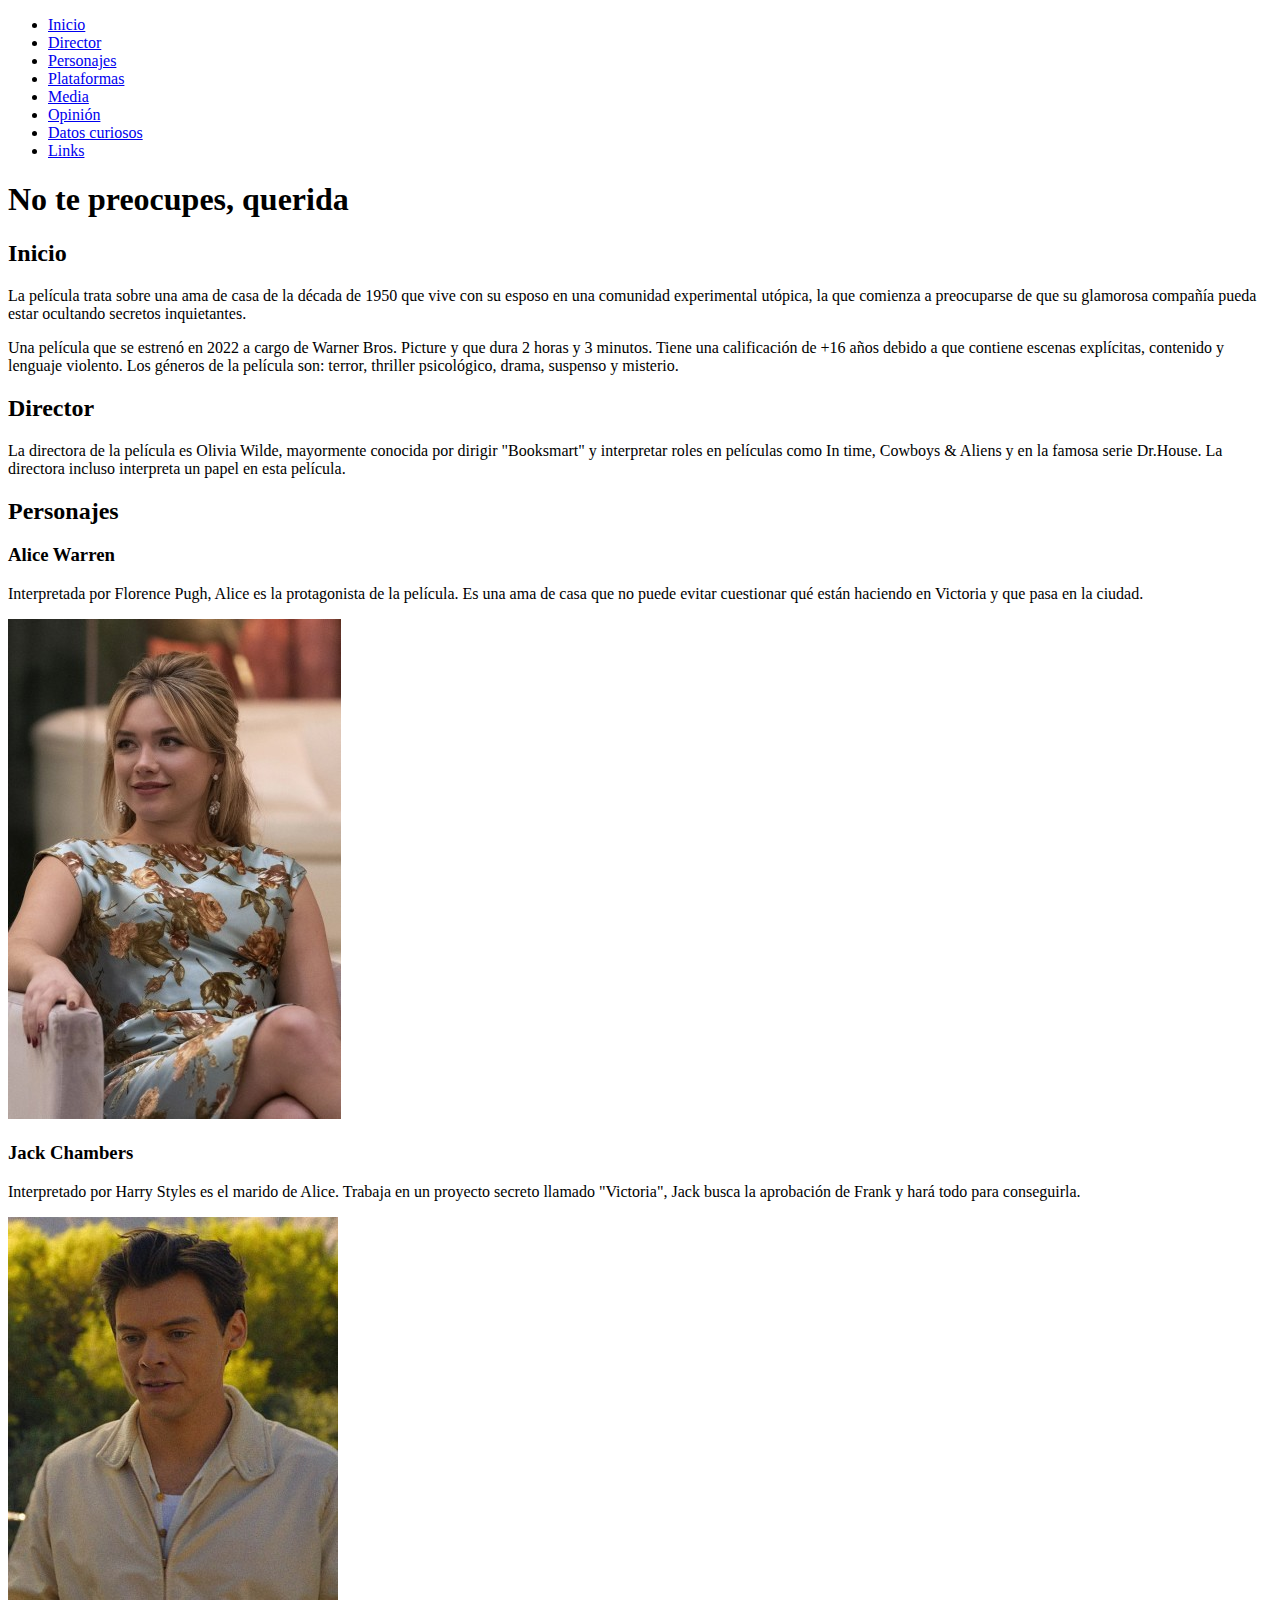
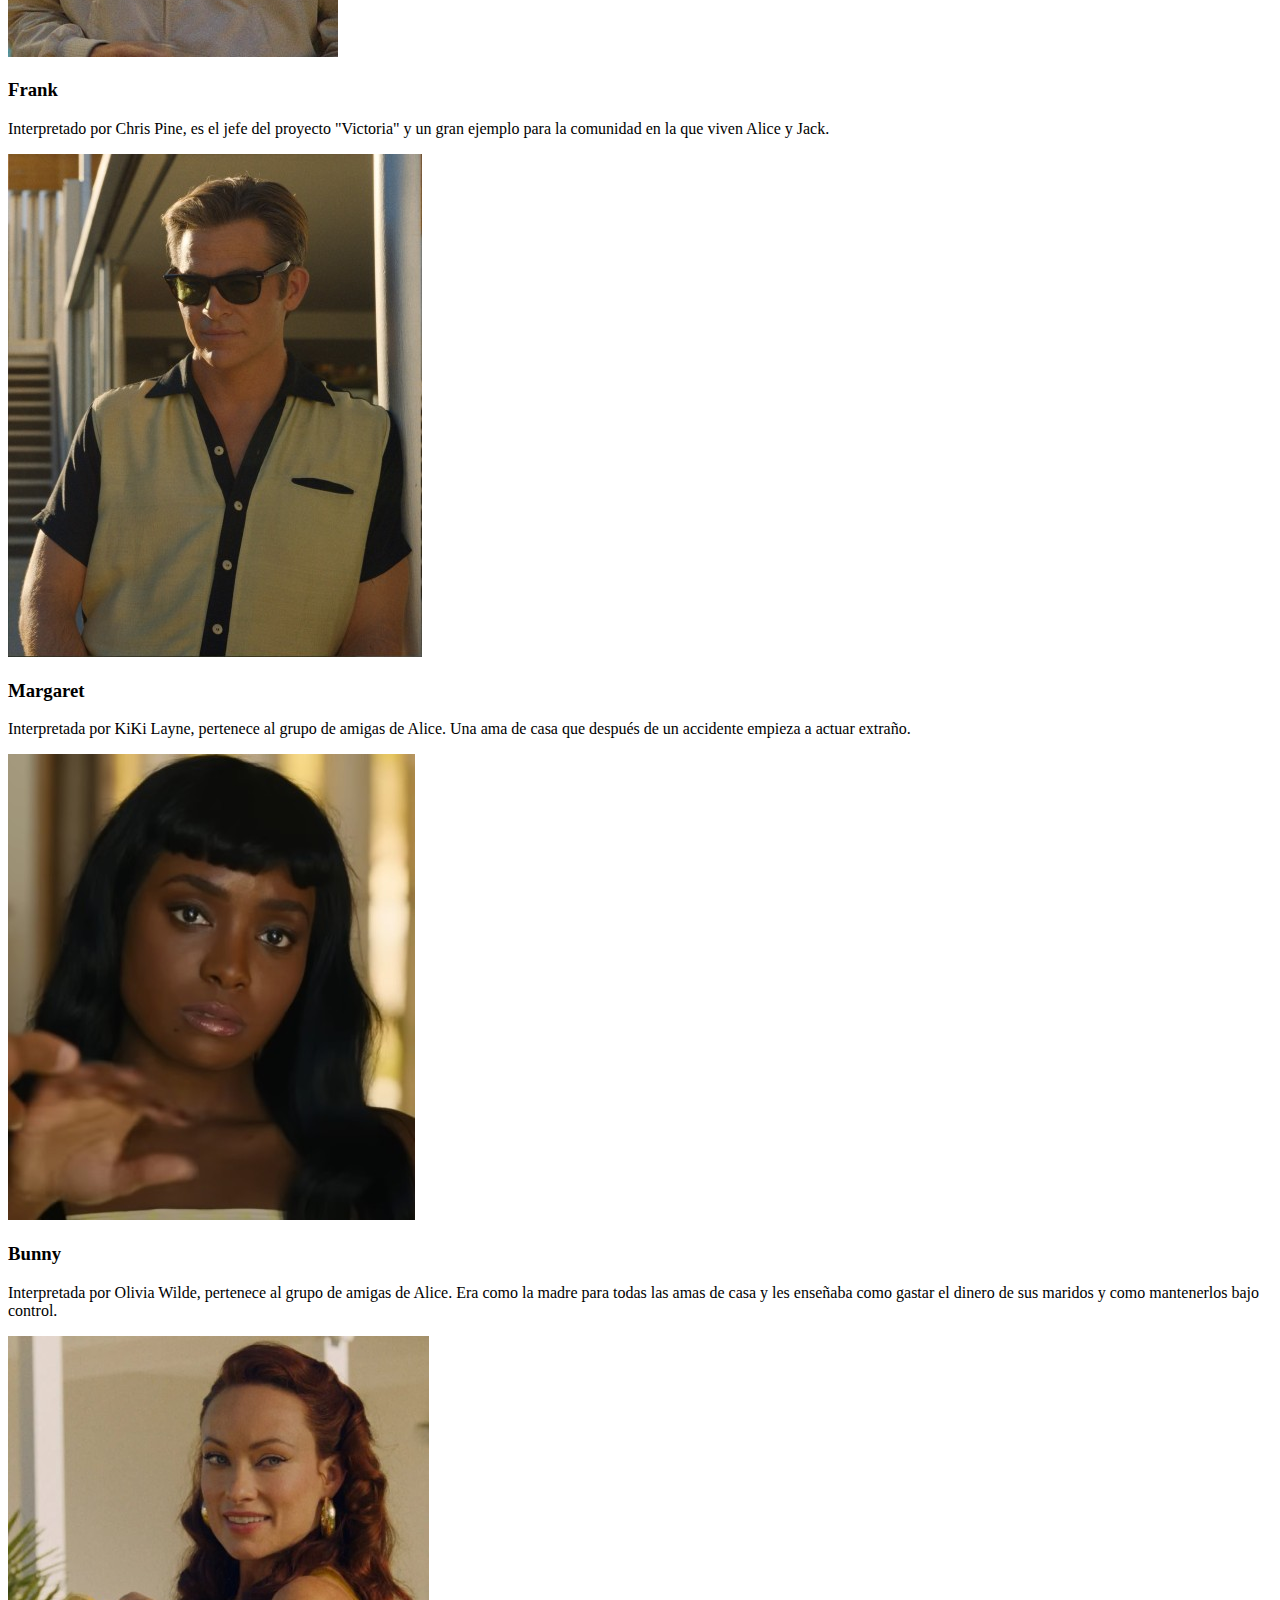
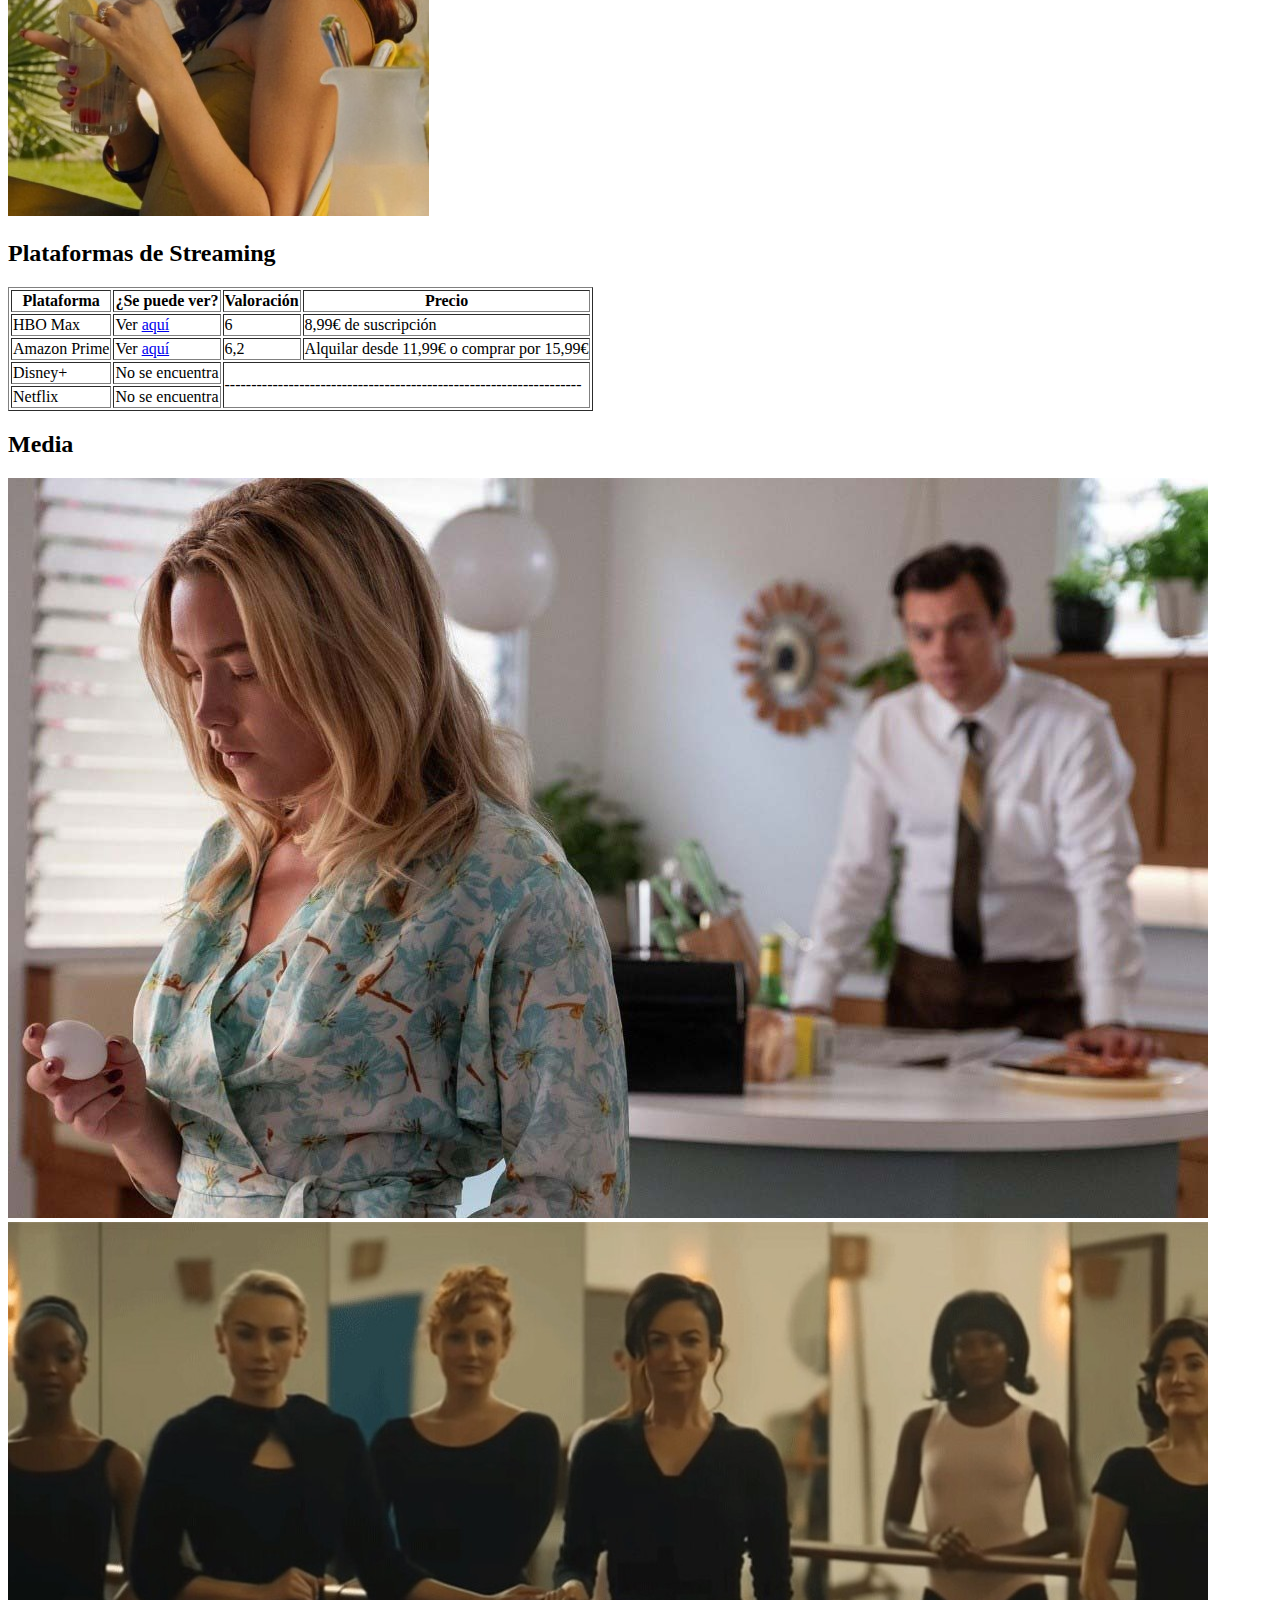
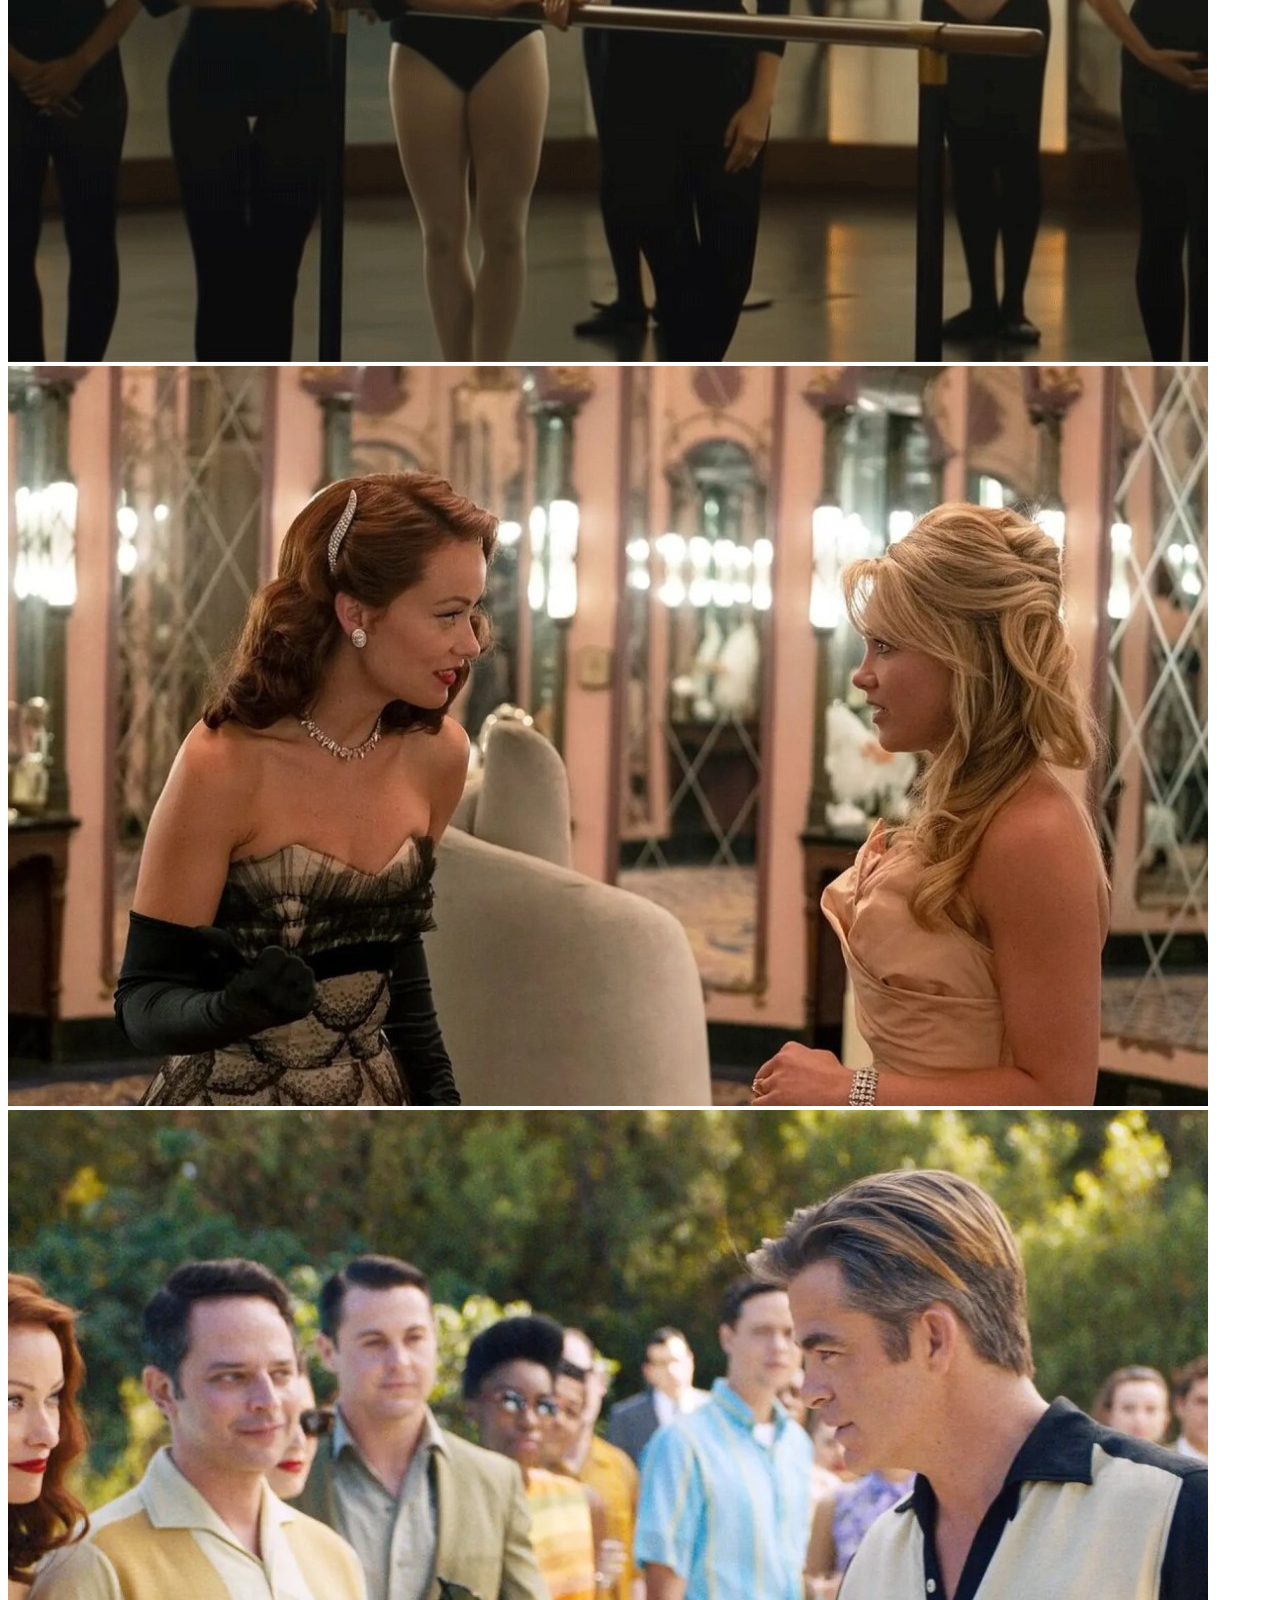
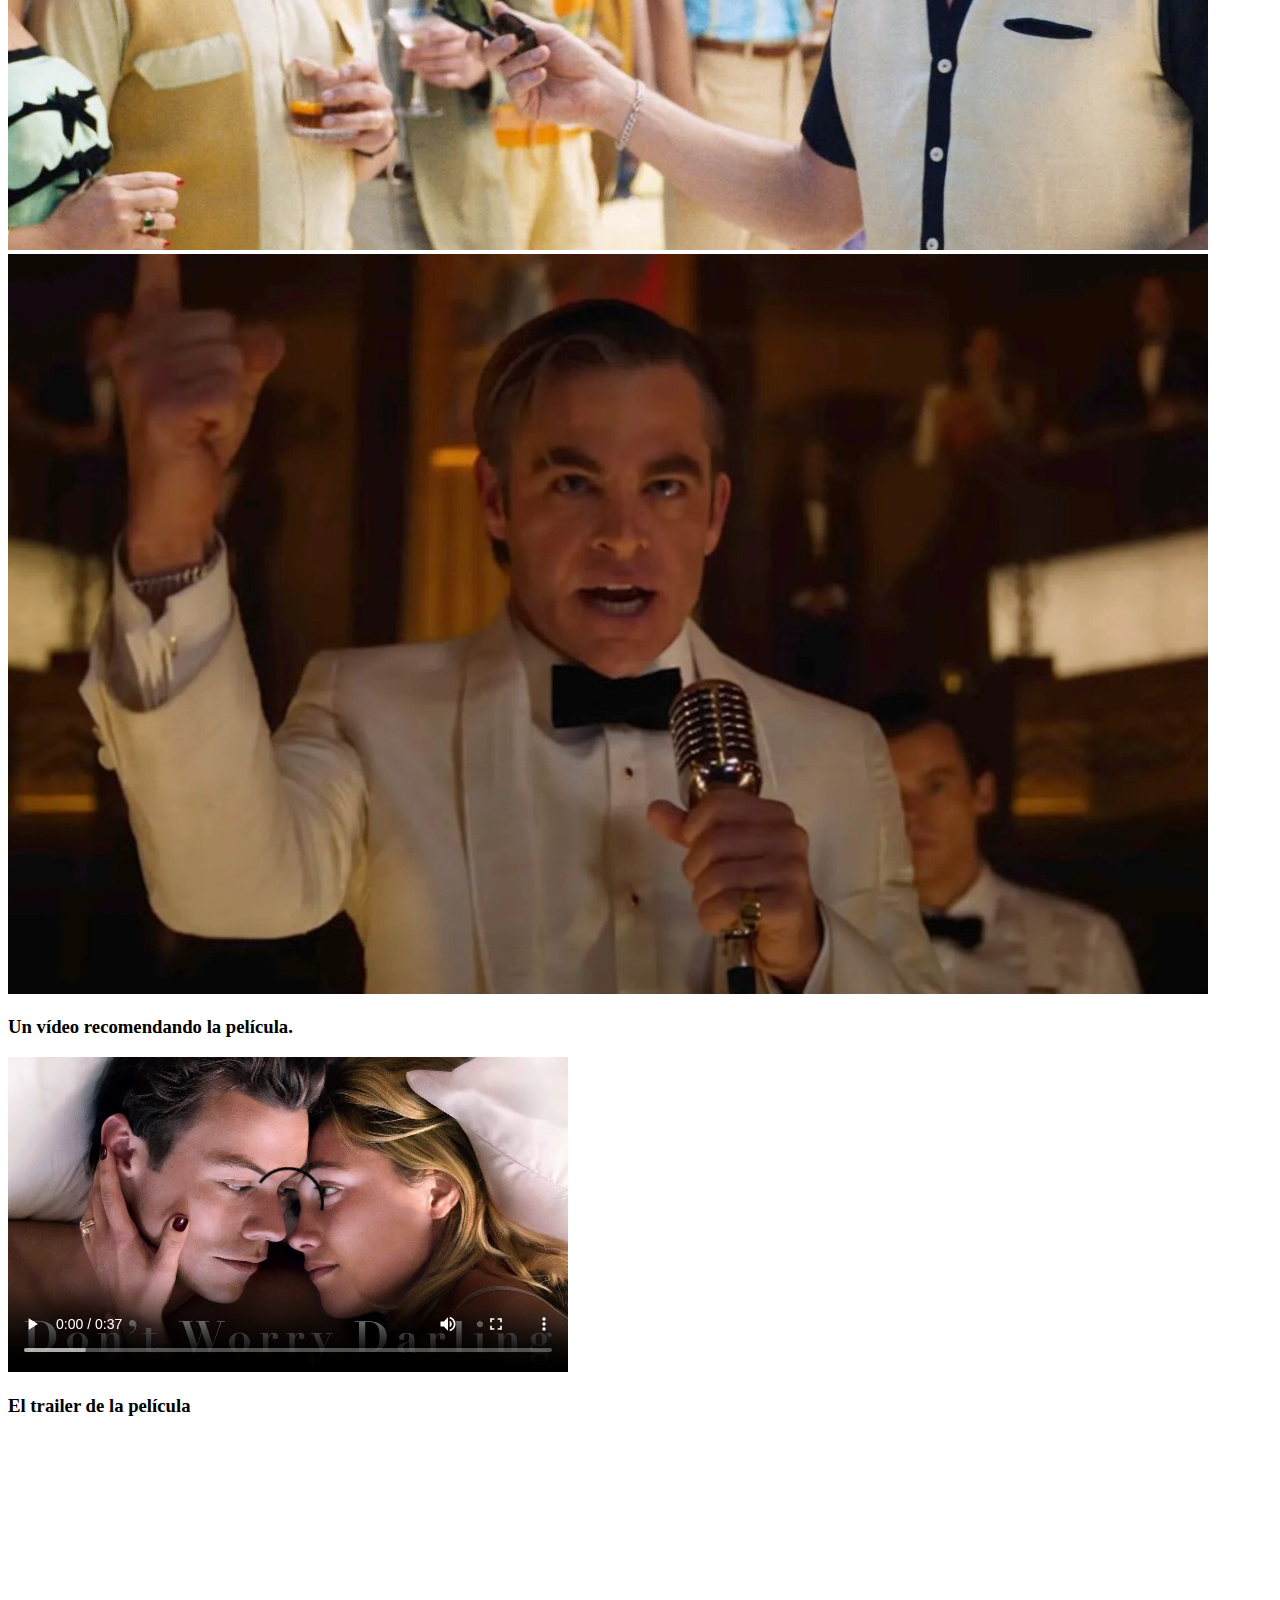
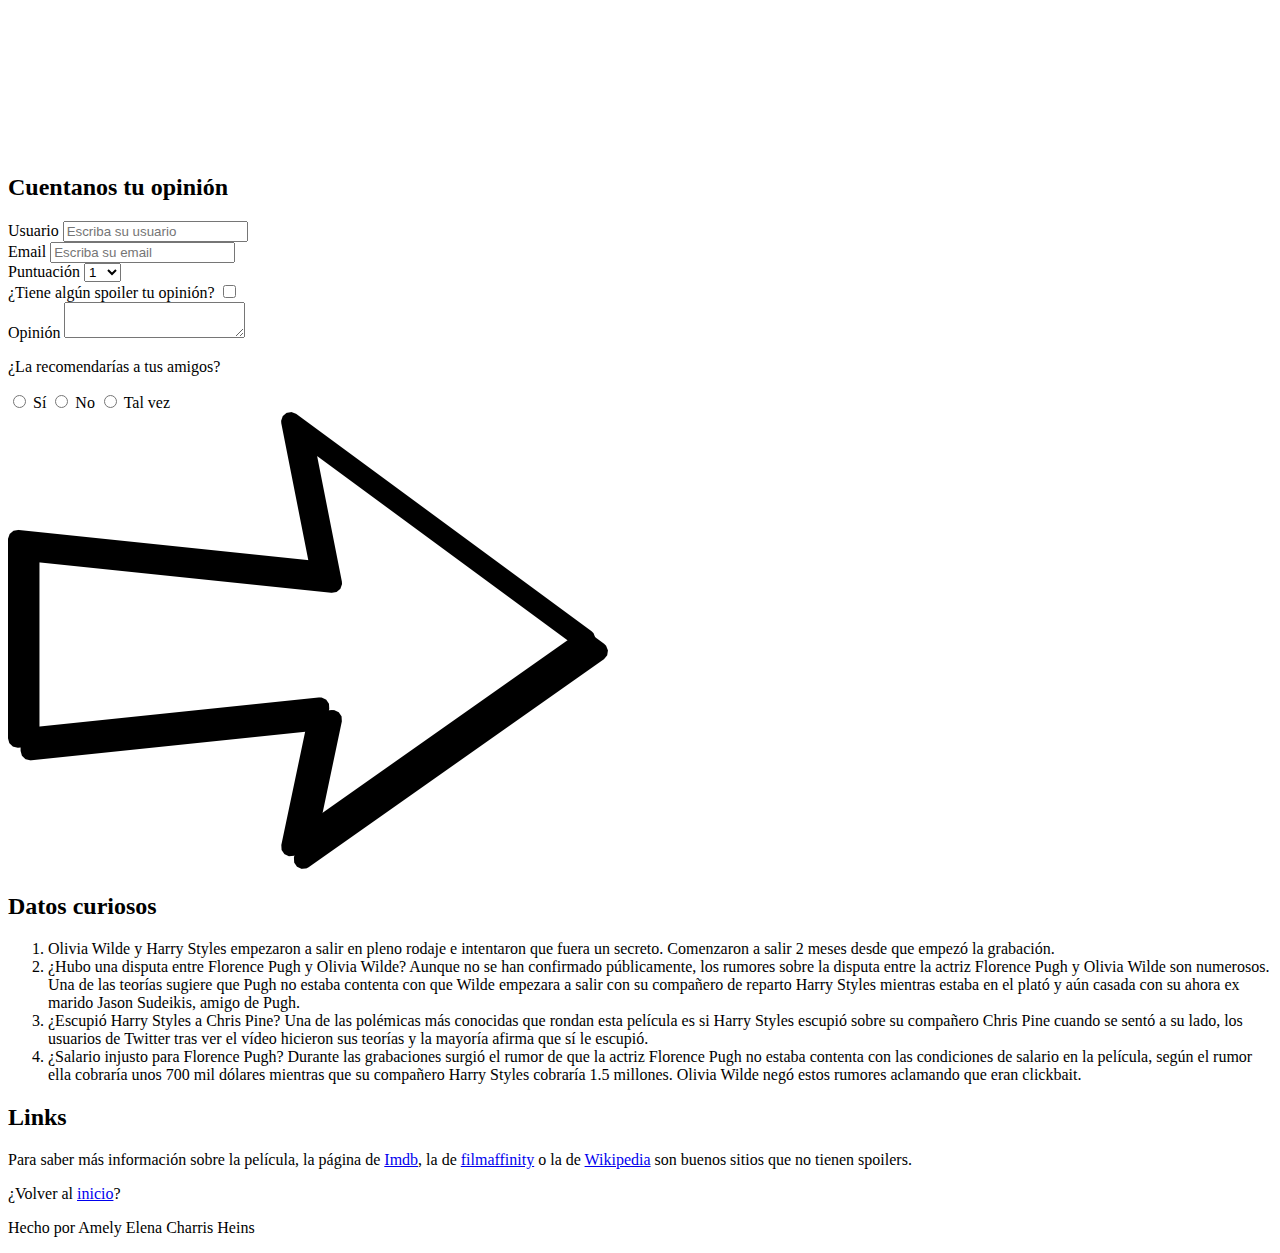
<file: v0/index.html>
<!DOCTYPE html>
<html lang="es">
  <head>
    <meta charset="UTF-8">
    <meta name="author" content="Amely">
    <meta http-equiv="X-UA-Compatible" content="IE=edge">
    <meta name="keywords" content="HTML, CSS, JavaScript">
    <meta name="viewport" content="width=device-width, initial-scale=1.0">
    <title>Don't Worry Darling</title>
  </head>
  <body>
    <header>
      <nav>
        <ul>
          <li><a href="#inicio">Inicio</a></li>
          <li><a href="#director">Director</a></li>
          <li><a href="#personajes">Personajes</a></li>
          <li><a href="#plataformas">Plataformas</a></li>
          <li><a href="#media">Media</a></li>
          <li><a href="#opinion">Opinión</a></li>
          <li><a href="#facts">Datos curiosos</a></li>
          <li><a href="#links">Links</a></li>
        </ul>
      </nav>
    </header>
    <section>
      <h1>No te preocupes, querida</h1>
      <article>
        <h2 id="inicio">Inicio</h2>
        <p>
          La película trata sobre una ama de casa de la década de 1950 que vive
          con su esposo en una comunidad experimental utópica, la que comienza a
          preocuparse de que su glamorosa compañía pueda estar ocultando
          secretos inquietantes.
        </p>
        <p>
          Una película que se estrenó en 2022 a cargo de Warner Bros. Picture y
          que dura 2 horas y 3 minutos. Tiene una calificación de +16 años
          debido a que contiene escenas explícitas, contenido y lenguaje
          violento. Los géneros de la película son: terror, thriller
          psicológico, drama, suspenso y misterio.
        </p>
      </article>
      <article>
        <h2 id="director">Director</h2>
        <p>
          La directora de la película es Olivia Wilde, mayormente conocida por
          dirigir "Booksmart" y interpretar roles en películas como In time,
          Cowboys &amp; Aliens y en la famosa serie Dr.House. La directora
          incluso interpreta un papel en esta película.
        </p>
      </article>
      <article>
        <h2 id="personajes">Personajes</h2>
        <h3>Alice Warren</h3>
        <p>
          Interpretada por Florence Pugh, Alice es la protagonista de la
          película. Es una ama de casa que no puede evitar cuestionar qué están
          haciendo en Victoria y que pasa en la ciudad.
        </p>
        <img src="img/personajes/alice.jpg" alt="Imagen de Alice Warren">
        <h3>Jack Chambers</h3>
        <p>
          Interpretado por Harry Styles es el marido de Alice. Trabaja en un
          proyecto secreto llamado "Victoria", Jack busca la aprobación de Frank
          y hará todo para conseguirla.
        </p>
        <img src="img/personajes/jack.jpg" alt="Imagen de Jack Chambers">
        <h3>Frank</h3>
        <p>
          Interpretado por Chris Pine, es el jefe del proyecto "Victoria" y un
          gran ejemplo para la comunidad en la que viven Alice y Jack.
        </p>
        <img src="img/personajes/frank.jpg" alt="Imagen de Frank">
        <h3>Margaret</h3>
        <p>
          Interpretada por KiKi Layne, pertenece al grupo de amigas de Alice.
          Una ama de casa que después de un accidente empieza a actuar extraño.
        </p>
        <img src="img/personajes/Margaret.jpg" alt="Imagen de Margaret">
        <h3>Bunny</h3>
        <p>
          Interpretada por Olivia Wilde, pertenece al grupo de amigas de Alice.
          Era como la madre para todas las amas de casa y les enseñaba como
          gastar el dinero de sus maridos y como mantenerlos bajo control.
        </p>
        <img src="img/personajes/bunny.jpg" alt="Imagen de Bunny">
      </article>
      <article>
        <h2 id="plataformas">Plataformas de Streaming</h2>
        <table border="1">
          <tr>
            <th>Plataforma</th>
            <th>¿Se puede ver?</th>
            <th>Valoración</th>
            <th>Precio</th>
          </tr>
          <tr>
            <td>HBO Max</td>
            <td>
              Ver
              <a
                href="https://play.hbomax.com/page/urn:hbo:page:GYzrqHgFIqsM2ewEAAAD4:type:feature"
                target="_blank"
                >aquí</a
              >
            </td>
            <td>6</td>
            <td>8,99€ de suscripción</td>
          </tr>
          <tr>
            <td>Amazon Prime</td>
            <td>
              Ver
              <a
                href="https://www.primevideo.com/detail/0POCYKTKSSRPELDQNJRYM8JHNB/ref=atv_sr_fle_c_Tn74RA_1_1_1?sr=1-1&pageTypeIdSource=ASIN&pageTypeId=B0B8V2Z696&qid=1668948359232"
                target="_blank"
                >aquí</a
              >
            </td>
            <td>6,2</td>
            <td>Alquilar desde 11,99€ o comprar por 15,99€</td>
          </tr>
          <tr>
            <td>Disney+</td>
            <td>No se encuentra</td>
            <td colspan="2" rowspan="2">
              -------------------------------------------------------------------
            </td>
          </tr>
          <tr>
            <td>Netflix</td>
            <td>No se encuentra</td>
          </tr>
        </table>
      </article>
      <article>
        <h2 id="media">Media</h2>
        <img
          src="img/media/media1.jpg"
          alt="Imagen donde aparecen Alice y Jack"
        >
        <img
          src="img/media/media2.jpg"
          alt="Imagen de las amas de casa en clase de ballet"
        >
        <img
          src="img/media/media3.jpg"
          alt="Imagen donde aparecen Alice y Bunny"
        >
        <img
          src="img/media/media4.jpg"
          alt="Imagen donde aparecen Bunny y Frank"
        >
        <img
          src="img/media/media5.jpg"
          alt="Imagen donde aparece Frank dando un discurso"
        >
        <h3>Un vídeo recomendando la película.</h3>
        <video width="560" controls>
          <source src="video/DontWorryDarling.webm" type="video/webm">
        </video>
        <h3>El trailer de la película</h3>
        <iframe
          width="560"
          height="315"
          src="https://www.youtube.com/embed/FgmnKsED-jU"
          title="YouTube video player"
          frameborder="0"
          allow="accelerometer; autoplay; clipboard-write; encrypted-media; gyroscope; picture-in-picture"
          allowfullscreen
        ></iframe>
      </article>
      <article>
        <h2 id="opinion">Cuentanos tu opinión</h2>
        <form>
          <div>
            <label for="usuario">Usuario</label>
            <input
              type="text"
              id="usuario"
              name="usuario"
              placeholder="Escriba su usuario"
            >
          </div>
          <div>
            <label for="email">Email</label>
            <input type="email" id="email" placeholder="Escriba su email" >
          </div>
          <div>
            <label for="puntuacion">Puntuación</label>
            <select id="puntuacion" name="puntuacion">
              <option value="1">1</option>
              <option value="2">2</option>
              <option value="3">3</option>
              <option value="4">4</option>
              <option value="5">5</option>
              <option value="6">6</option>
              <option value="7">7</option>
              <option value="8">8</option>
              <option value="9">9</option>
              <option value="10">10</option>
            </select>
          </div>
          <div>
            <label for="spoiler">¿Tiene algún spoiler tu opinión?</label>
            <input type="checkbox" id="spoiler" name="spoiler" >
          </div>
          <div>
            <label for="opinionEscrita">Opinión</label>
            <textarea name="opinionEscrita" id="opinionEscrita"></textarea>
          </div>
          <div>
            <p>¿La recomendarías a tus amigos?</p>
            <input type="radio" id="yes" name="recomendar" >
            <label for="yes">Sí</label>
            <input type="radio" id="no" name="recomendar" >
            <label for="no">No</label>
            <input type="radio" id="maybe" name="recomendar" >
            <label for="maybe">Tal vez</label>
          </div>
          <div>
            <input type="image" src="img/boton.png" id="boton" alt="boton entrega">
          </div>
        </form>
      </article>
      <article>
        <h2 id="facts">Datos curiosos</h2>
        <ol>
          <li>Olivia Wilde y Harry Styles empezaron a salir en pleno rodaje e intentaron que fuera un secreto. Comenzaron a salir 2 meses desde que empezó la grabación.</li>
          <li>¿Hubo una disputa entre Florence Pugh y Olivia Wilde? Aunque no se han confirmado públicamente, los rumores sobre la disputa entre la actriz Florence Pugh y Olivia Wilde son numerosos. Una de las teorías sugiere que Pugh no estaba contenta con que Wilde empezara a salir con su compañero de reparto Harry Styles mientras estaba en el plató y aún casada con su ahora ex marido Jason Sudeikis, amigo de Pugh.</li>
          <li>¿Escupió Harry Styles a Chris Pine? Una de las polémicas más conocidas que rondan esta película es si Harry Styles escupió sobre su compañero Chris Pine cuando se sentó a su lado, los usuarios de Twitter tras ver el vídeo hicieron sus teorías y la mayoría afirma que sí le escupió.</li>
          <li>¿Salario injusto para Florence Pugh? Durante las grabaciones surgió el rumor de que la actriz Florence Pugh no estaba contenta con las condiciones de salario en la película, según el rumor ella cobraría unos 700 mil dólares mientras que su compañero Harry Styles cobraría 1.5 millones. Olivia Wilde negó estos rumores aclamando que eran clickbait.</li>
          </ol>
      </article>
      <article>
        <h2 id="links">Links</h2>
        <p>
          Para saber más información sobre la película, la página de
          <a
            href="https://www.imdb.com/title/tt10731256/?ref_=nv_sr_srsg_0"
            target="_blank"
            >Imdb</a
          >, la de
          <a
            href="https://www.filmaffinity.com/es/film951597.html"
            target="_blank"
            >filmaffinity</a
          >
          o la de
          <a
            href="https://es.wikipedia.org/wiki/Don%27t_Worry_Darling"
            target="_blank"
            >Wikipedia</a
          >
          son buenos sitios que no tienen spoilers.
        </p>
      </article>
    </section>
    <footer>
      <div>
        <p>¿Volver al <a href="#inicio">inicio</a>?</p>
      </div>
      <div>
        <p>Hecho por Amely Elena Charris Heins</p>
      </div>
    </footer>
  </body>
</html>
</file>
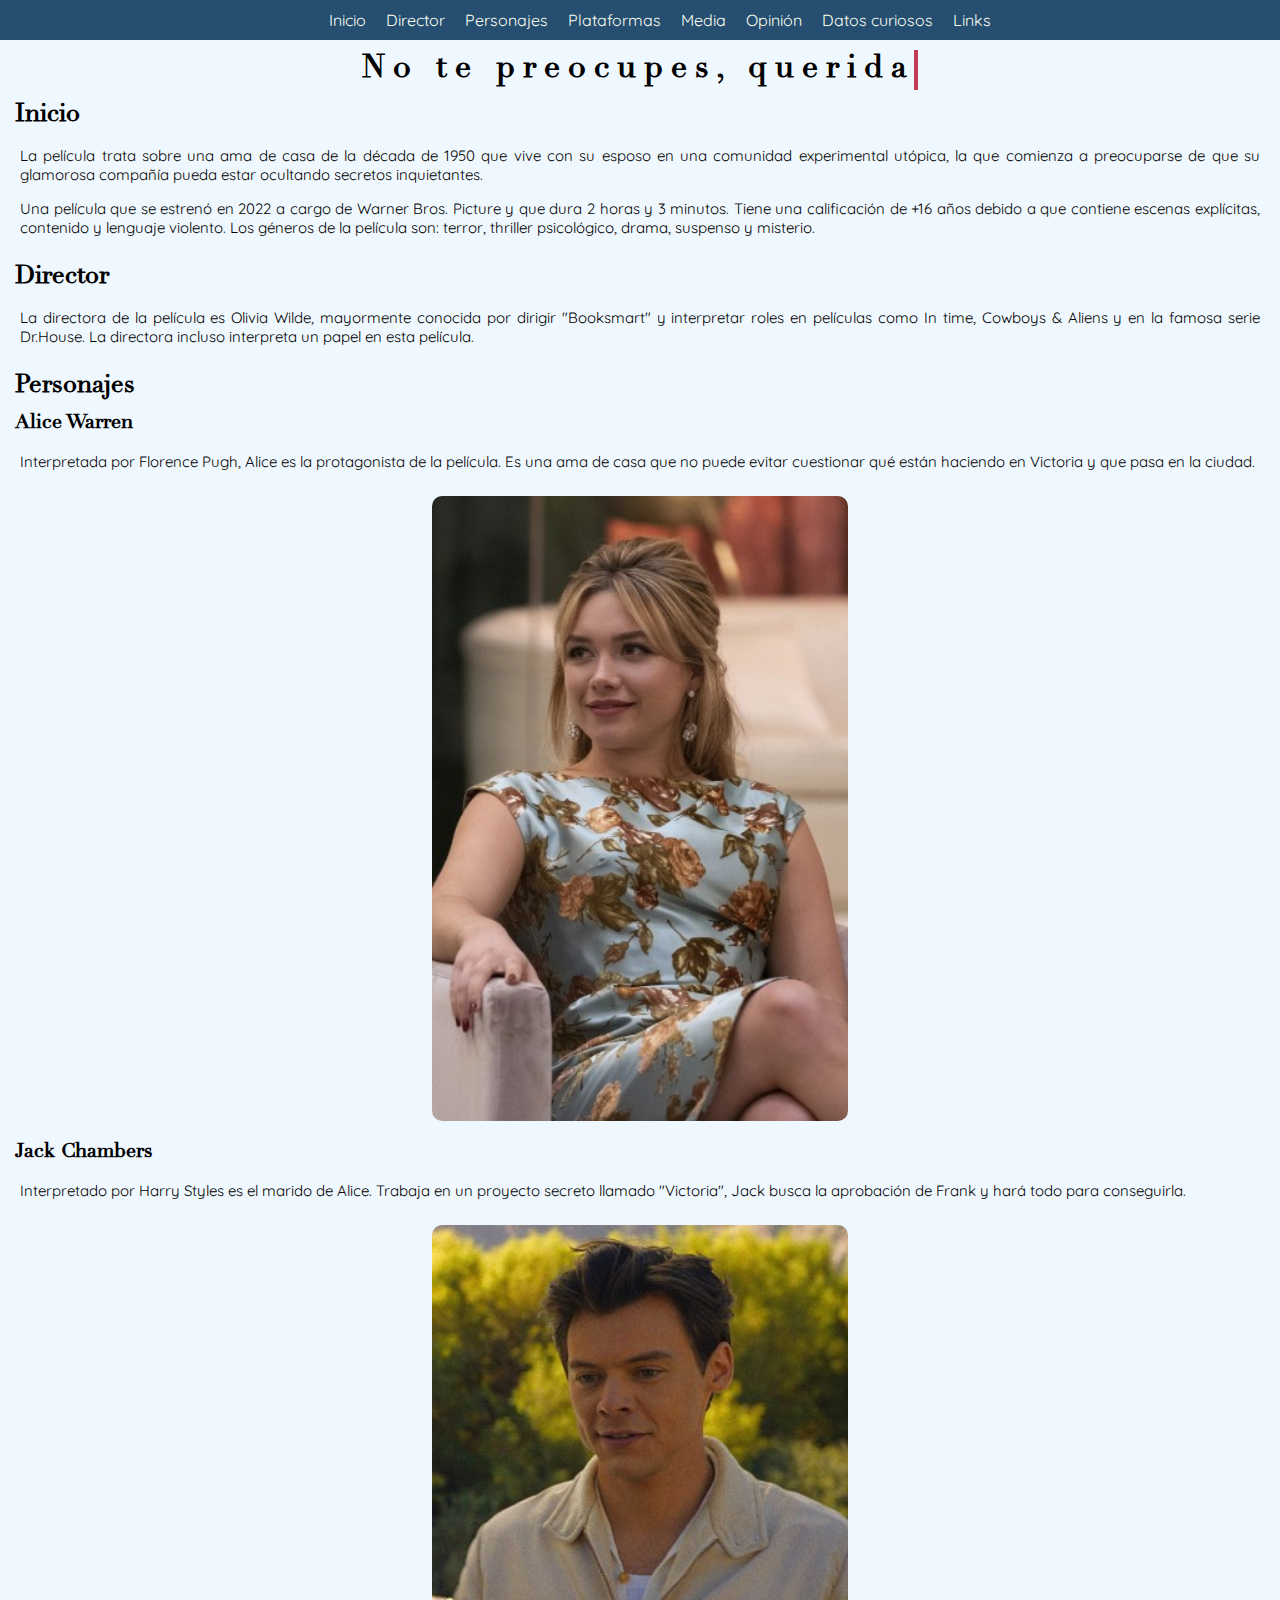
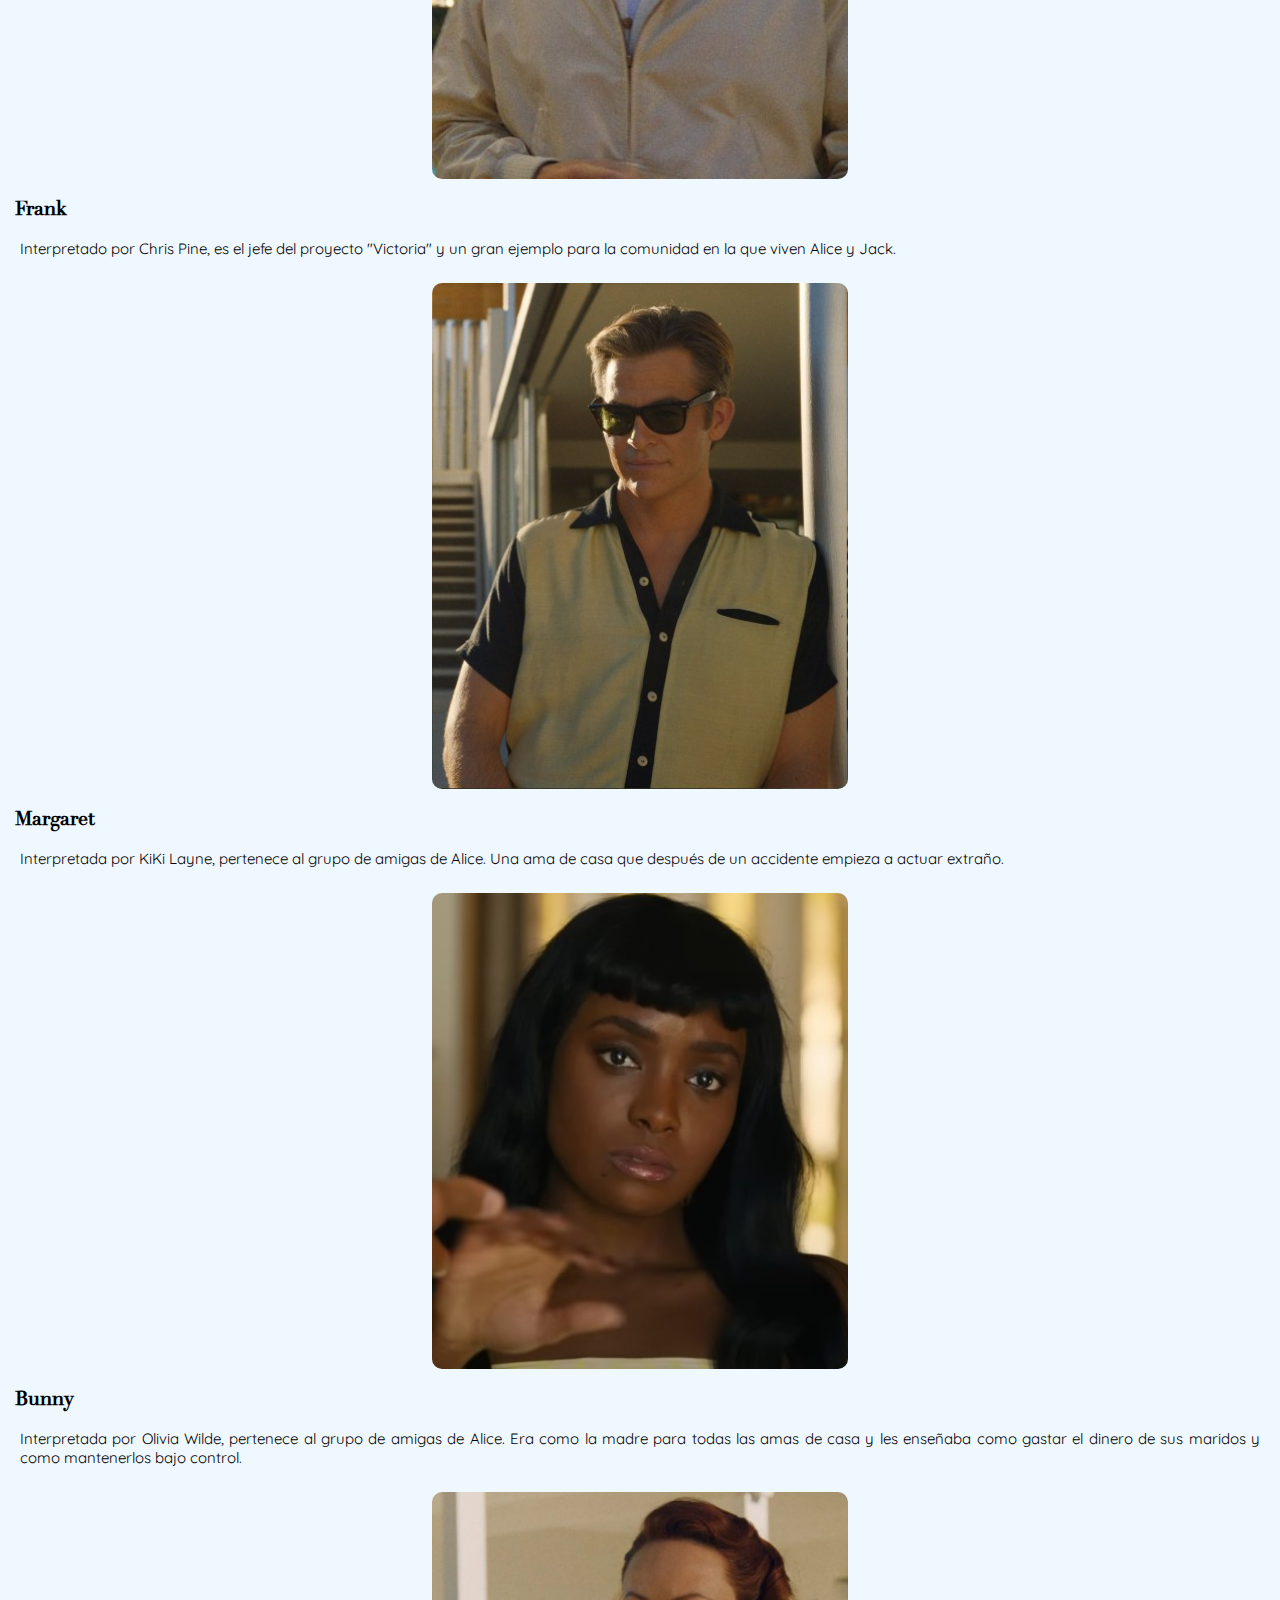
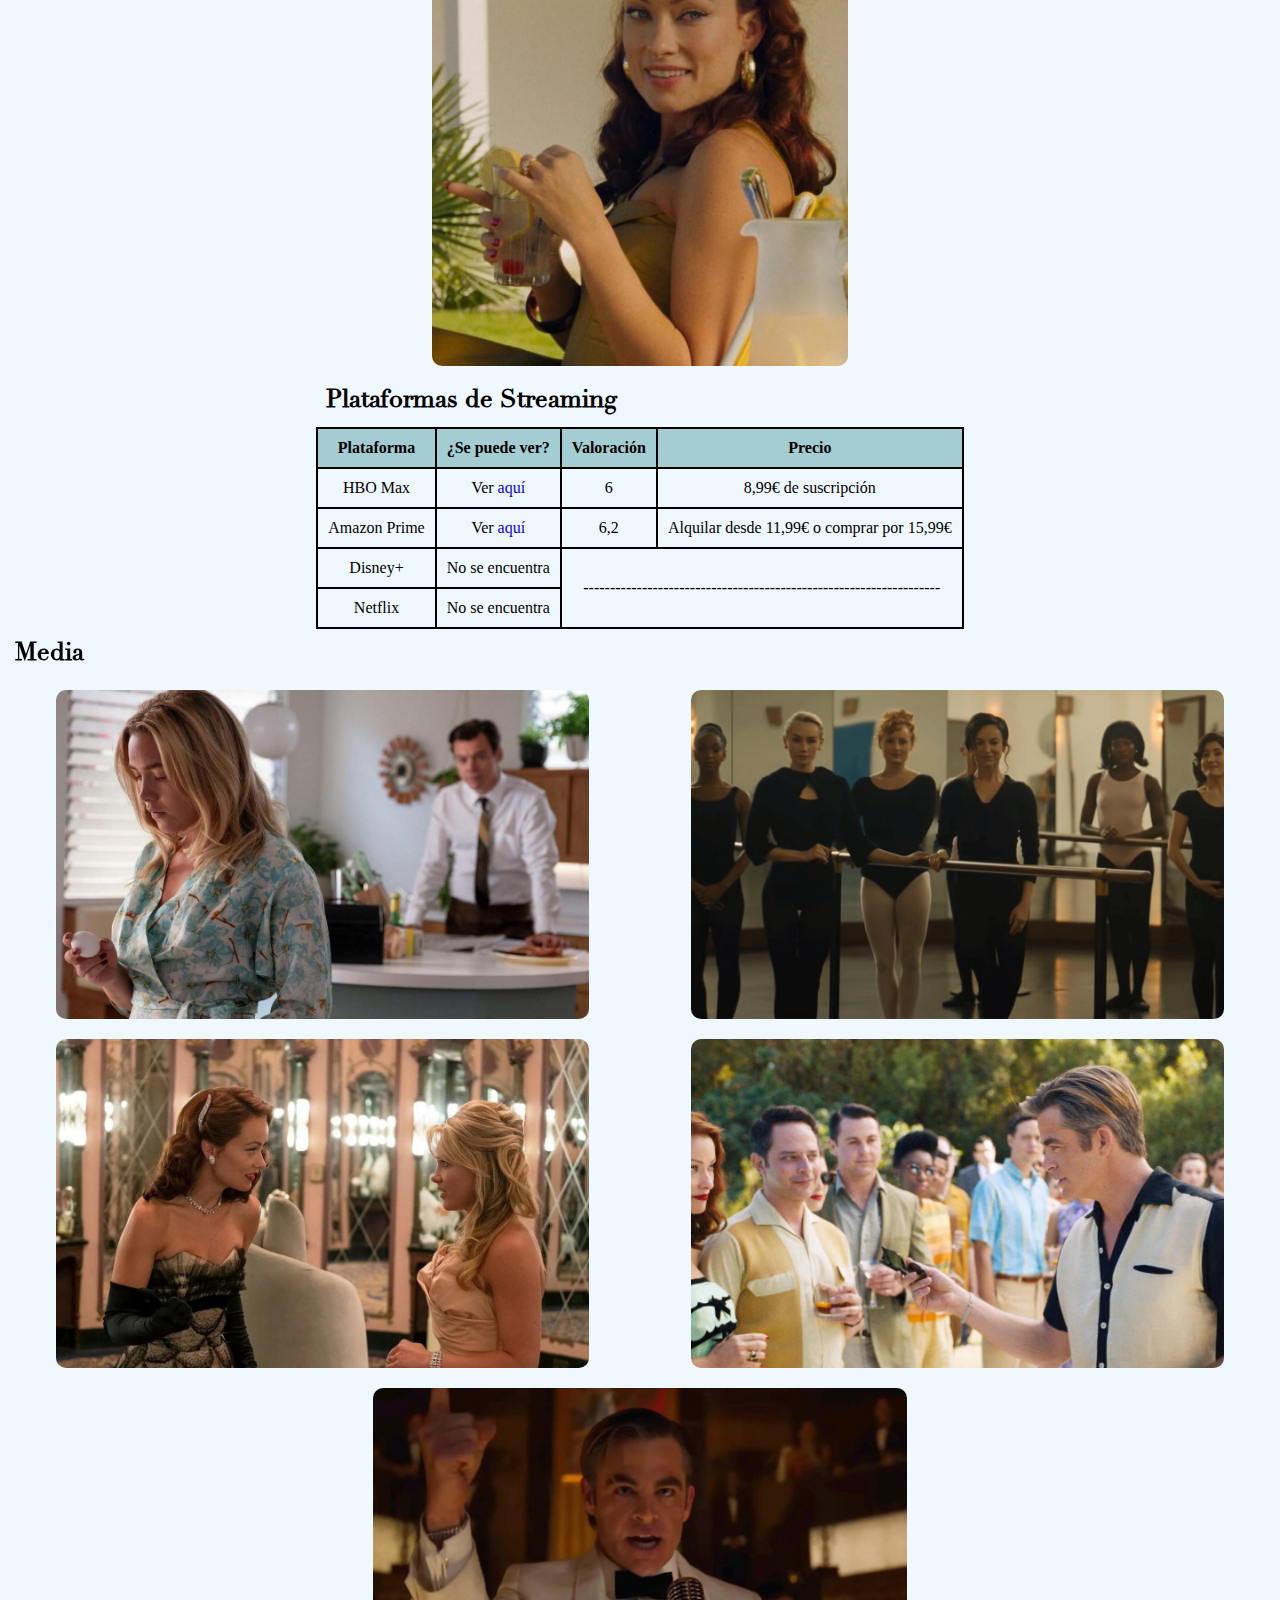
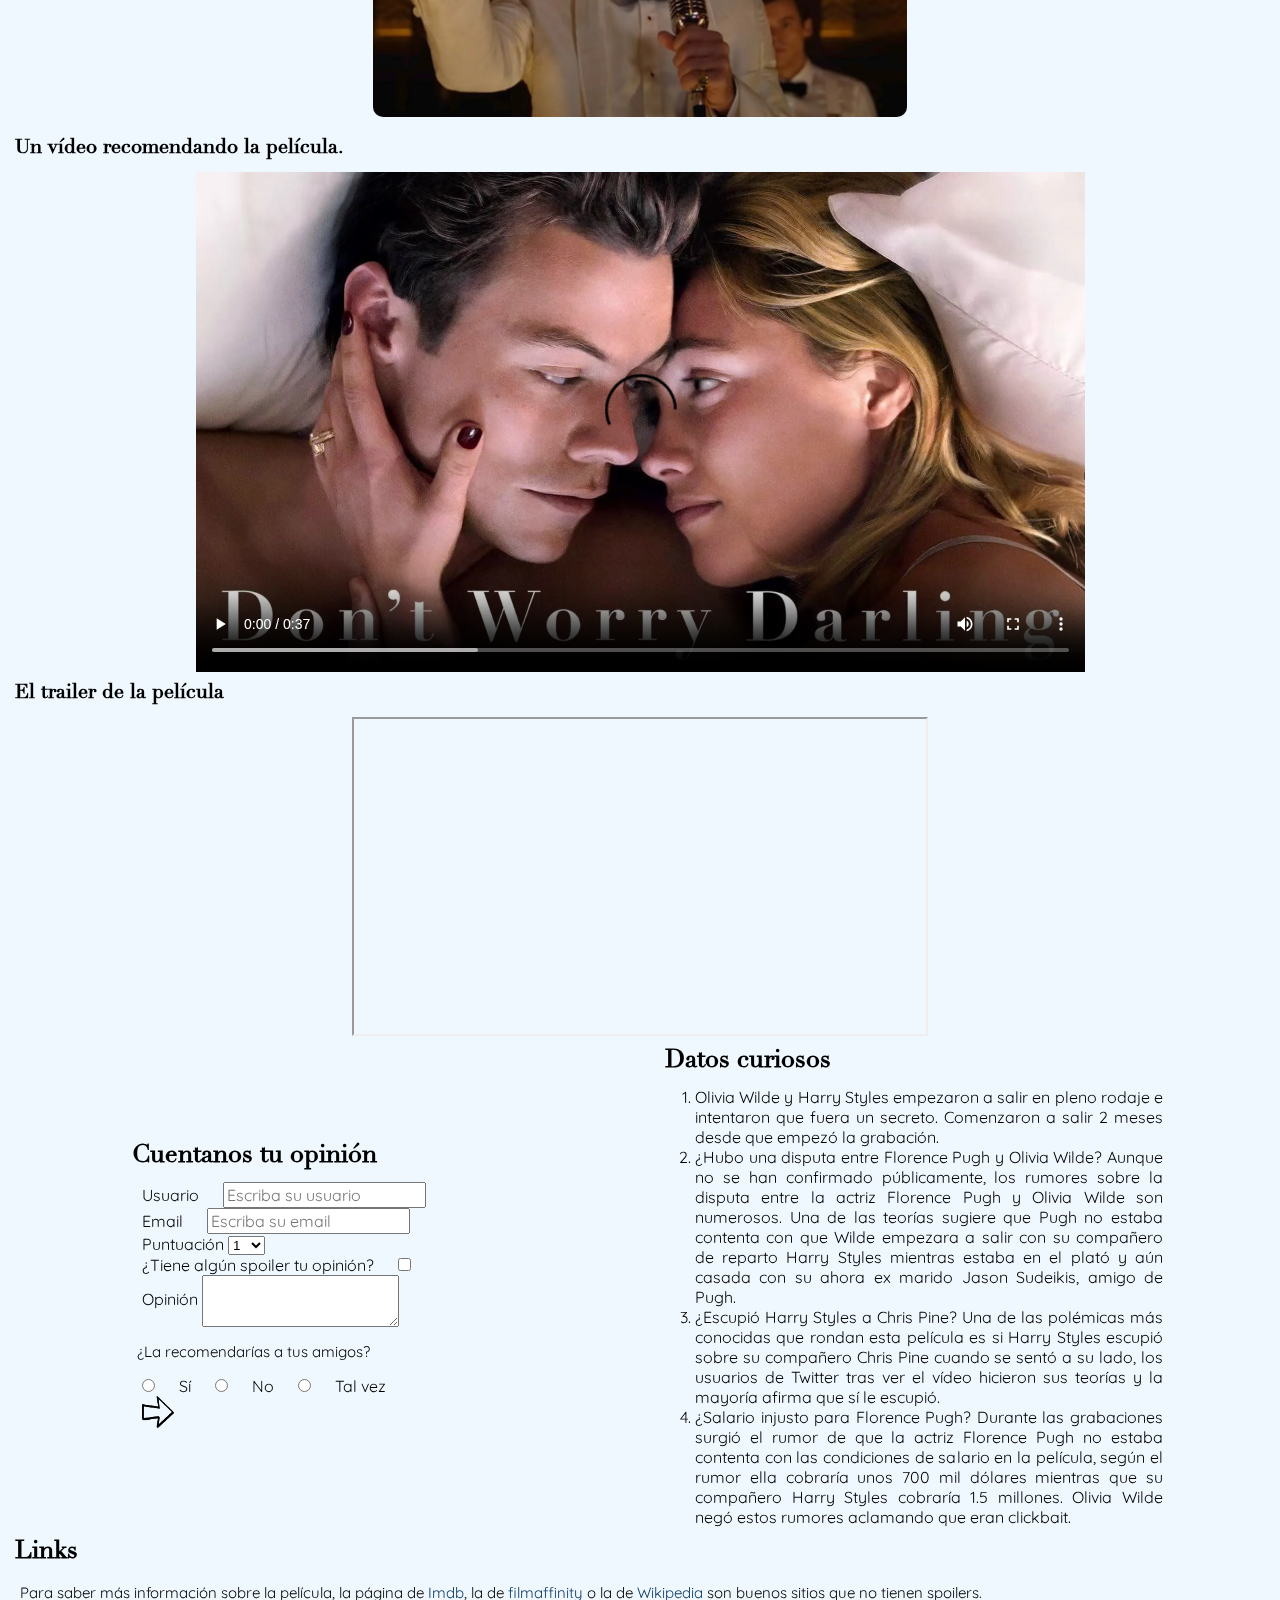
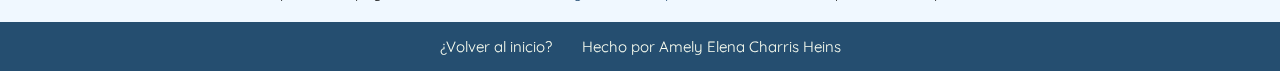
<file: v1/index.html>
<!DOCTYPE html>
<html lang="es">
  <head>
    <meta charset="UTF-8">
    <meta name="author" content="Amely">
    <meta http-equiv="X-UA-Compatible" content="IE=edge">
    <meta name="keywords" content="HTML, CSS, JavaScript">
    <meta name="viewport" content="width=device-width, initial-scale=1.0">
    <link rel="stylesheet" href="css/style.css">
    <title>Don't Worry Darling</title>
  </head>
  <body>
    <header>
      <nav class="menu">
        <ul>
          <li><a href="#inicio">Inicio</a></li>
          <li><a href="#director">Director</a></li>
          <li><a href="#personajes">Personajes</a></li>
          <li><a href="#plataformas">Plataformas</a></li>
          <li><a href="#media">Media</a></li>
          <li><a href="#opinion">Opinión</a></li>
          <li><a href="#facts">Datos curiosos</a></li>
          <li><a href="#links">Links</a></li>
        </ul>
      </nav>
    </header>
    <section class="main">
      <h1>No te preocupes, querida</h1>
      <article>
        <h2 id="inicio">Inicio</h2>
        <p>
          La película trata sobre una ama de casa de la década de 1950 que vive
          con su esposo en una comunidad experimental utópica, la que comienza a
          preocuparse de que su glamorosa compañía pueda estar ocultando
          secretos inquietantes.
        </p>
        <p>
          Una película que se estrenó en 2022 a cargo de Warner Bros. Picture y
          que dura 2 horas y 3 minutos. Tiene una calificación de +16 años
          debido a que contiene escenas explícitas, contenido y lenguaje
          violento. Los géneros de la película son: terror, thriller
          psicológico, drama, suspenso y misterio.
        </p>
      </article>
      <article>
        <h2 id="director">Director</h2>
        <p>
          La directora de la película es Olivia Wilde, mayormente conocida por
          dirigir "Booksmart" y interpretar roles en películas como In time,
          Cowboys &amp; Aliens y en la famosa serie Dr.House. La directora
          incluso interpreta un papel en esta película.
        </p>
      </article>
      <article class="personajes">
        <h2 id="personajes">Personajes</h2>
        <h3>Alice Warren</h3>
        <p>
          Interpretada por Florence Pugh, Alice es la protagonista de la
          película. Es una ama de casa que no puede evitar cuestionar qué están
          haciendo en Victoria y que pasa en la ciudad.
        </p>
        <img src="img/personajes/alice.jpg" alt="Imagen de Alice Warren">
        <h3>Jack Chambers</h3>
        <p>
          Interpretado por Harry Styles es el marido de Alice. Trabaja en un
          proyecto secreto llamado "Victoria", Jack busca la aprobación de Frank
          y hará todo para conseguirla.
        </p>
        <img src="img/personajes/jack.jpg" alt="Imagen de Jack Chambers">
        <h3>Frank</h3>
        <p>
          Interpretado por Chris Pine, es el jefe del proyecto "Victoria" y un
          gran ejemplo para la comunidad en la que viven Alice y Jack.
        </p>
        <img src="img/personajes/frank.jpg" alt="Imagen de Frank">
        <h3>Margaret</h3>
        <p>
          Interpretada por KiKi Layne, pertenece al grupo de amigas de Alice.
          Una ama de casa que después de un accidente empieza a actuar extraño.
        </p>
        <img src="img/personajes/Margaret.jpg" alt="Imagen de Margaret">
        <h3>Bunny</h3>
        <p>
          Interpretada por Olivia Wilde, pertenece al grupo de amigas de Alice.
          Era como la madre para todas las amas de casa y les enseñaba como
          gastar el dinero de sus maridos y como mantenerlos bajo control.
        </p>
        <img src="img/personajes/bunny.jpg" alt="Imagen de Bunny">
      </article>
      <article class="streaming">
        <h2 id="plataformas">Plataformas de Streaming</h2>
        <table>
          <tr>
            <th>Plataforma</th>
            <th>¿Se puede ver?</th>
            <th>Valoración</th>
            <th>Precio</th>
          </tr>
          <tr>
            <td>HBO Max</td>
            <td>
              Ver
              <a
                href="https://play.hbomax.com/page/urn:hbo:page:GYzrqHgFIqsM2ewEAAAD4:type:feature"
                target="_blank"
                >aquí</a
              >
            </td>
            <td>6</td>
            <td>8,99€ de suscripción</td>
          </tr>
          <tr>
            <td>Amazon Prime</td>
            <td>
              Ver
              <a
                href="https://www.primevideo.com/detail/0POCYKTKSSRPELDQNJRYM8JHNB/ref=atv_sr_fle_c_Tn74RA_1_1_1?sr=1-1&pageTypeIdSource=ASIN&pageTypeId=B0B8V2Z696&qid=1668948359232"
                target="_blank"
                >aquí</a
              >
            </td>
            <td>6,2</td>
            <td>Alquilar desde 11,99€ o comprar por 15,99€</td>
          </tr>
          <tr>
            <td>Disney+</td>
            <td>No se encuentra</td>
            <td colspan="2" rowspan="2">
              -------------------------------------------------------------------
            </td>
          </tr>
          <tr>
            <td>Netflix</td>
            <td>No se encuentra</td>
          </tr>
        </table>
      </article>
      <article>
        <h2 id="media">Media</h2>
        <div class="galeria">
          <img
            src="img/media/media1.jpg"
            alt="Imagen donde aparecen Alice y Jack"
          />
          <img
            src="img/media/media2.jpg"
            alt="Imagen de las amas de casa en clase de ballet"
          />
          <img
            src="img/media/media3.jpg"
            alt="Imagen donde aparecen Alice y Bunny"
          />
          <img
            src="img/media/media4.jpg"
            alt="Imagen donde aparecen Bunny y Frank"
          />
          <img
            src="img/media/media5.jpg"
            alt="Imagen donde aparece Frank dando un discurso"
          />
        </div>

        <h3>Un vídeo recomendando la película.</h3>
        <video width="560" controls>
          <source src="video/DontWorryDarling.webm" type="video/webm" />
        </video>
        <h3>El trailer de la película</h3>
        <iframe
          src="https://www.youtube.com/embed/FgmnKsED-jU"
          title="YouTube video player"
          allow="accelerometer; autoplay; clipboard-write; encrypted-media; gyroscope; picture-in-picture"
          allowfullscreen
        ></iframe>
      </article>
      <article class="formulario">
        <h2 id="opinion">Cuentanos tu opinión</h2>
        <form>
          <div>
            <label for="usuario">Usuario</label>
            <input
              type="text"
              id="usuario"
              name="usuario"
              placeholder="Escriba su usuario"
            />
          </div>
          <div>
            <label for="email">Email</label>
            <input type="email" id="email" placeholder="Escriba su email" />
          </div>
          <div>
            <label for="puntuacion">Puntuación</label>
            <select id="puntuacion" name="puntuacion">
              <option value="1">1</option>
              <option value="2">2</option>
              <option value="3">3</option>
              <option value="4">4</option>
              <option value="5">5</option>
              <option value="6">6</option>
              <option value="7">7</option>
              <option value="8">8</option>
              <option value="9">9</option>
              <option value="10">10</option>
            </select>
          </div>
          <div>
            <label for="spoiler">¿Tiene algún spoiler tu opinión?</label>
            <input type="checkbox" id="spoiler" name="spoiler" />
          </div>
          <div>
            <label for="opinionEscrita">Opinión</label>
            <textarea name="opinionEscrita" id="opinionEscrita"></textarea>
          </div>
          <div>
            <p>¿La recomendarías a tus amigos?</p>
            <input type="radio" id="yes" name="recomendar" />
            <label for="yes">Sí</label>
            <input type="radio" id="no" name="recomendar" />
            <label for="no">No</label>
            <input type="radio" id="maybe" name="recomendar" />
            <label for="maybe">Tal vez</label>
          </div>
          <div>
            <input
              type="image"
              src="img/boton.png"
              id="boton"
              alt="boton entrega"
            />
          </div>
        </form>
      </article>
      <article class="datos">
        <h2 id="facts">Datos curiosos</h2>
        <ol>
          <li>
            Olivia Wilde y Harry Styles empezaron a salir en pleno rodaje e
            intentaron que fuera un secreto. Comenzaron a salir 2 meses desde
            que empezó la grabación.
          </li>
          <li>
            ¿Hubo una disputa entre Florence Pugh y Olivia Wilde? Aunque no se
            han confirmado públicamente, los rumores sobre la disputa entre la
            actriz Florence Pugh y Olivia Wilde son numerosos. Una de las
            teorías sugiere que Pugh no estaba contenta con que Wilde empezara a
            salir con su compañero de reparto Harry Styles mientras estaba en el
            plató y aún casada con su ahora ex marido Jason Sudeikis, amigo de
            Pugh.
          </li>
          <li>
            ¿Escupió Harry Styles a Chris Pine? Una de las polémicas más
            conocidas que rondan esta película es si Harry Styles escupió sobre
            su compañero Chris Pine cuando se sentó a su lado, los usuarios de
            Twitter tras ver el vídeo hicieron sus teorías y la mayoría afirma
            que sí le escupió.
          </li>
          <li>
            ¿Salario injusto para Florence Pugh? Durante las grabaciones surgió
            el rumor de que la actriz Florence Pugh no estaba contenta con las
            condiciones de salario en la película, según el rumor ella cobraría
            unos 700 mil dólares mientras que su compañero Harry Styles cobraría
            1.5 millones. Olivia Wilde negó estos rumores aclamando que eran
            clickbait.
          </li>
        </ol>
      </article>
      <article class="enlaces">
        <h2 id="links">Links</h2>
        <p>
          Para saber más información sobre la película, la página de
          <a
            href="https://www.imdb.com/title/tt10731256/?ref_=nv_sr_srsg_0"
            target="_blank"
            >Imdb</a
          >, la de
          <a
            href="https://www.filmaffinity.com/es/film951597.html"
            target="_blank"
            >filmaffinity</a
          >
          o la de
          <a
            href="https://es.wikipedia.org/wiki/Don%27t_Worry_Darling"
            target="_blank"
            >Wikipedia</a
          >
          son buenos sitios que no tienen spoilers.
        </p>
      </article>
    </section>
    <footer>
      <div>
        <p>¿Volver al <a href="#inicio">inicio</a>?</p>
      </div>
      <div>
        <p>Hecho por Amely Elena Charris Heins</p>
      </div>
    </footer>
  </body>
</html>
</file>
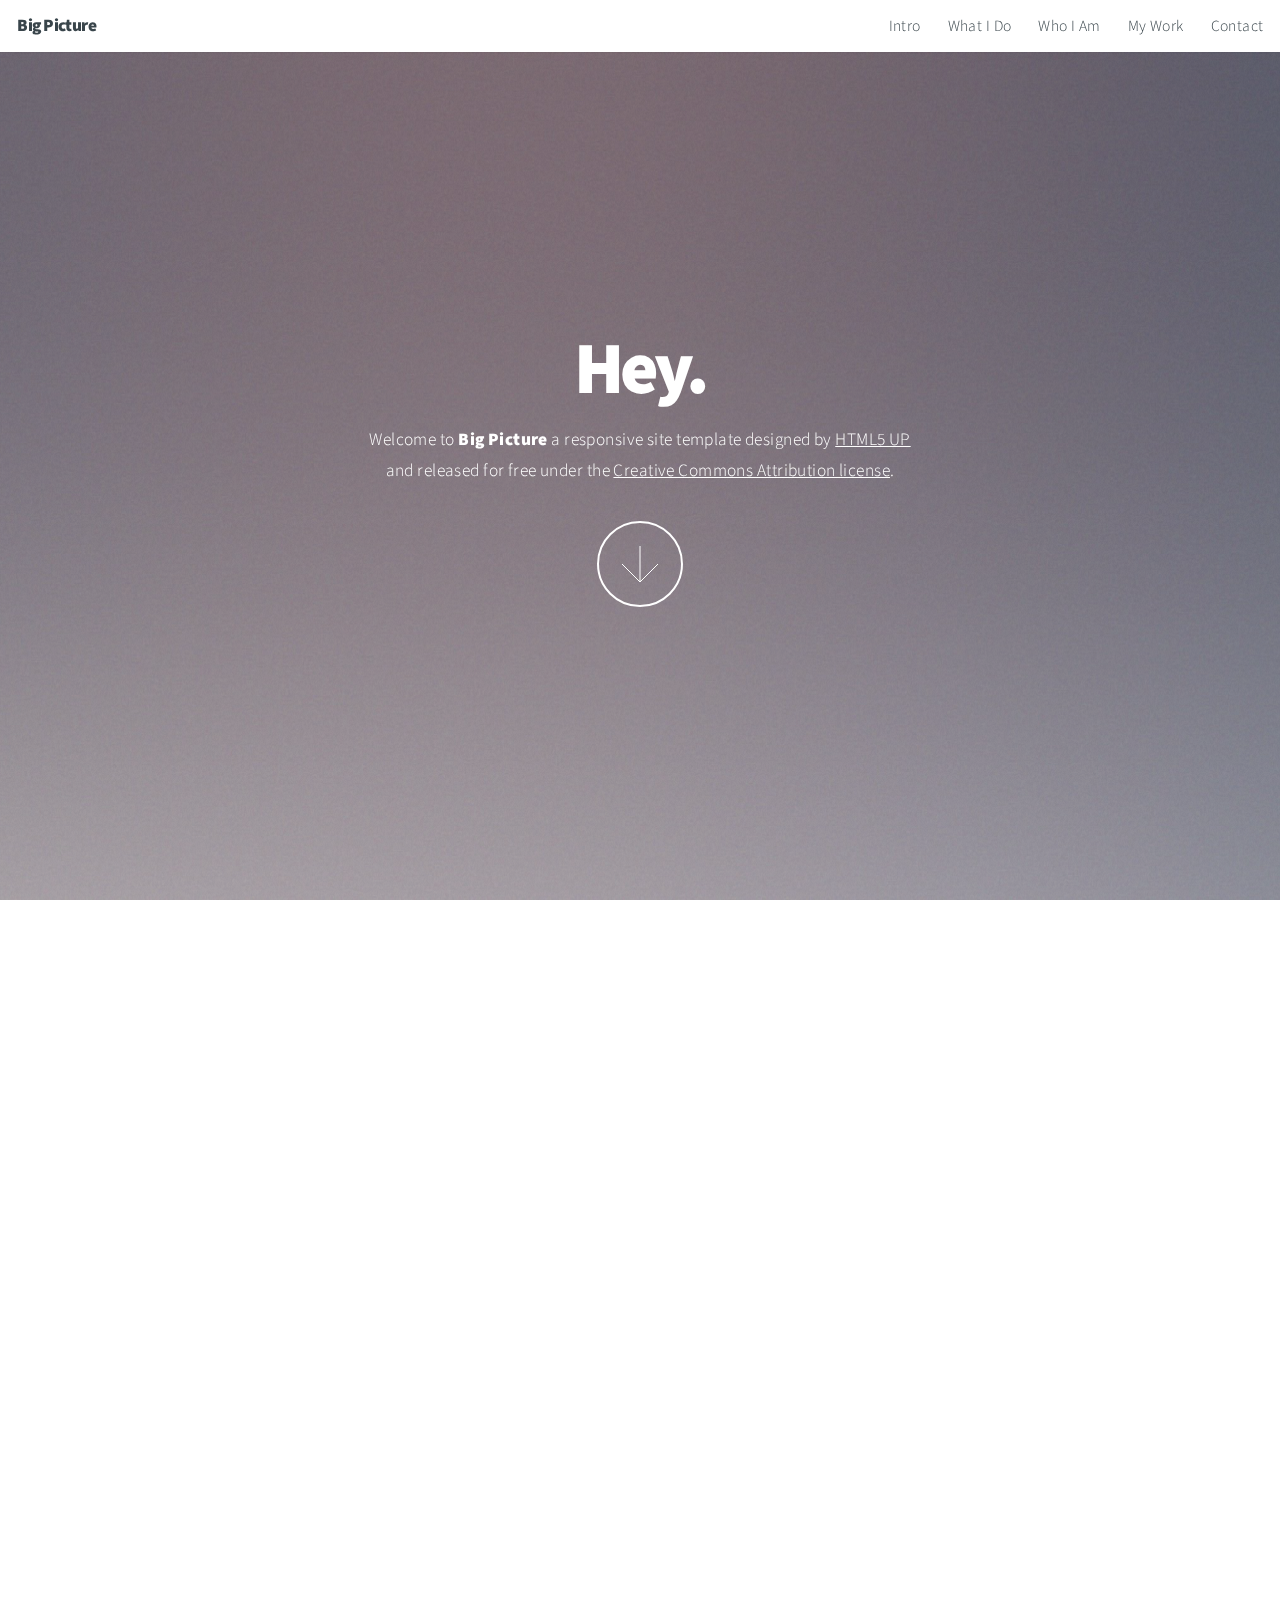
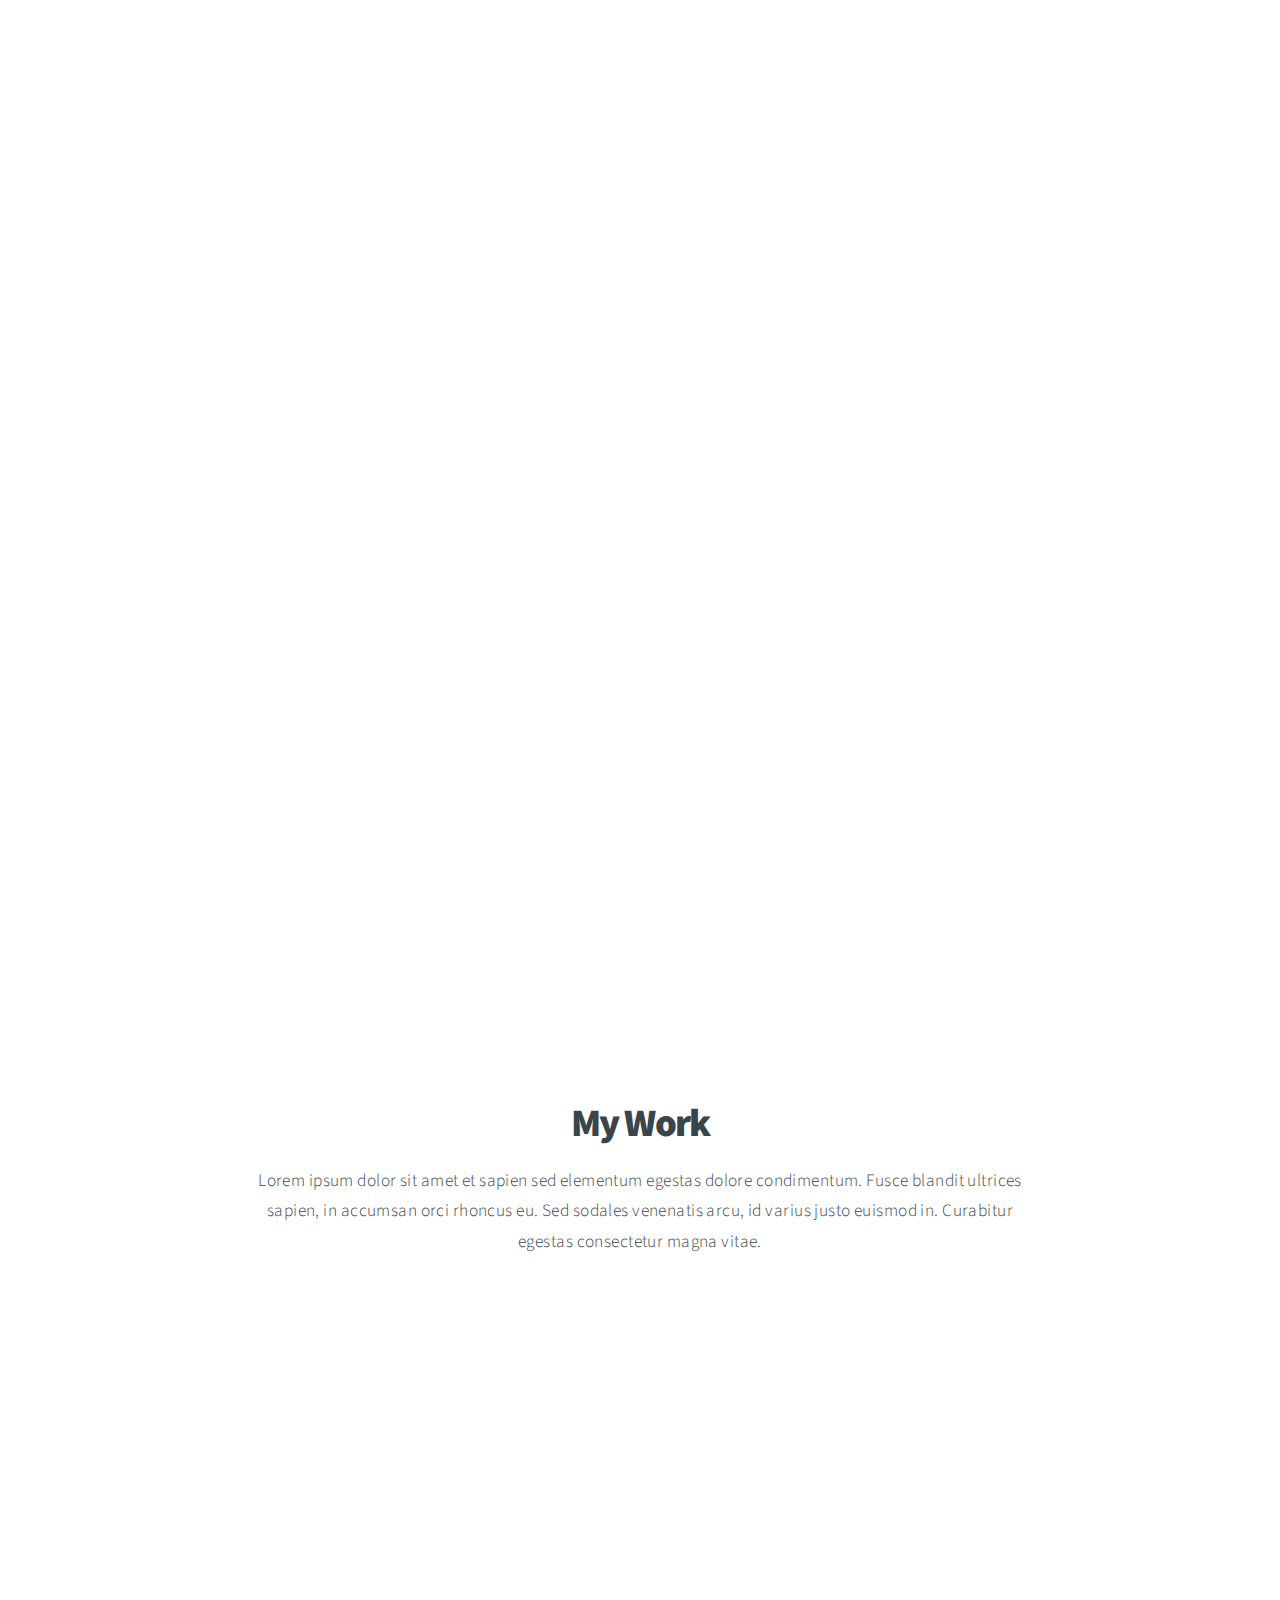
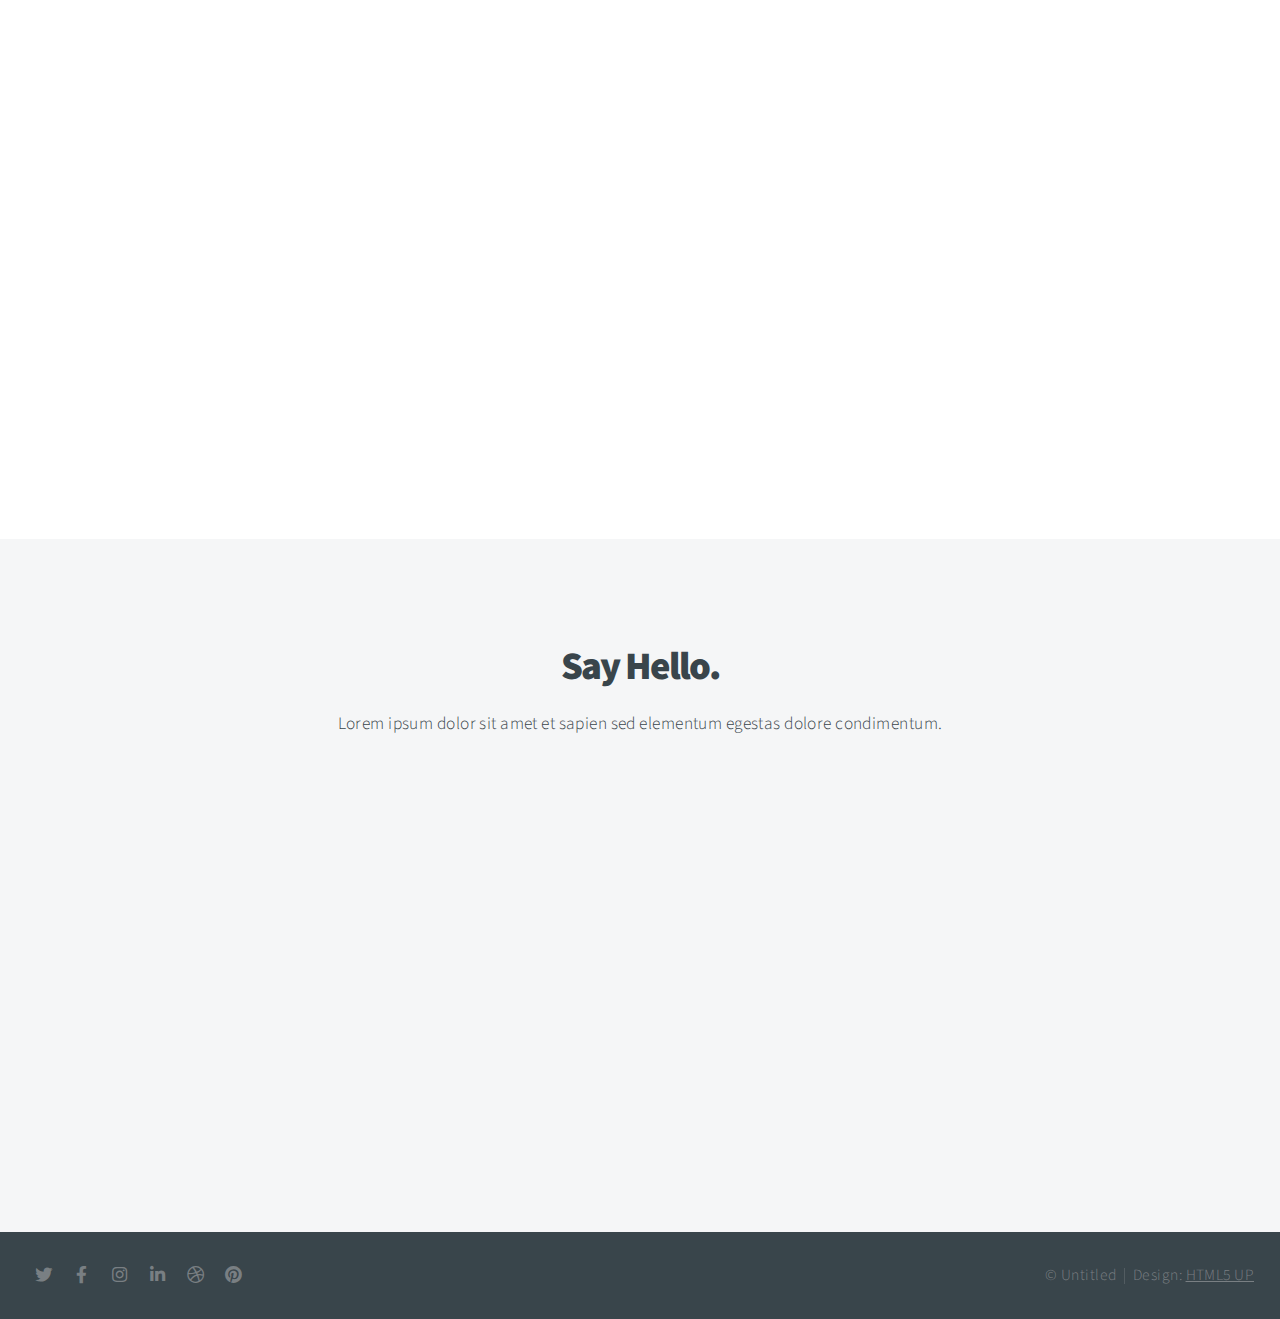
<file: v2.1/index.html>
<!DOCTYPE HTML>
<!--
	Big Picture by HTML5 UP
	html5up.net | @ajlkn
	Free for personal and commercial use under the CCA 3.0 license (html5up.net/license)
-->
<html>
	<head>
		<title>Big Picture by HTML5 UP</title>
		<meta charset="utf-8" />
		<meta name="viewport" content="width=device-width, initial-scale=1, user-scalable=no" />
		<link rel="stylesheet" href="assets/css/main.css" />
		<noscript><link rel="stylesheet" href="assets/css/noscript.css" /></noscript>
	</head>
	<body class="is-preload">

		<!-- Header -->
			<header id="header">
				<h1>Big Picture</h1>
				<nav>
					<ul>
						<li><a href="#intro">Intro</a></li>
						<li><a href="#one">What I Do</a></li>
						<li><a href="#two">Who I Am</a></li>
						<li><a href="#work">My Work</a></li>
						<li><a href="#contact">Contact</a></li>
					</ul>
				</nav>
			</header>

		<!-- Intro -->
			<section id="intro" class="main style1 dark fullscreen">
				<div class="content">
					<header>
						<h2>Hey.</h2>
					</header>
					<p>Welcome to <strong>Big Picture</strong> a responsive site template designed by <a href="https://html5up.net">HTML5 UP</a><br />
					and released for free under the <a href="https://html5up.net/license">Creative Commons Attribution license</a>.</p>
					<footer>
						<a href="#one" class="button style2 down">More</a>
					</footer>
				</div>
			</section>

		<!-- One -->
			<section id="one" class="main style2 right dark fullscreen">
				<div class="content box style2">
					<header>
						<h2>What I Do</h2>
					</header>
					<p>Lorem ipsum dolor sit amet et sapien sed elementum egestas dolore condimentum.
					Fusce blandit ultrices sapien, in accumsan orci rhoncus eu. Sed sodales venenatis arcu,
					id varius justo euismod in. Curabitur egestas consectetur magna.</p>
				</div>
				<a href="#two" class="button style2 down anchored">Next</a>
			</section>

		<!-- Two -->
			<section id="two" class="main style2 left dark fullscreen">
				<div class="content box style2">
					<header>
						<h2>Who I Am</h2>
					</header>
					<p>Lorem ipsum dolor sit amet et sapien sed elementum egestas dolore condimentum.
					Fusce blandit ultrices sapien, in accumsan orci rhoncus eu. Sed sodales venenatis arcu,
					id varius justo euismod in. Curabitur egestas consectetur magna.</p>
				</div>
				<a href="#work" class="button style2 down anchored">Next</a>
			</section>

		<!-- Work -->
			<section id="work" class="main style3 primary">
				<div class="content">
					<header>
						<h2>My Work</h2>
						<p>Lorem ipsum dolor sit amet et sapien sed elementum egestas dolore condimentum.
						Fusce blandit ultrices sapien, in accumsan orci rhoncus eu. Sed sodales venenatis
						arcu, id varius justo euismod in. Curabitur egestas consectetur magna vitae.</p>
					</header>

					<!-- Gallery  -->
						<div class="gallery">
							<article class="from-left">
								<a href="images/fulls/01.jpg" class="image fit"><img src="images/thumbs/01.jpg" title="The Anonymous Red" alt="" /></a>
							</article>
							<article class="from-right">
								<a href="images/fulls/02.jpg" class="image fit"><img src="images/thumbs/02.jpg" title="Airchitecture II" alt="" /></a>
							</article>
							<article class="from-left">
								<a href="images/fulls/03.jpg" class="image fit"><img src="images/thumbs/03.jpg" title="Air Lounge" alt="" /></a>
							</article>
							<article class="from-right">
								<a href="images/fulls/04.jpg" class="image fit"><img src="images/thumbs/04.jpg" title="Carry on" alt="" /></a>
							</article>
							<article class="from-left">
								<a href="images/fulls/05.jpg" class="image fit"><img src="images/thumbs/05.jpg" title="The sparkling shell" alt="" /></a>
							</article>
							<article class="from-right">
								<a href="images/fulls/06.jpg" class="image fit"><img src="images/thumbs/06.jpg" title="Bent IX" alt="" /></a>
							</article>
						</div>

				</div>
			</section>

		<!-- Contact -->
			<section id="contact" class="main style3 secondary">
				<div class="content">
					<header>
						<h2>Say Hello.</h2>
						<p>Lorem ipsum dolor sit amet et sapien sed elementum egestas dolore condimentum.</p>
					</header>
					<div class="box">
						<form method="post" action="#">
							<div class="fields">
								<div class="field half"><input type="text" name="name" placeholder="Name" /></div>
								<div class="field half"><input type="email" name="email" placeholder="Email" /></div>
								<div class="field"><textarea name="message" placeholder="Message" rows="6"></textarea></div>
							</div>
							<ul class="actions special">
								<li><input type="submit" value="Send Message" /></li>
							</ul>
						</form>
					</div>
				</div>
			</section>

		<!-- Footer -->
			<footer id="footer">

				<!-- Icons -->
					<ul class="icons">
						<li><a href="#" class="icon brands fa-twitter"><span class="label">Twitter</span></a></li>
						<li><a href="#" class="icon brands fa-facebook-f"><span class="label">Facebook</span></a></li>
						<li><a href="#" class="icon brands fa-instagram"><span class="label">Instagram</span></a></li>
						<li><a href="#" class="icon brands fa-linkedin-in"><span class="label">LinkedIn</span></a></li>
						<li><a href="#" class="icon brands fa-dribbble"><span class="label">Dribbble</span></a></li>
						<li><a href="#" class="icon brands fa-pinterest"><span class="label">Pinterest</span></a></li>
					</ul>

				<!-- Menu -->
					<ul class="menu">
						<li>&copy; Untitled</li><li>Design: <a href="https://html5up.net">HTML5 UP</a></li>
					</ul>

			</footer>

		<!-- Scripts -->
			<script src="assets/js/jquery.min.js"></script>
			<script src="assets/js/jquery.poptrox.min.js"></script>
			<script src="assets/js/jquery.scrolly.min.js"></script>
			<script src="assets/js/jquery.scrollex.min.js"></script>
			<script src="assets/js/browser.min.js"></script>
			<script src="assets/js/breakpoints.min.js"></script>
			<script src="assets/js/util.js"></script>
			<script src="assets/js/main.js"></script>

	</body>
</html>
</file>
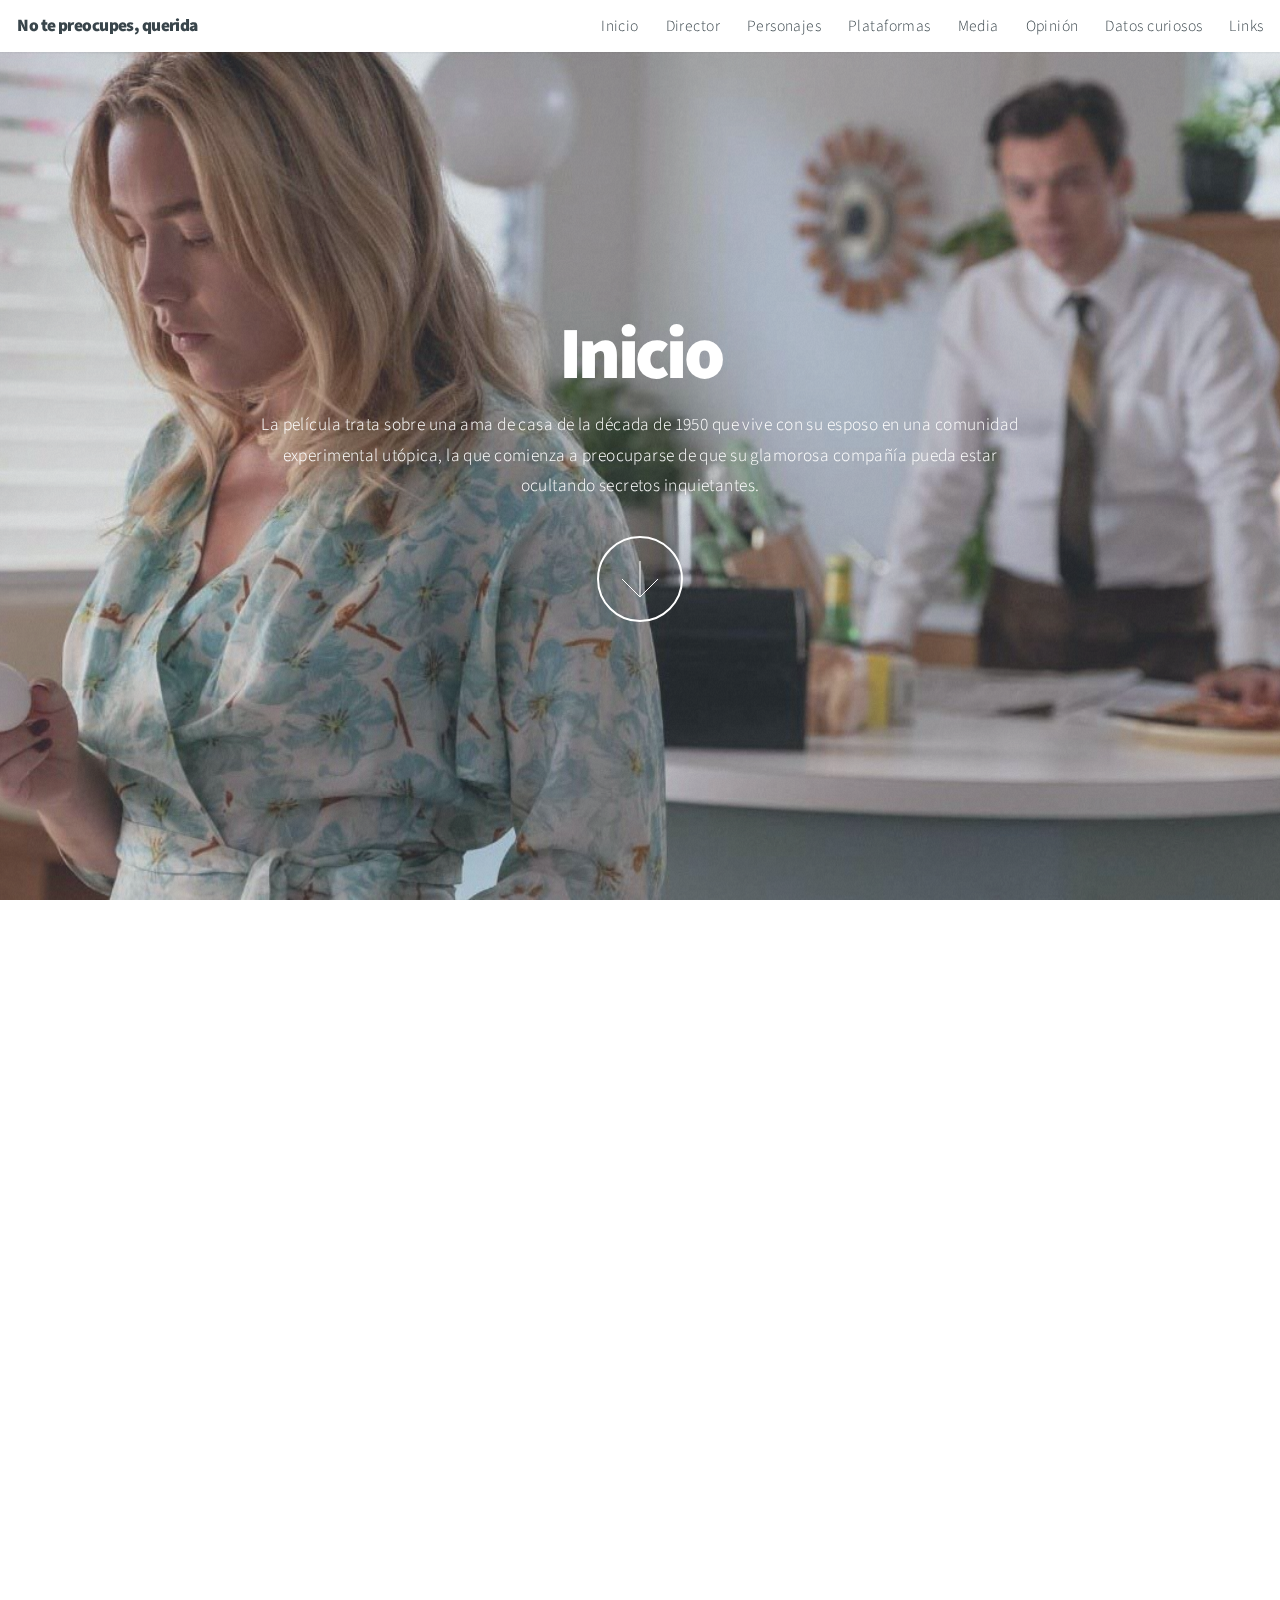
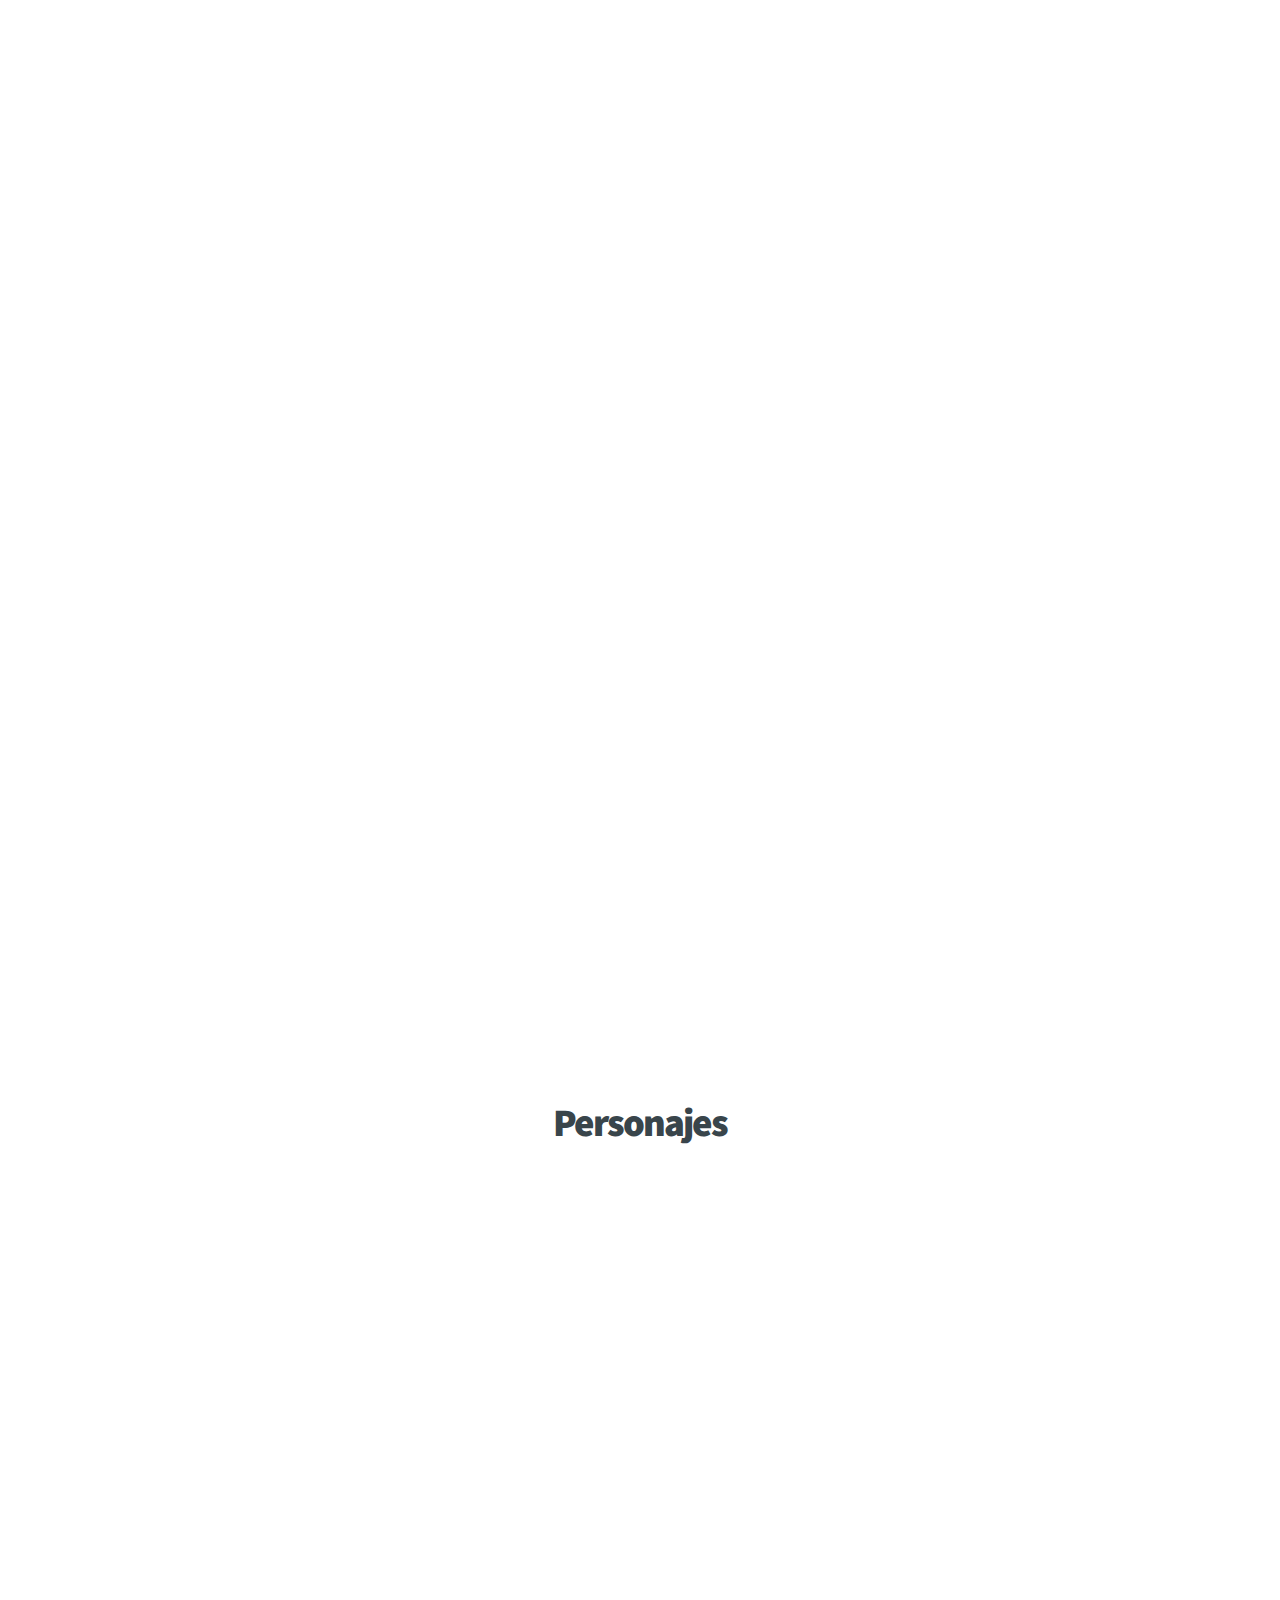
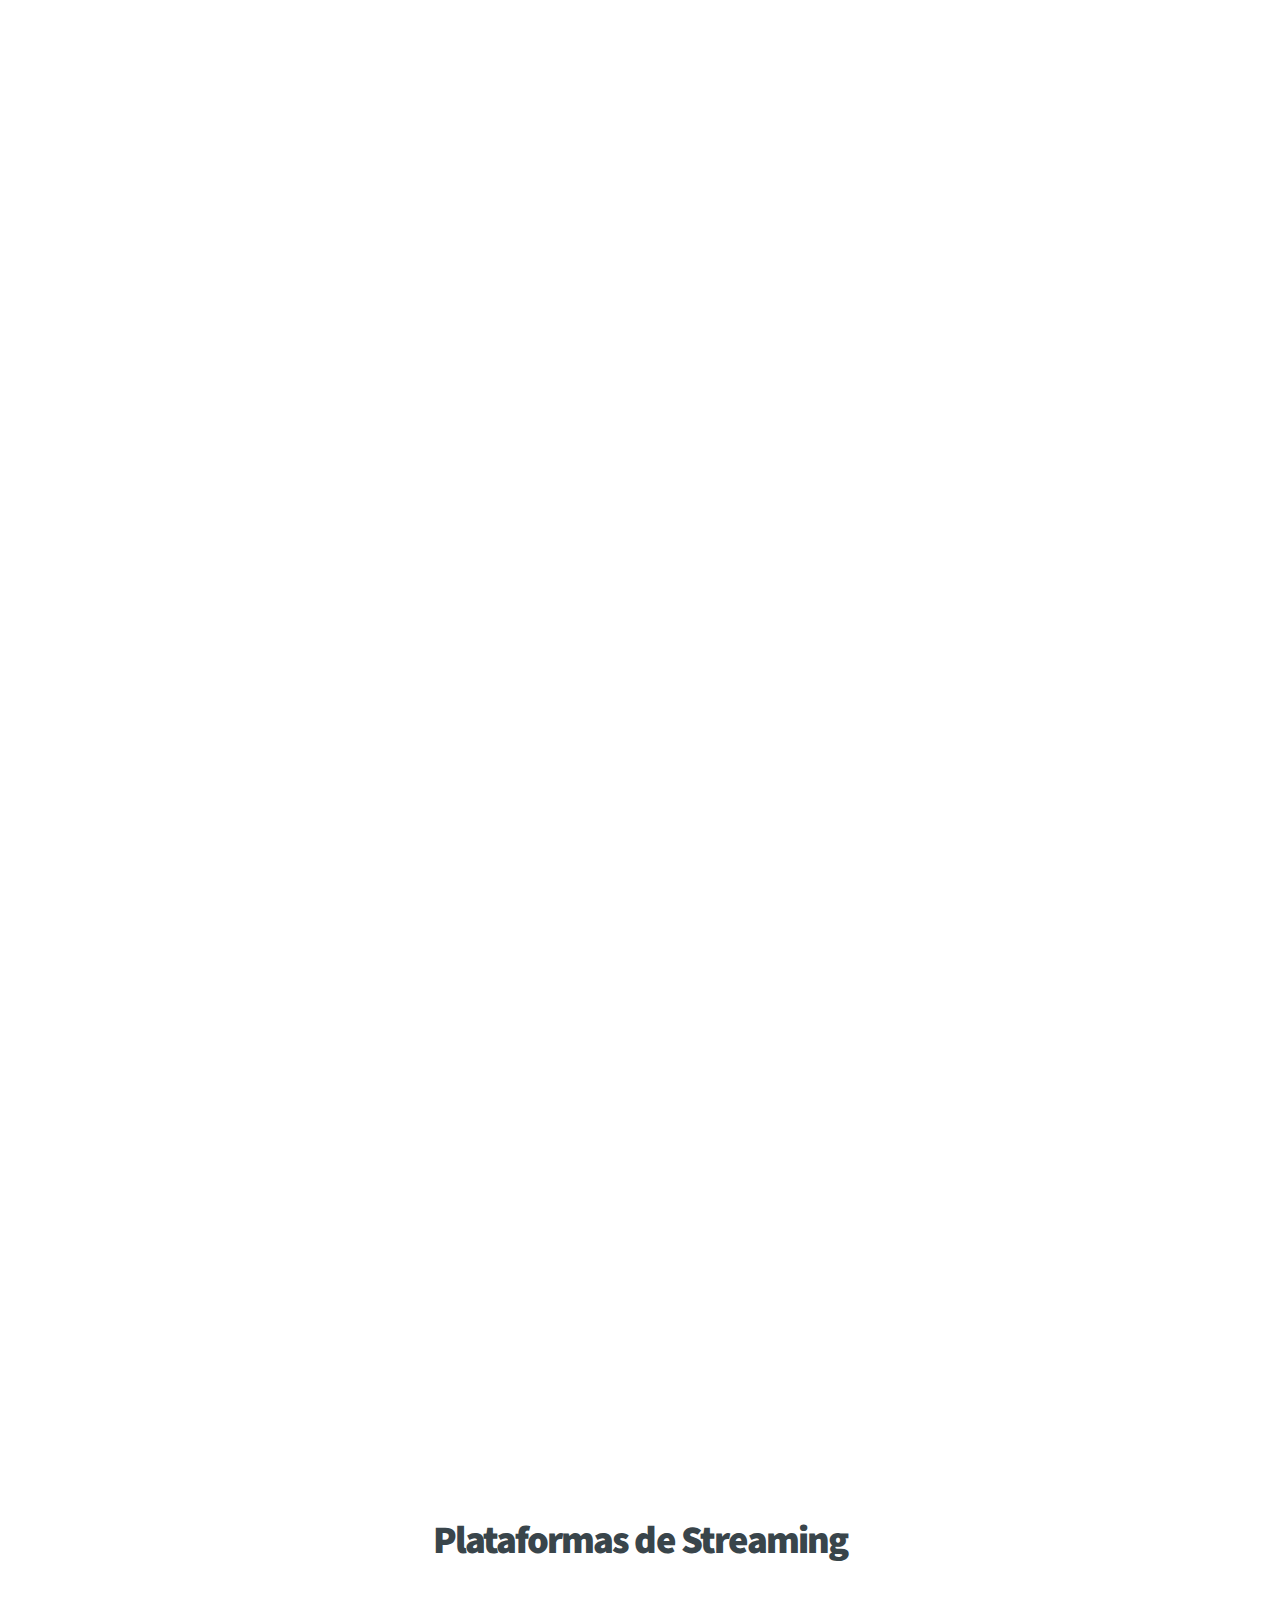
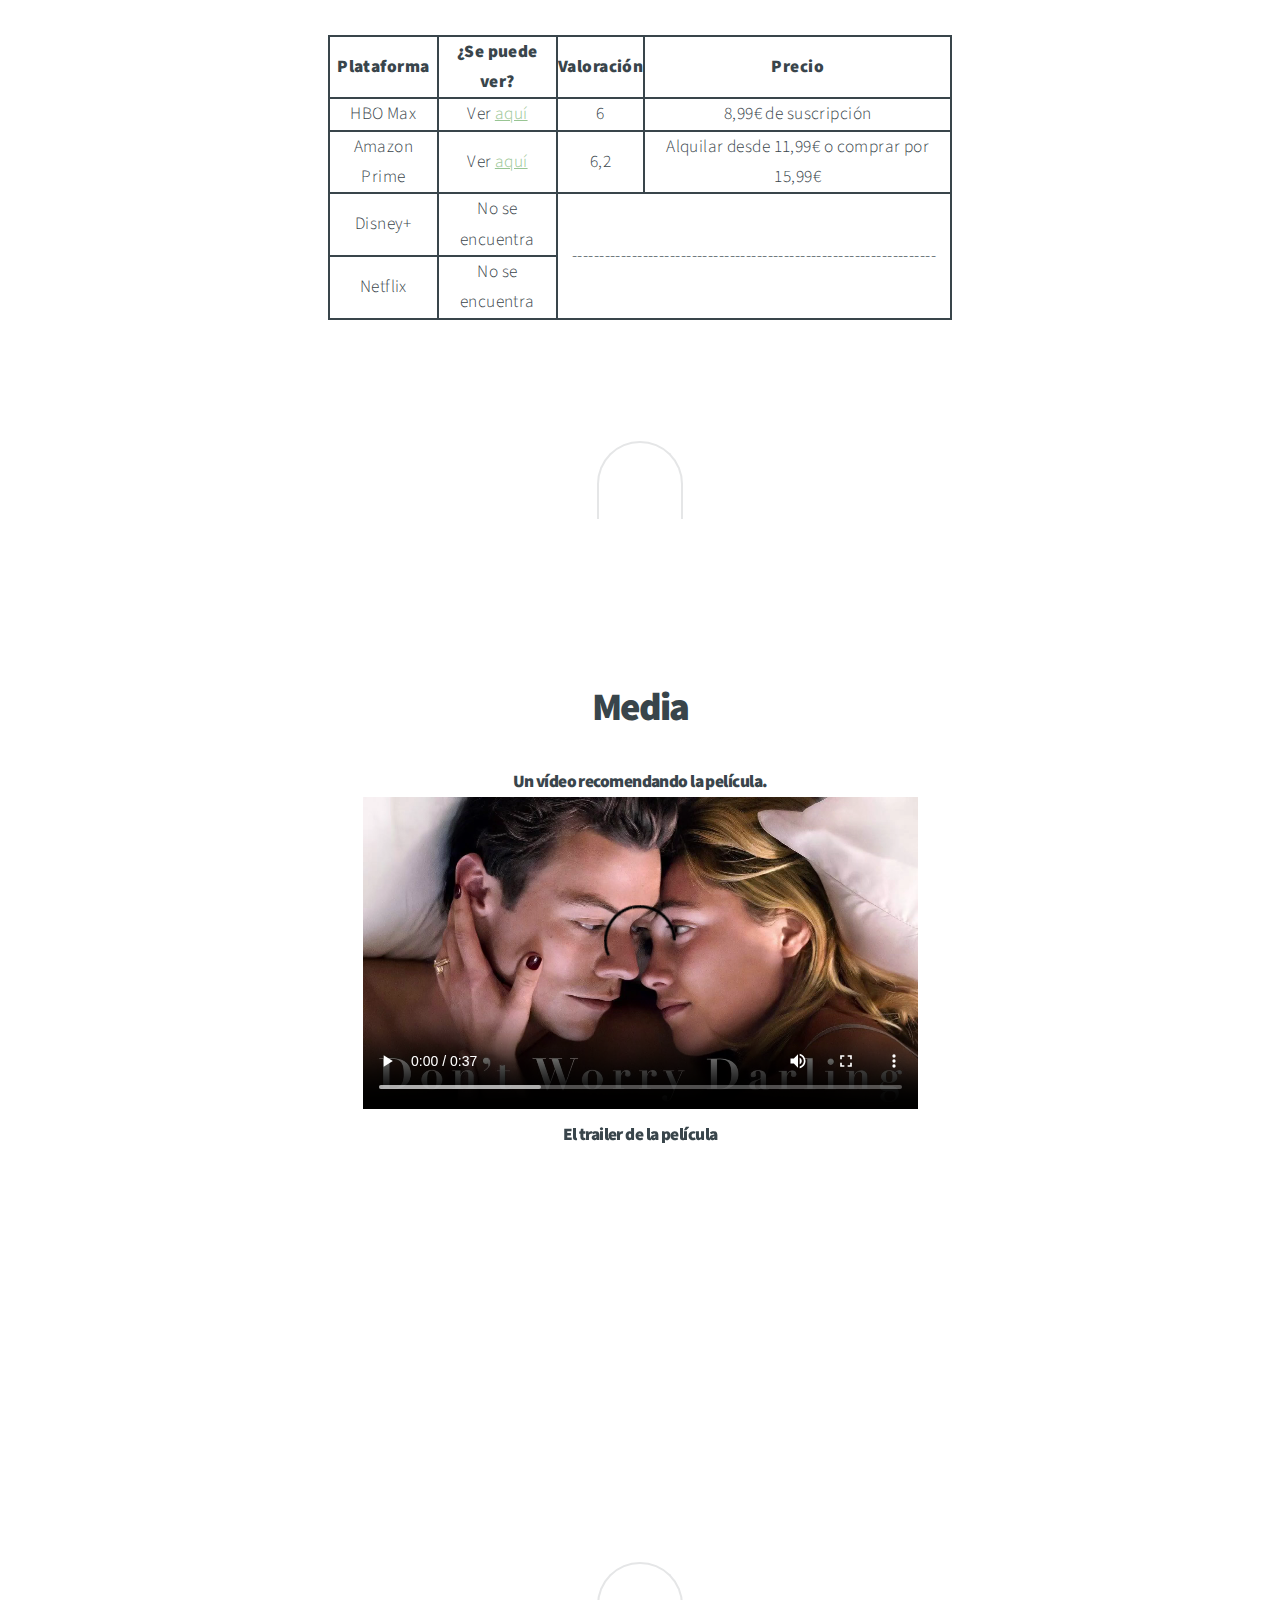
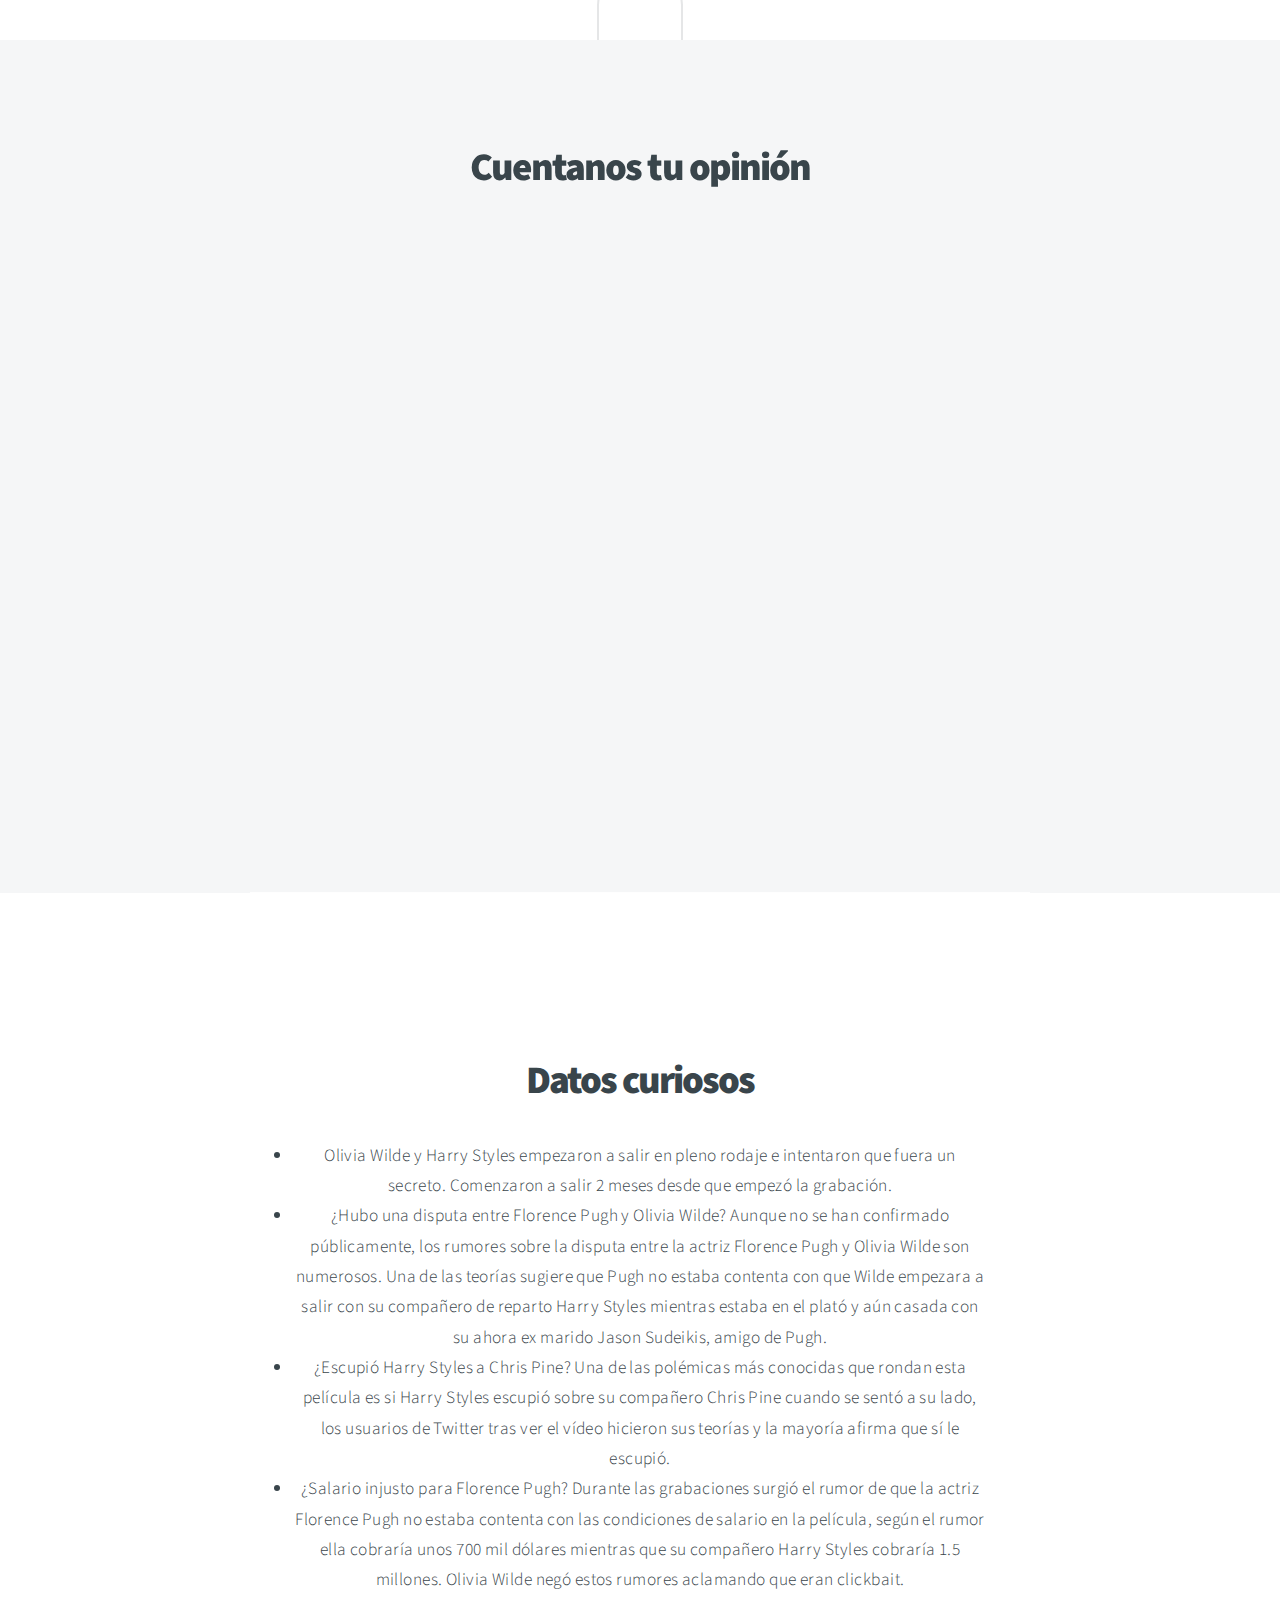
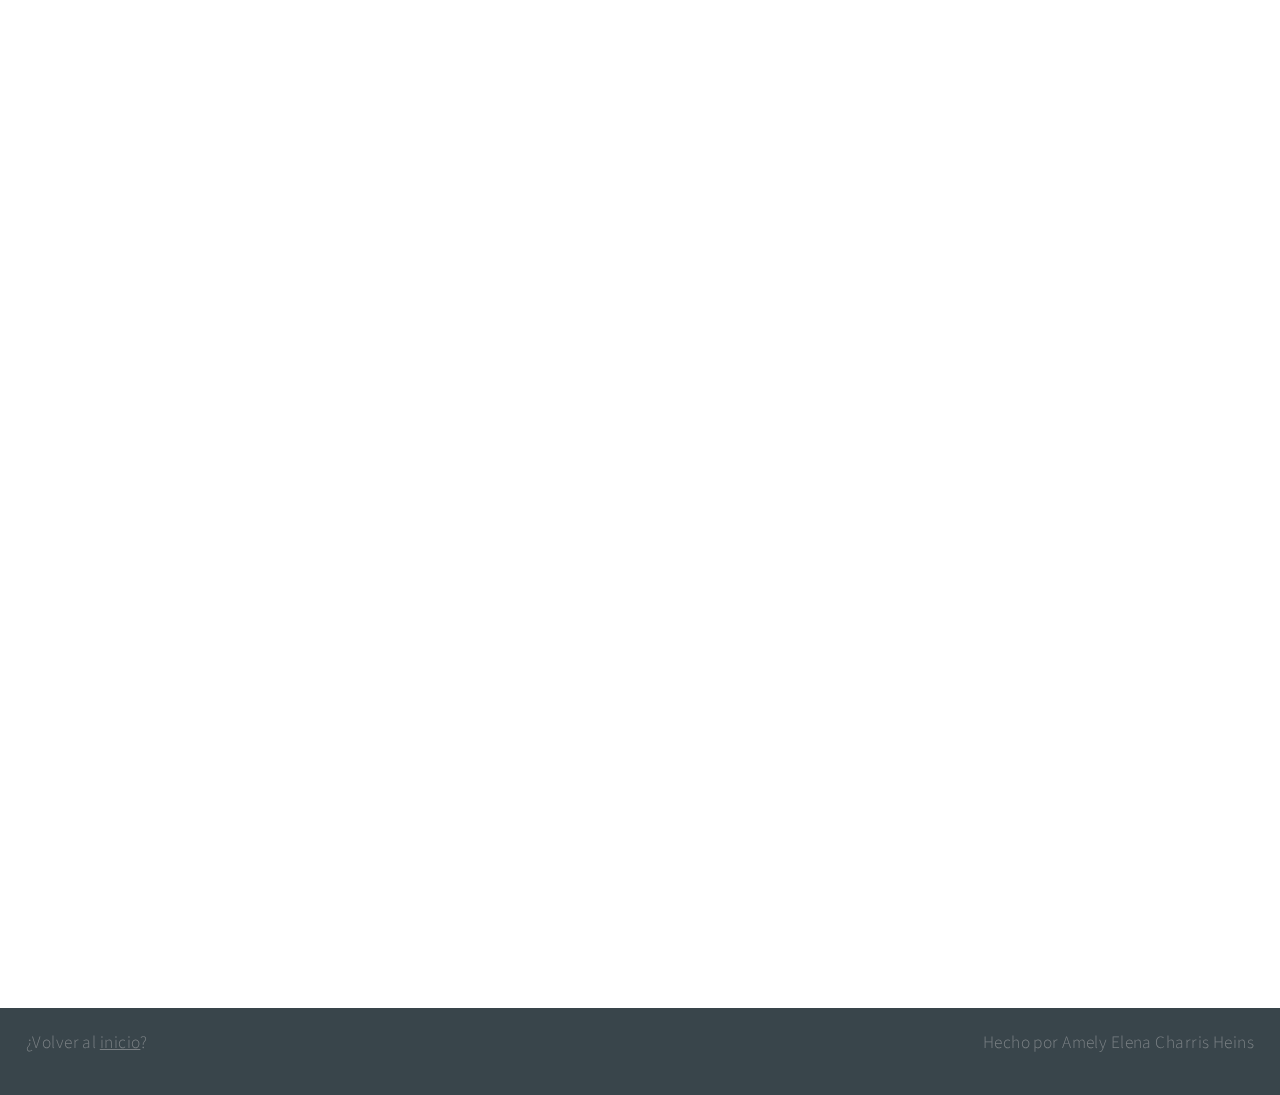
<file: v2.2/index.html>
<!DOCTYPE html>
<!--
	Big Picture by HTML5 UP
	html5up.net | @ajlkn
	Free for personal and commercial use under the CCA 3.0 license (html5up.net/license)
-->
<html>
  <head>
    <title>Don't Worry Darling</title>
    <meta charset="utf-8" />
    <meta
      name="viewport"
      content="width=device-width, initial-scale=1, user-scalable=no"
    />
    <link rel="stylesheet" href="assets/css/main.css" />
    <noscript
      ><link rel="stylesheet" href="assets/css/noscript.css"
    /></noscript>
  </head>
  <body class="is-preload">
    <!-- Header -->
    <header id="header">
      <h1>No te preocupes, querida</h1>
      <nav>
        <ul>
          <li><a href="#inicio">Inicio</a></li>
          <li><a href="#director">Director</a></li>
          <li><a href="#personajes">Personajes</a></li>
          <li><a href="#plataformas">Plataformas</a></li>
          <li><a href="#media">Media</a></li>
          <li><a href="#opinion">Opinión</a></li>
          <li><a href="#facts">Datos curiosos</a></li>
          <li><a href="#links">Links</a></li>
        </ul>
      </nav>
    </header>

    <!-- Intro -->
    <section id="intro" class="main style1 dark fullscreen">
      <div class="content">
        <header>
          <h2 id="inicio">Inicio</h2>
        </header>
        <p>
          La película trata sobre una ama de casa de la década de 1950 que vive
          con su esposo en una comunidad experimental utópica, la que comienza a
          preocuparse de que su glamorosa compañía pueda estar ocultando
          secretos inquietantes.
        </p>
        <footer>
          <a href="#one" class="button style2 down">More</a>
        </footer>
      </div>
    </section>

    <!-- One -->
    <section id="one" class="main style2 right dark fullscreen">
      <div class="content box style2">
        <p>
          Una película que se estrenó en 2022 a cargo de Warner Bros. Picture y
          que dura 2 horas y 3 minutos. Tiene una calificación de +16 años
          debido a que contiene escenas explícitas, contenido y lenguaje
          violento. Los géneros de la película son: terror, thriller
          psicológico, drama, suspenso y misterio.
        </p>
      </div>
      <a href="#two" class="button style2 down anchored">Next</a>
    </section>

    <!-- Two -->
    <section id="two" class="main style2 left dark fullscreen">
      <div class="content box style2">
        <header>
          <h2 id="director">Director</h2>
        </header>
        <p>
          La directora de la película es Olivia Wilde, mayormente conocida por
          dirigir "Booksmart" y interpretar roles en películas como In time,
          Cowboys &nbsp; Aliens y en la famosa serie Dr.House. La directora
          incluso interpreta un papel en esta película.
        </p>
      </div>
      <a href="#personajes" class="button style2 down anchored">Next</a>
    </section>

    <!-- Work -->
    <section class="main style3 primary">
      <div class="content">
        <header>
          <h2 id="personajes">Personajes</h2>
        </header>

        <!-- Gallery  -->
        <div class="gallery">
          <article class="from-left">
            <img
              src="images/personajes/alice.jpg"
              title="Alice Warren"
              alt="Imagen de Alice Warren"
              class="image"
            />
            <h3>Alice Warren</h3>
            <p>
              Interpretada por Florence Pugh, Alice es la protagonista de la
              película. Es una ama de casa que no puede evitar cuestionar qué
              están haciendo en Victoria y que pasa en la ciudad.
            </p>
          </article>
          <article class="from-right">
            <img
              src="images/personajes/jack.jpg"
              title="Jack Chambers"
              alt="Imagen de Jack Chambers"
              class="image"
            />
            <h3>Jack Chambers</h3>
            <p>
              Interpretado por Harry Styles es el marido de Alice. Trabaja en un
              proyecto secreto llamado "Victoria", Jack busca la aprobación de
              Frank y hará todo para conseguirla.
            </p>
          </article>
          <article class="from-left">
            <img
              src="images/personajes/frank.jpg"
              title="Frank"
              alt="Imagen de Frank"
              class="image"
            />
            <h3>Frank</h3>
            <p>
              Interpretado por Chris Pine, es el jefe del proyecto "Victoria" y
              un gran ejemplo para la comunidad en la que viven Alice y Jack.
            </p>
          </article>
          <article class="from-right">
            <img
              src="images/personajes/Margaret.jpg"
              title="Margaret"
              alt="Imagen de Margaret"
              class="image"
            />
            <h3>Margaret</h3>
            <p>
              Interpretada por KiKi Layne, pertenece al grupo de amigas de
              Alice. Una ama de casa que después de un accidente empieza a
              actuar extraño.
            </p>
          </article>
          <article class="from-left">
            <img
              src="images/personajes/bunny.jpg"
              title="Bunny"
              alt="Imagen de Bunny"
              class="image"
            />
            <h3>Bunny</h3>
            <p>
              Interpretada por Olivia Wilde, pertenece al grupo de amigas de
              Alice. Era como la madre para todas las amas de casa y les
              enseñaba como gastar el dinero de sus maridos y como mantenerlos
              bajo control.
            </p>
          </article>
        </div>
      </div>
    </section>

    <section id="three" class="main style3 secondary">
      <div class="content box style2">
        <header>
          <h2 id="plataformas">Plataformas de Streaming</h2>
        </header>
        <div class="box">
          <table class="default">
            <tr>
              <th>Plataforma</th>
              <th>¿Se puede ver?</th>
              <th>Valoración</th>
              <th>Precio</th>
            </tr>
            <tr>
              <td>HBO Max</td>
              <td>
                Ver
                <a
                  href="https://play.hbomax.com/page/urn:hbo:page:GYzrqHgFIqsM2ewEAAAD4:type:feature"
                  target="_blank"
                  >aquí</a
                >
              </td>
              <td>6</td>
              <td>8,99€ de suscripción</td>
            </tr>
            <tr>
              <td>Amazon Prime</td>
              <td>
                Ver
                <a
                  href="https://www.primevideo.com/detail/0POCYKTKSSRPELDQNJRYM8JHNB/ref=atv_sr_fle_c_Tn74RA_1_1_1?sr=1-1&pageTypeIdSource=ASIN&pageTypeId=B0B8V2Z696&qid=1668948359232"
                  target="_blank"
                  >aquí</a
                >
              </td>
              <td>6,2</td>
              <td>Alquilar desde 11,99€ o comprar por 15,99€</td>
            </tr>
            <tr>
              <td>Disney+</td>
              <td>No se encuentra</td>
              <td colspan="2" rowspan="2">
                -------------------------------------------------------------------
              </td>
            </tr>
            <tr>
              <td>Netflix</td>
              <td>No se encuentra</td>
            </tr>
          </table>
        </div>
      </div>
      <a href="#four" class="button style2 down anchored">Next</a>
    </section>

    <section id="four" class="main style3 secondary">
      <div class="content box style2">
        <header>
          <h2 id="media">Media</h2>
        </header>
        <h3>Un vídeo recomendando la película.</h3>
        <video controls>
          <source src="video/DontWorryDarling.webm" type="video/webm" >
        </video>
        <h3>El trailer de la película</h3>
        <iframe
          src="https://www.youtube.com/embed/FgmnKsED-jU"
          title="YouTube video player"
          allow="accelerometer; autoplay; clipboard-write; encrypted-media; gyroscope; picture-in-picture"
          allowfullscreen
        ></iframe>
      </div>
      <a href="#contact" class="button style2 down anchored">Next</a>
    </section>

    <!-- Contact -->
    <section id="contact" class="main style3 secondary">
      <div class="content">
        <header>
          <h2 id="opinion">Cuentanos tu opinión</h2>
        </header>
        <div class="box">
          <form>
            <div class="fields">
              <div class="field half">
                <label for="usuario">Usuario</label>
                <input
                  type="text"
                  id="usuario"
                  name="usuario"
                  placeholder="Escriba su usuario"
                />
              </div>
              <div class="field half">
                <label for="email">Email</label>
                <input type="email" id="email" placeholder="Escriba su email" />
              </div>
              <div class="field half">
                <label for="puntuacion">Puntuación</label>
                <select id="puntuacion" name="puntuacion">
                  <option value="1">1</option>
                  <option value="2">2</option>
                  <option value="3">3</option>
                  <option value="4">4</option>
                  <option value="5">5</option>
                  <option value="6">6</option>
                  <option value="7">7</option>
                  <option value="8">8</option>
                  <option value="9">9</option>
                  <option value="10">10</option>
                </select>
              </div>
              <div class="field half">
                <label for="spoiler">¿Tiene algún spoiler tu opinión?</label>
                <input type="checkbox" id="spoiler" name="spoiler" />
              </div>
              <div class="field">
                <label for="opinionEscrita">Opinión</label>
                <textarea name="opinionEscrita" id="opinionEscrita"></textarea>
              </div>
              <div class="field">
                <p>¿La recomendarías a tus amigos?</p>
                <input type="radio" id="yes" name="recomendar" />
                <label for="yes">Sí</label>
                <input type="radio" id="no" name="recomendar" />
                <label for="no">No</label>
                <input type="radio" id="maybe" name="recomendar" />
                <label for="maybe">Tal vez</label>
              </div>
              <div class="field">
                <input
                  type="image"
                  src="images/boton.png"
                  id="boton"
                  alt="boton entrega"
                />
              </div>
            </div>
          </form>
        </div>
      </div>
    </section>

    <section id="five" class="main style3 secondary">
      <div class="content box style2">
        <header>
          <h2 id="facts">Datos curiosos</h2>
        </header>
        <ul>
          <li>
            Olivia Wilde y Harry Styles empezaron a salir en pleno rodaje e
            intentaron que fuera un secreto. Comenzaron a salir 2 meses desde
            que empezó la grabación.
          </li>
          <li>
            ¿Hubo una disputa entre Florence Pugh y Olivia Wilde? Aunque no se
            han confirmado públicamente, los rumores sobre la disputa entre la
            actriz Florence Pugh y Olivia Wilde son numerosos. Una de las
            teorías sugiere que Pugh no estaba contenta con que Wilde empezara a
            salir con su compañero de reparto Harry Styles mientras estaba en el
            plató y aún casada con su ahora ex marido Jason Sudeikis, amigo de
            Pugh.
          </li>
          <li>
            ¿Escupió Harry Styles a Chris Pine? Una de las polémicas más
            conocidas que rondan esta película es si Harry Styles escupió sobre
            su compañero Chris Pine cuando se sentó a su lado, los usuarios de
            Twitter tras ver el vídeo hicieron sus teorías y la mayoría afirma
            que sí le escupió.
          </li>
          <li>
            ¿Salario injusto para Florence Pugh? Durante las grabaciones surgió
            el rumor de que la actriz Florence Pugh no estaba contenta con las
            condiciones de salario en la película, según el rumor ella cobraría
            unos 700 mil dólares mientras que su compañero Harry Styles cobraría
            1.5 millones. Olivia Wilde negó estos rumores aclamando que eran
            clickbait.
          </li>
        </ul>
      </div>
    </section>

    <section id="six" class="main style2 left dark fullscreen">
      <div class="content box style2">
        <header>
          <h2 id="links">Links</h2>
        </header>
        <p>
          Para saber más información sobre la película, la página de
          <a
            href="https://www.imdb.com/title/tt10731256/?ref_=nv_sr_srsg_0"
            target="_blank"
            >Imdb</a
          >, la de
          <a
            href="https://www.filmaffinity.com/es/film951597.html"
            target="_blank"
            >filmaffinity</a
          >
          o la de
          <a
            href="https://es.wikipedia.org/wiki/Don%27t_Worry_Darling"
            target="_blank"
            >Wikipedia</a
          >
          son buenos sitios que no tienen spoilers.
        </p>
      </div>
    </section>

    <!-- Footer -->
    <footer id="footer">
      <div>
        <p>¿Volver al <a href="#inicio">inicio</a>?</p>
      </div>

      <div>
        <p>Hecho por Amely Elena Charris Heins</p>
      </div>
    </footer>

    <!-- Scripts -->
    <script src="assets/js/jquery.min.js"></script>
    <script src="assets/js/jquery.poptrox.min.js"></script>
    <script src="assets/js/jquery.scrolly.min.js"></script>
    <script src="assets/js/jquery.scrollex.min.js"></script>
    <script src="assets/js/browser.min.js"></script>
    <script src="assets/js/breakpoints.min.js"></script>
    <script src="assets/js/util.js"></script>
    <script src="assets/js/main.js"></script>
  </body>
</html>
</file>
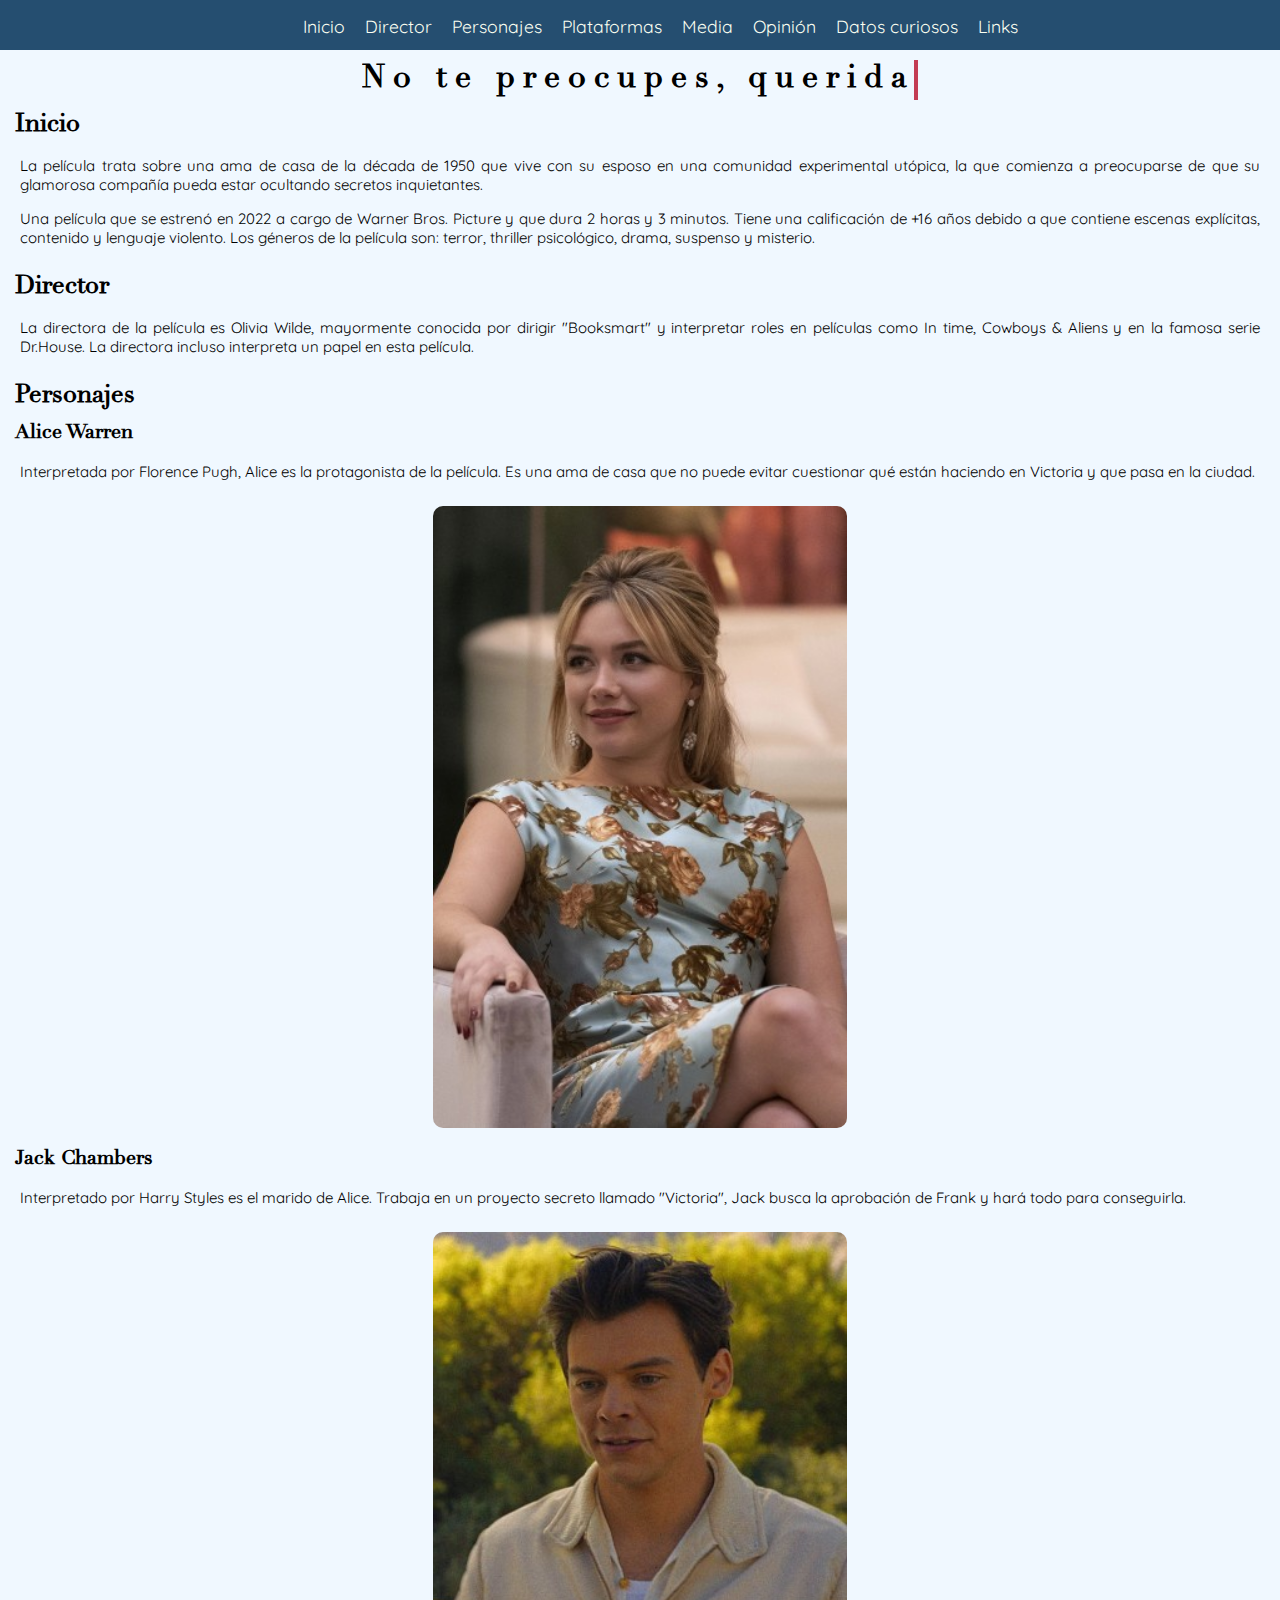
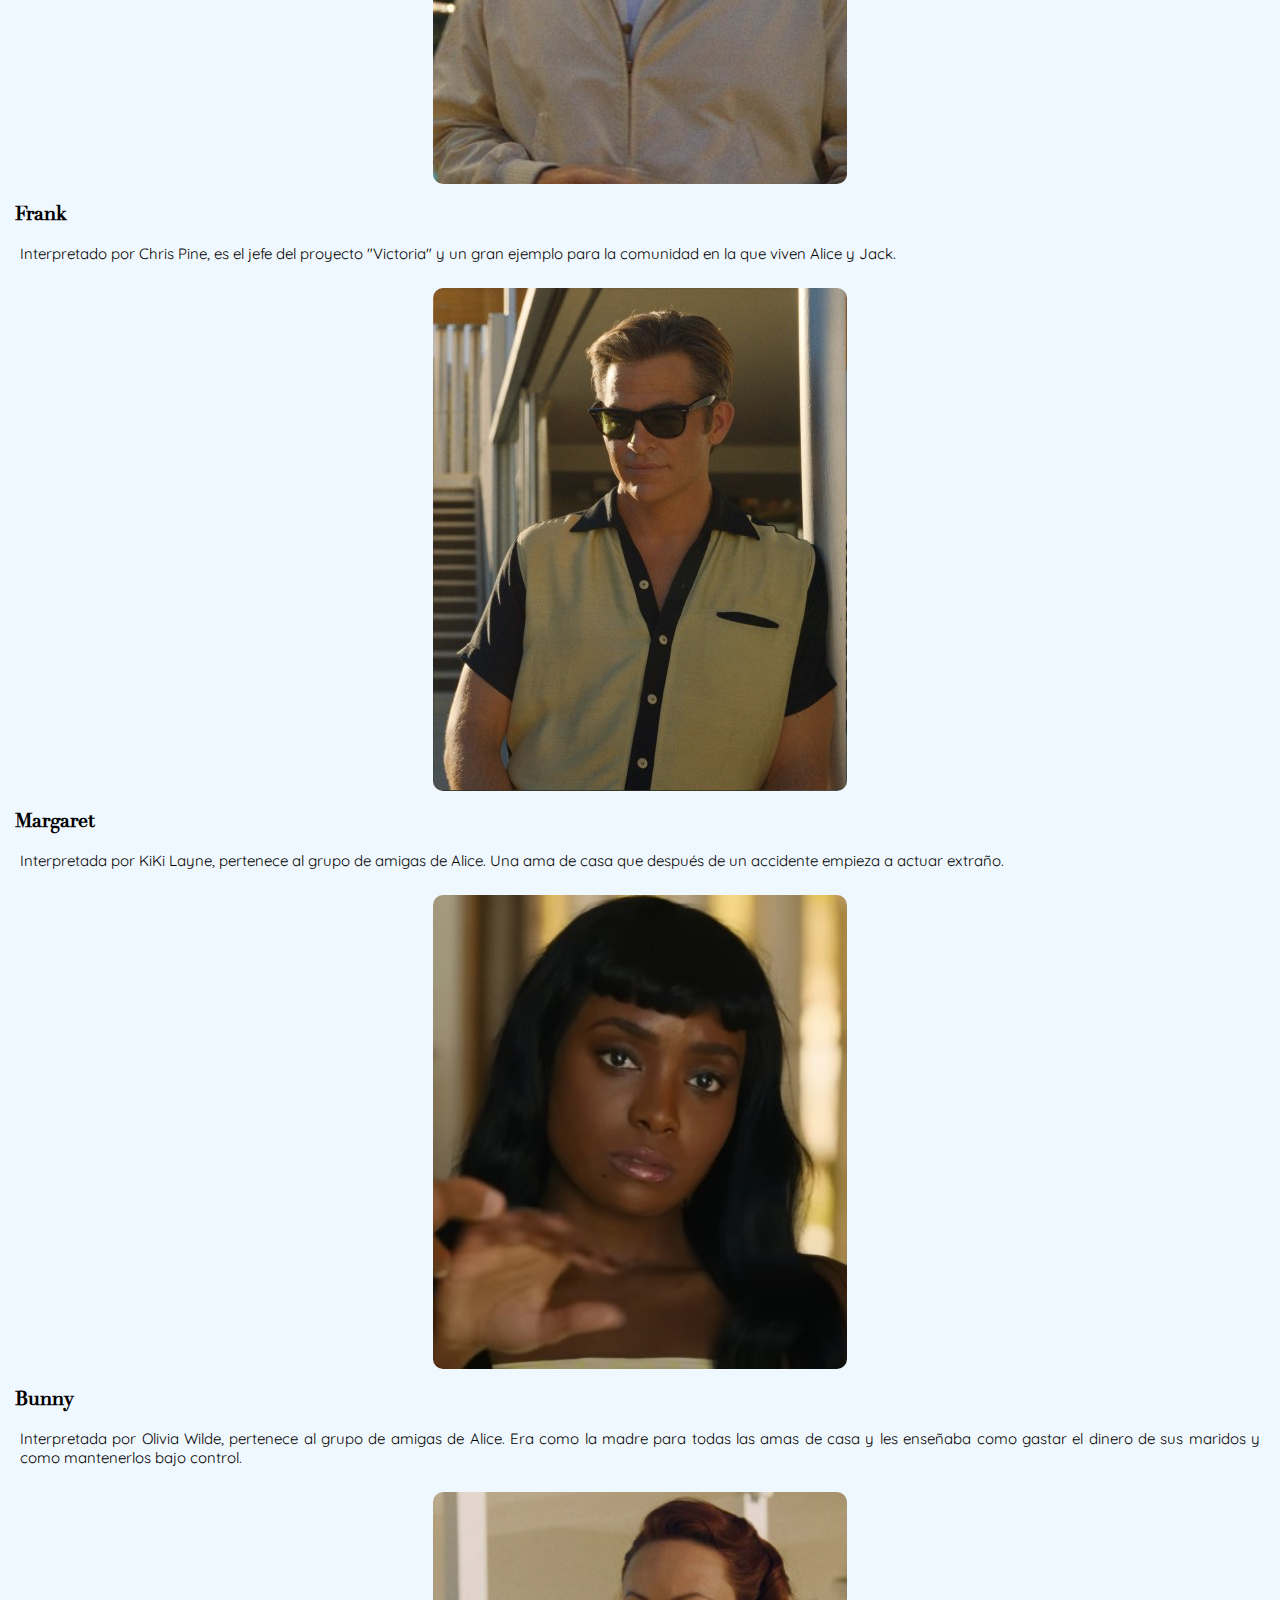
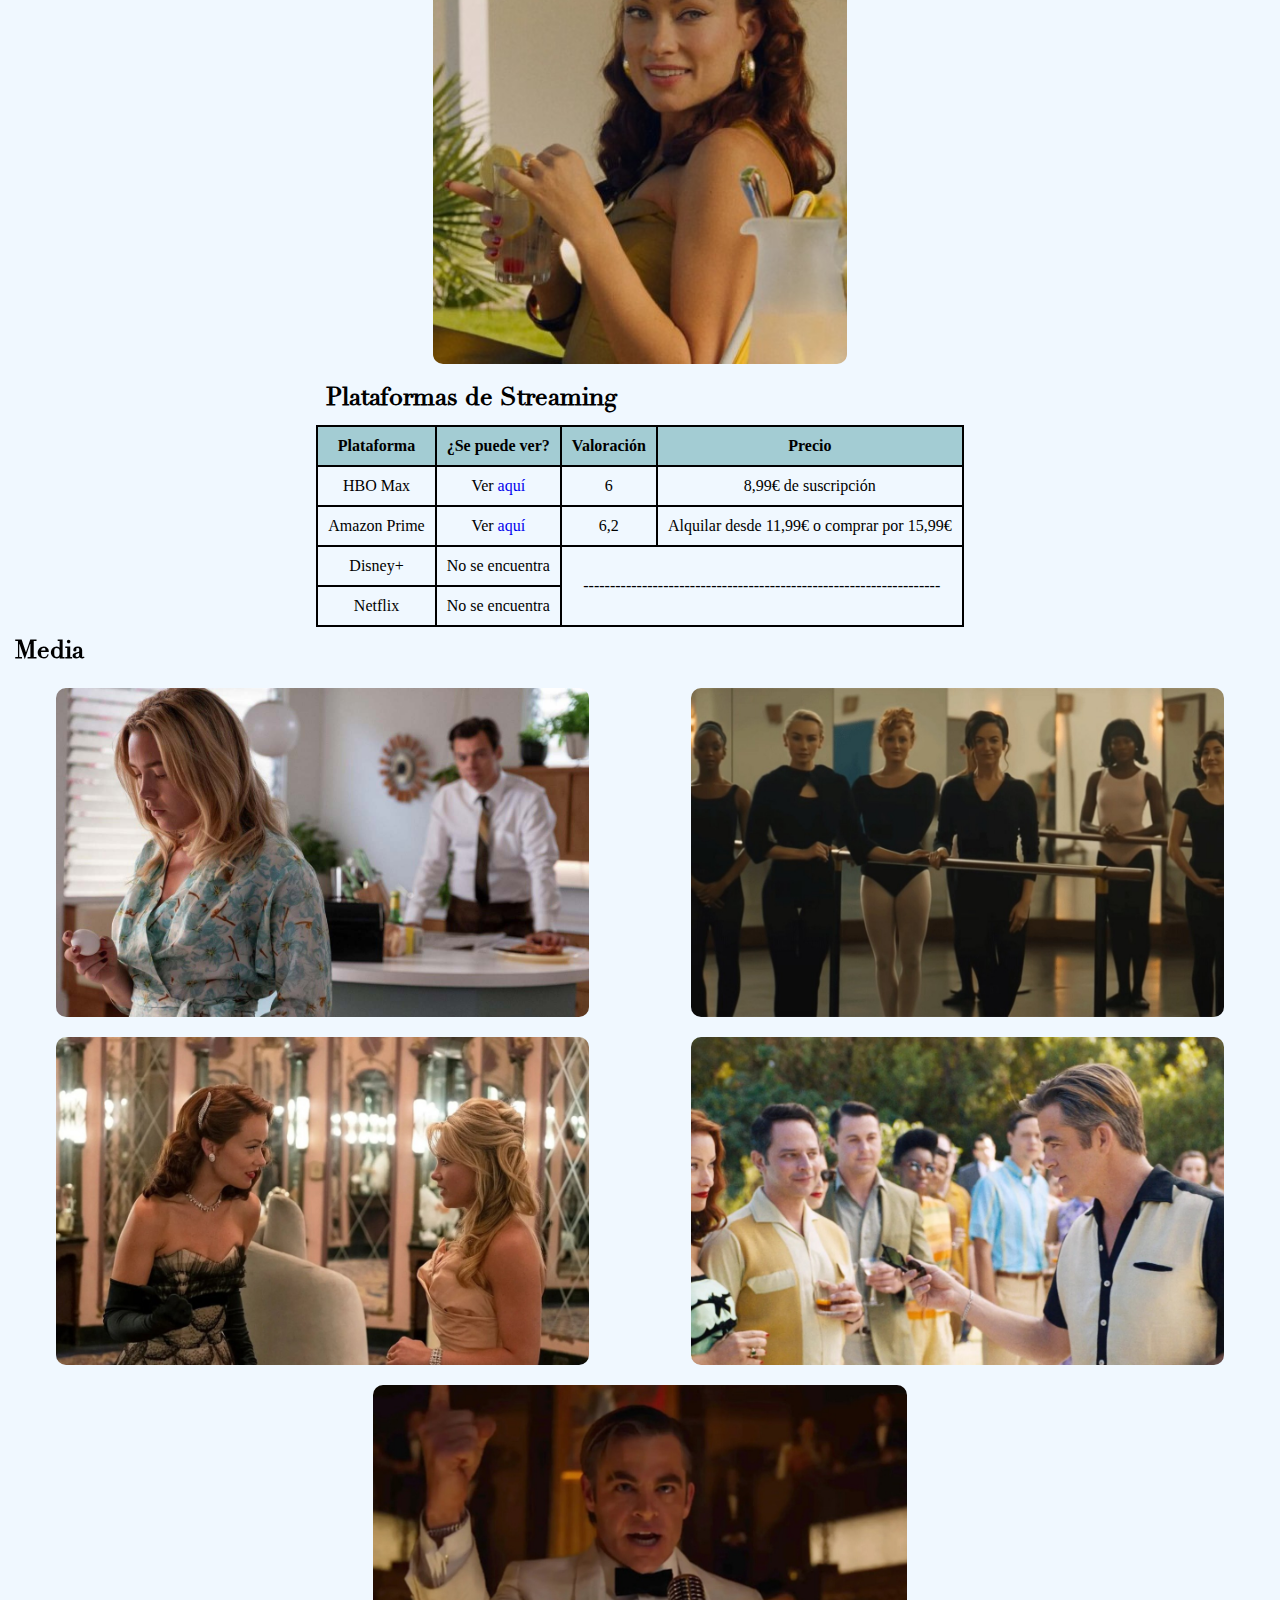
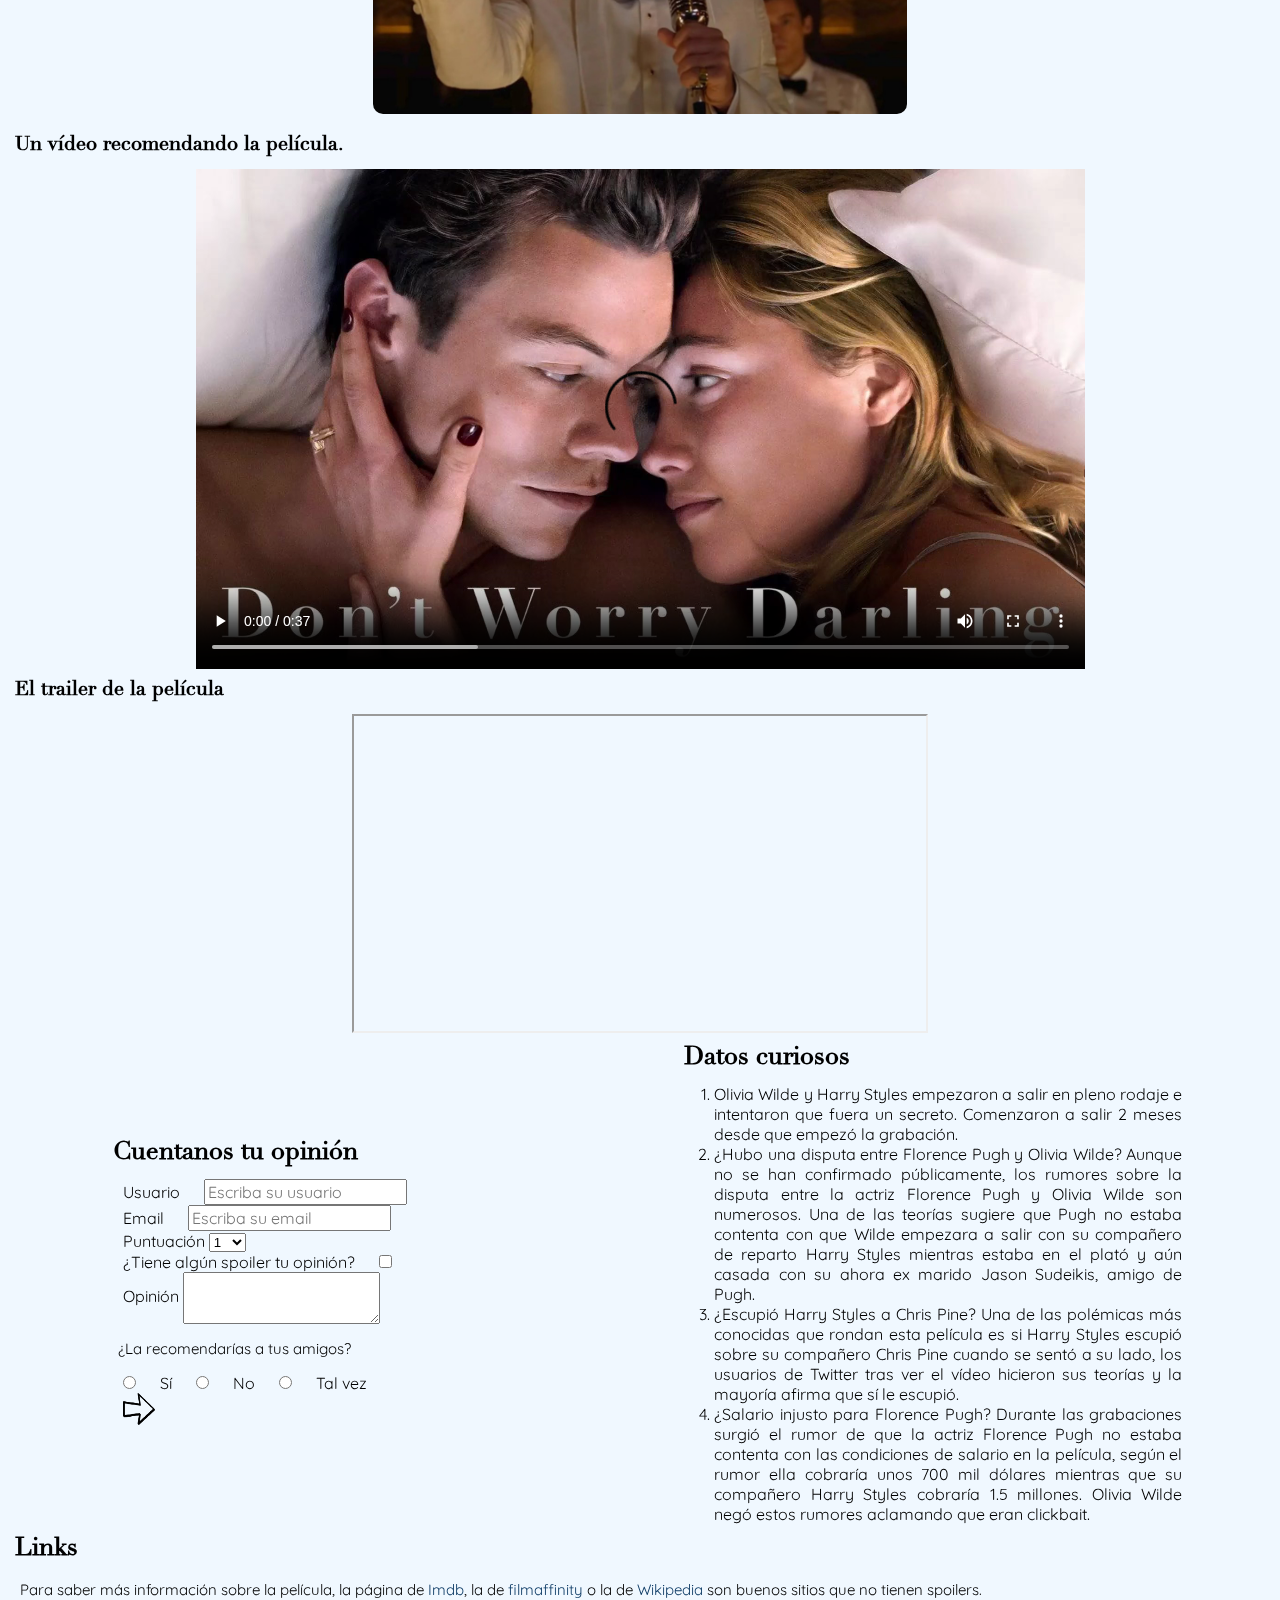
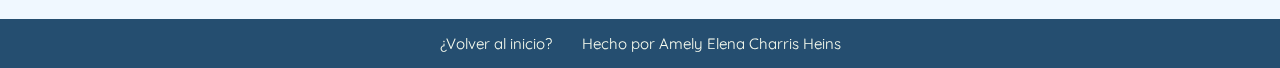
<file: v2/index.html>
<!DOCTYPE html>
<html lang="es">
  <head>
    <meta charset="UTF-8">
    <meta name="author" content="Amely">
    <meta http-equiv="X-UA-Compatible" content="IE=edge">
    <meta name="keywords" content="HTML, CSS, JavaScript">
    <meta name="viewport" content="width=device-width, initial-scale=1.0">
    <link rel="stylesheet" href="css/style.css">
    <title>Don't Worry Darling</title>
  </head>
  <body>
    <header>
      <nav class="menu">
        <ul>
          <li><a href="#inicio">Inicio</a></li>
          <li><a href="#director">Director</a></li>
          <li><a href="#personajes">Personajes</a></li>
          <li><a href="#plataformas">Plataformas</a></li>
          <li><a href="#media">Media</a></li>
          <li><a href="#opinion">Opinión</a></li>
          <li><a href="#facts">Datos curiosos</a></li>
          <li><a href="#links">Links</a></li>
        </ul>
      </nav>
    </header>
    <section class="main">
      <h1>No te preocupes, querida</h1>
      <article>
        <h2 id="inicio">Inicio</h2>
        <p>
          La película trata sobre una ama de casa de la década de 1950 que vive
          con su esposo en una comunidad experimental utópica, la que comienza a
          preocuparse de que su glamorosa compañía pueda estar ocultando
          secretos inquietantes.
        </p>
        <p>
          Una película que se estrenó en 2022 a cargo de Warner Bros. Picture y
          que dura 2 horas y 3 minutos. Tiene una calificación de +16 años
          debido a que contiene escenas explícitas, contenido y lenguaje
          violento. Los géneros de la película son: terror, thriller
          psicológico, drama, suspenso y misterio.
        </p>
      </article>
      <article>
        <h2 id="director">Director</h2>
        <p>
          La directora de la película es Olivia Wilde, mayormente conocida por
          dirigir "Booksmart" y interpretar roles en películas como In time,
          Cowboys &amp; Aliens y en la famosa serie Dr.House. La directora
          incluso interpreta un papel en esta película.
        </p>
      </article>
      <article class="personajes">
        <h2 id="personajes">Personajes</h2>
        <h3>Alice Warren</h3>
        <p>
          Interpretada por Florence Pugh, Alice es la protagonista de la
          película. Es una ama de casa que no puede evitar cuestionar qué están
          haciendo en Victoria y que pasa en la ciudad.
        </p>
        <img src="img/personajes/alice.jpg" alt="Imagen de Alice Warren">
        <h3>Jack Chambers</h3>
        <p>
          Interpretado por Harry Styles es el marido de Alice. Trabaja en un
          proyecto secreto llamado "Victoria", Jack busca la aprobación de Frank
          y hará todo para conseguirla.
        </p>
        <img src="img/personajes/jack.jpg" alt="Imagen de Jack Chambers">
        <h3>Frank</h3>
        <p>
          Interpretado por Chris Pine, es el jefe del proyecto "Victoria" y un
          gran ejemplo para la comunidad en la que viven Alice y Jack.
        </p>
        <img src="img/personajes/frank.jpg" alt="Imagen de Frank">
        <h3>Margaret</h3>
        <p>
          Interpretada por KiKi Layne, pertenece al grupo de amigas de Alice.
          Una ama de casa que después de un accidente empieza a actuar extraño.
        </p>
        <img src="img/personajes/Margaret.jpg" alt="Imagen de Margaret">
        <h3>Bunny</h3>
        <p>
          Interpretada por Olivia Wilde, pertenece al grupo de amigas de Alice.
          Era como la madre para todas las amas de casa y les enseñaba como
          gastar el dinero de sus maridos y como mantenerlos bajo control.
        </p>
        <img src="img/personajes/bunny.jpg" alt="Imagen de Bunny">
      </article>
      <article class="streaming">
        <h2 id="plataformas">Plataformas de Streaming</h2>
        <table>
          <tr>
            <th>Plataforma</th>
            <th>¿Se puede ver?</th>
            <th>Valoración</th>
            <th>Precio</th>
          </tr>
          <tr>
            <td>HBO Max</td>
            <td>
              Ver
              <a
                href="https://play.hbomax.com/page/urn:hbo:page:GYzrqHgFIqsM2ewEAAAD4:type:feature"
                target="_blank"
                >aquí</a
              >
            </td>
            <td>6</td>
            <td>8,99€ de suscripción</td>
          </tr>
          <tr>
            <td>Amazon Prime</td>
            <td>
              Ver
              <a
                href="https://www.primevideo.com/detail/0POCYKTKSSRPELDQNJRYM8JHNB/ref=atv_sr_fle_c_Tn74RA_1_1_1?sr=1-1&pageTypeIdSource=ASIN&pageTypeId=B0B8V2Z696&qid=1668948359232"
                target="_blank"
                >aquí</a
              >
            </td>
            <td>6,2</td>
            <td>Alquilar desde 11,99€ o comprar por 15,99€</td>
          </tr>
          <tr>
            <td>Disney+</td>
            <td>No se encuentra</td>
            <td colspan="2" rowspan="2">
              -------------------------------------------------------------------
            </td>
          </tr>
          <tr>
            <td>Netflix</td>
            <td>No se encuentra</td>
          </tr>
        </table>
      </article>
      <article>
        <h2 id="media">Media</h2>
        <div class="galeria">
            <img
              src="img/media/media1.jpg"
              alt="Imagen donde aparecen Alice y Jack"
            >
            <img
              src="img/media/media2.jpg"
              alt="Imagen de las amas de casa en clase de ballet"
            >
            <img
              src="img/media/media3.jpg"
              alt="Imagen donde aparecen Alice y Bunny"
            >
            <img
              src="img/media/media4.jpg"
              alt="Imagen donde aparecen Bunny y Frank"
            />
            <img
              src="img/media/media5.jpg"
              alt="Imagen donde aparece Frank dando un discurso"
            >
        </div>

        <h3>Un vídeo recomendando la película.</h3>
        <video width="560" controls>
          <source src="video/DontWorryDarling.webm" type="video/webm" >
        </video>
        <h3>El trailer de la película</h3>
        <iframe
          src="https://www.youtube.com/embed/FgmnKsED-jU"
          title="YouTube video player"
          allow="accelerometer; autoplay; clipboard-write; encrypted-media; gyroscope; picture-in-picture"
          allowfullscreen
        ></iframe>
      </article>
        <article class="formulario">
          <h2 id="opinion">Cuentanos tu opinión</h2>
          <form>
            <div>
              <label for="usuario">Usuario</label>
              <input
                type="text"
                id="usuario"
                name="usuario"
                placeholder="Escriba su usuario"
              >
            </div>
            <div>
              <label for="email">Email</label>
              <input type="email" id="email" placeholder="Escriba su email">
            </div>
            <div>
              <label for="puntuacion">Puntuación</label>
              <select id="puntuacion" name="puntuacion">
                <option value="1">1</option>
                <option value="2">2</option>
                <option value="3">3</option>
                <option value="4">4</option>
                <option value="5">5</option>
                <option value="6">6</option>
                <option value="7">7</option>
                <option value="8">8</option>
                <option value="9">9</option>
                <option value="10">10</option>
              </select>
            </div>
            <div>
              <label for="spoiler">¿Tiene algún spoiler tu opinión?</label>
              <input type="checkbox" id="spoiler" name="spoiler">
            </div>
            <div>
              <label for="opinionEscrita">Opinión</label>
              <textarea name="opinionEscrita" id="opinionEscrita"></textarea>
            </div>
            <div>
              <p>¿La recomendarías a tus amigos?</p>
              <input type="radio" id="yes" name="recomendar">
              <label for="yes">Sí</label>
              <input type="radio" id="no" name="recomendar">
              <label for="no">No</label>
              <input type="radio" id="maybe" name="recomendar">
              <label for="maybe">Tal vez</label>
            </div>
            <div>
              <input type="image" src="img/boton.png" id="boton" alt="boton entrega">
            </div>
          </form>
        </article>
        <article class="datos">
          <h2 id="facts">Datos curiosos</h2>
          <ol>
            <li>Olivia Wilde y Harry Styles empezaron a salir en pleno rodaje e intentaron que fuera un secreto. Comenzaron a salir 2 meses desde que empezó la grabación.</li>
            <li>¿Hubo una disputa entre Florence Pugh y Olivia Wilde? Aunque no se han confirmado públicamente, los rumores sobre la disputa entre la actriz Florence Pugh y Olivia Wilde son numerosos. Una de las teorías sugiere que Pugh no estaba contenta con que Wilde empezara a salir con su compañero de reparto Harry Styles mientras estaba en el plató y aún casada con su ahora ex marido Jason Sudeikis, amigo de Pugh.</li>
            <li>¿Escupió Harry Styles a Chris Pine? Una de las polémicas más conocidas que rondan esta película es si Harry Styles escupió sobre su compañero Chris Pine cuando se sentó a su lado, los usuarios de Twitter tras ver el vídeo hicieron sus teorías y la mayoría afirma que sí le escupió.</li>
            <li>¿Salario injusto para Florence Pugh? Durante las grabaciones surgió el rumor de que la actriz Florence Pugh no estaba contenta con las condiciones de salario en la película, según el rumor ella cobraría unos 700 mil dólares mientras que su compañero Harry Styles cobraría 1.5 millones. Olivia Wilde negó estos rumores aclamando que eran clickbait.</li>
            </ol>
        </article>
      <article class="enlaces">
        <h2 id="links">Links</h2>
        <p>
          Para saber más información sobre la película, la página de
          <a
            href="https://www.imdb.com/title/tt10731256/?ref_=nv_sr_srsg_0"
            target="_blank"
            >Imdb</a
          >, la de
          <a
            href="https://www.filmaffinity.com/es/film951597.html"
            target="_blank"
            >filmaffinity</a
          >
          o la de
          <a
            href="https://es.wikipedia.org/wiki/Don%27t_Worry_Darling"
            target="_blank"
            >Wikipedia</a
          >
          son buenos sitios que no tienen spoilers.
        </p>
      </article>
    </section>
    <footer>
      <div>
        <p>¿Volver al <a href="#inicio">inicio</a>?</p>
      </div>
      <div>
        <p>Hecho por Amely Elena Charris Heins</p>
      </div>
    </footer>
  </body>
</html>
</file>
<file: v1/css/style.css>
@import url('https://fonts.googleapis.com/css2?family=Quicksand&display=swap');

* {
    margin: 0;
}

body {
    background-color: #f0f8ff;
}

@font-face {
    font-family: Linotype;
    src: url('../fonts/DidotLTPro-Roman.ttf');
}

section {
    padding: 5px;
}

header {
    background-color: #254E70;
}

h1 {
    font-family: Linotype;
    overflow: hidden;
    border-right: .15em solid #C33C54; 
    white-space: nowrap;
    margin: 0 auto; 
    letter-spacing: .25em;
    animation: 
    typing 2.5s steps(40, end),
    blink-caret .80s step-end infinite;
}

@keyframes typing {
    from { width: 0 }
    to { width: 42% }
}

@keyframes blink-caret {
    from, to { border-color: transparent }
    42% { border-color: #C33C54; }
}

h2{
    font-family: Linotype; 
    margin: 10px;
    font-size: 25px;
}

h3 {
    font-family: Linotype; 
    margin: 10px;
    font-size: 20px;
}

li {
    font-family: 'Quicksand', sans-serif;
    text-align: justify;
}


p {
    font-family: 'Quicksand', sans-serif;
    font-size: 15px;
    margin: 15px;
    text-align: justify;
}

label, input {
    font-family: 'Quicksand', sans-serif;
    font-size: 1rem;
    margin-left: 20px;
}

video {
    width: 70%;
}

video, iframe {
    display:block;
    margin:auto;
}

iframe {
    width: 45%;
    height: 315px;
}

img {
    border-radius: 20px;
    padding: 10px;
    margin:auto;
}

table, th, td {
    border: solid 2px;
    padding: 10px;
}

table {
    border-collapse: collapse; 
}

th {
    background-color: hsla(187, 33%, 62%, 0.675);
}

tr {
    text-align: center;
    padding: 5px;
}

td {
    transition: 1.5s;
}

td:hover {
    background: linear-gradient(0deg, rgba(171,200,192,1) 46%, rgba(124,165,184,1) 91%);
    transform: scale(1.1);
    transition: 1s;
}


footer {
    display: flex;
    background-color: #254E70;
    justify-content: center;
    color: #FBFFF1;
}

footer a {
    color: #FBFFF1;
}

.menu {
    width: 100%;
    background-color: #254E70;
}

nav ul {
    list-style: none;
    display: flex;
    flex-flow: row wrap;
    justify-content: center;
}

nav li {
    list-style:none;
    padding: 10px;
    font-size: 1rem;
}

.menu a {
    color: #FBFFF1;
}


a {
    text-decoration: none;
}

a:hover {
    color: #C33C54;
    border-bottom: 2px #C33C54 solid;
    transition: all 0.4s;
}

.menu a:visited, footer a:visited {
    color: #f0ffff;
}

.main {
    padding-top: 10px;
    display: flex;
    flex-wrap: wrap;
    align-content: center;
}

#boton {
    width: 2rem;
    height: 2rem;
}

@media screen and (max-width: 62em) {
    .galeria {
        display: flex;
        flex-wrap: wrap;
        align-content: center;
    }
}

@media screen and (min-width: 15em) {
    .galeria {
        display: flex;
        flex-wrap: wrap;
        align-content: center;
    }
}

.galeria img{
    width: 42%;
    transition: 1s;
    transition-timing-function: ease-in-out;
}

.galeria img:hover {
    transform: scale(1.1);
    transition: 1s;
}

.personajes {
    width: 100%;
}

@media screen and (max-width: 62em) {
    .personajes img {
        display: block;
        height:auto;
        width: 15em;
        justify-content: center;
    }
}

@media screen and (min-width: 15em) {
    .personajes img {
        display: block;
        height:auto;
        width: 26em;
        justify-content: center;
    }
}

.enlaces {
    width: 100%;
}

.enlaces a:link {
    color: #0D3B66;
}

.enlaces a:visited {
    color: #6D8EA0;
}

.streaming {
    margin: auto;
}

.formulario {
    padding: 5px;
    float: left;
    margin: auto;
}

.formulario textarea{
    padding: 10px;
    vertical-align: middle;
}

.datos {
    float: right;
    width: 40%;
    margin: auto;
}
</file>
<file: v2.1/assets/css/noscript.css>
/*
	Big Picture by HTML5 UP
	html5up.net | @ajlkn
	Free for personal and commercial use under the CCA 3.0 license (html5up.net/license)
*/

/* Loader */

	body:before, body:after {
		display: none;
	}
</file>
<file: v2.2/assets/css/noscript.css>
/*
	Big Picture by HTML5 UP
	html5up.net | @ajlkn
	Free for personal and commercial use under the CCA 3.0 license (html5up.net/license)
*/

/* Loader */

	body:before, body:after {
		display: none;
	}
</file>
<file: v2/css/style.css>
@import url('https://fonts.googleapis.com/css2?family=Quicksand&display=swap');

* {
    margin: 0;
}

body {
    background-color: #f0f8ff;
}

@font-face {
    font-family: Linotype;
    src: url('../fonts/DidotLTPro-Roman.ttf');
}

section {
    padding: 5px;
}

header {
    display: flex;
    height: 50px;
    background-color: #254E70;
}

h1 {
    font-family: Linotype;
    overflow: hidden;
    border-right: .15em solid #C33C54; 
    white-space: nowrap;
    margin: 0 auto; 
    letter-spacing: .25em;
    animation: 
    typing 2.5s steps(40, end),
    blink-caret .80s step-end infinite;
}

@keyframes typing {
    from { width: 0 }
    to { width: 35% }
}

@keyframes blink-caret {
    from, to { border-color: transparent }
    50% { border-color: #C33C54; }
}

h2{
    font-family: Linotype; 
    margin: 10px;
    font-size: 25px;
}

h3 {
    font-family: Linotype; 
    margin: 10px;
    font-size: 20px;
}

li {
    font-family: 'Quicksand', sans-serif;
    text-align: justify;
}

p {
    font-family: 'Quicksand', sans-serif;
    font-size: 15px;
    margin: 15px;
    text-align: justify;
}

label, input {
    font-family: 'Quicksand', sans-serif;
    font-size: 1rem;
    margin-left: 20px;
}

video {
    width: 70%;
}

video, iframe {
    display:block;
    margin:auto;
}

iframe {
    width: 45%;
    height: 315px;
}

img {
    border-radius: 20px;
    padding: 10px;
    margin:auto;
}

table, th, td {
    border: solid 2px;
    padding: 10px;
}

table {
    border-collapse: collapse; 
}

th {
    background-color: hsla(187, 33%, 62%, 0.675);
}

tr {
    text-align: center;
    padding: 5px;
}

td {
    transition: 1.5s;
}

td:hover {
    background: linear-gradient(0deg, rgba(171,200,192,1) 46%, rgba(124,165,184,1) 91%);
    transform: scale(1.1);
    transition: 1s;
}


footer {
    display: flex;
    background-color: #254E70;
    justify-content: center;
    color: #FBFFF1;
}

footer a {
    color: #FBFFF1;
}

.menu {
    width: 100vw;
    padding-top: 5px;
    background-color: #254E70;
}

.menu ul {
    list-style: none;
    display: flex;
    justify-content: center;
}

.menu li {
    list-style:none;
    padding: 10px;
    font-size: 1.1rem;
}

.menu a {
    color: #FBFFF1;
}

a {
    text-decoration: none;
}

a:hover {
    color: #C33C54;
    border-bottom: 2px #C33C54 solid;
    transition: all 0.4s;
}

.menu a:visited, footer a:visited {
    color: #f0ffff;
}

.main {
    padding-top: 10px;
    display: flex;
    flex-wrap: wrap;
    align-content: center;
}

#boton {
    width: 2rem;
    height: 2rem;
}

.galeria {
    display: flex;
    flex-wrap: wrap;
    align-content: center;
}

.galeria img{
    width: 42%;
    transition: 1s;
}

.galeria img:hover {
    transform: scale(1.1);
    transition: 1s;
    transition-timing-function: ease-in-out;
}

.personajes img {
    display: block;
    width: 414px;
    height:auto;
    justify-content: center;
}

.enlaces {
    width: 100%;
}

.enlaces a:link {
    color: #0D3B66;
}

.enlaces a:visited {
    color: #6D8EA0;
}

.streaming {
    margin: auto;
}

.formulario {
    padding: 5px;
    float: left;
    width: 30%;
    margin: auto;
}

.formulario textarea{
    padding: 10px;
    vertical-align: middle;
}

.datos {
    float: right;
    width: 40%;
    margin: auto;
}
</file>
<file: v2.1/assets/css/main.css>
@import url("https://fonts.googleapis.com/css?family=Source+Sans+Pro:300,900");
@import url("fontawesome-all.min.css");

/*
	Big Picture by HTML5 UP
	html5up.net | @ajlkn
	Free for personal and commercial use under the CCA 3.0 license (html5up.net/license)
*/

html, body, div, span, applet, object,
iframe, h1, h2, h3, h4, h5, h6, p, blockquote,
pre, a, abbr, acronym, address, big, cite,
code, del, dfn, em, img, ins, kbd, q, s, samp,
small, strike, strong, sub, sup, tt, var, b,
u, i, center, dl, dt, dd, ol, ul, li, fieldset,
form, label, legend, table, caption, tbody,
tfoot, thead, tr, th, td, article, aside,
canvas, details, embed, figure, figcaption,
footer, header, hgroup, menu, nav, output, ruby,
section, summary, time, mark, audio, video {
	margin: 0;
	padding: 0;
	border: 0;
	font-size: 100%;
	font: inherit;
	vertical-align: baseline;}

article, aside, details, figcaption, figure,
footer, header, hgroup, menu, nav, section {
	display: block;}

body {
	line-height: 1;
}

ol, ul {
	list-style: none;
}

blockquote, q {
	quotes: none;
}

	blockquote:before, blockquote:after, q:before, q:after {
		content: '';
		content: none;
	}

table {
	border-collapse: collapse;
	border-spacing: 0;
}

body {
	-webkit-text-size-adjust: none;
}

mark {
	background-color: transparent;
	color: inherit;
}

input::-moz-focus-inner {
	border: 0;
	padding: 0;
}

input, select, textarea {
	-moz-appearance: none;
	-webkit-appearance: none;
	-ms-appearance: none;
	appearance: none;
}

/* Basic */

	@-ms-viewport {
		width: device-width;
	}

	html {
		height: 100%;
	}

	html {
		box-sizing: border-box;
	}

	*, *:before, *:after {
		box-sizing: inherit;
	}

	body {
		background: #ffffff;
		height: 100%;
		min-width: 320px;
	}

		body.is-preload *, body.is-preload *:before, body.is-preload *:after {
			-moz-animation: none !important;
			-webkit-animation: none !important;
			-ms-animation: none !important;
			animation: none !important;
			-moz-transition: none !important;
			-webkit-transition: none !important;
			-ms-transition: none !important;
			transition: none !important;
		}

/* Spinner */

	@-moz-keyframes spinner-rotate {
		0% {
			-moz-transform: scale(1) rotate(0deg);
			-webkit-transform: scale(1) rotate(0deg);
			-ms-transform: scale(1) rotate(0deg);
			transform: scale(1) rotate(0deg);
		}

		100% {
			-moz-transform: scale(1) rotate(360deg);
			-webkit-transform: scale(1) rotate(360deg);
			-ms-transform: scale(1) rotate(360deg);
			transform: scale(1) rotate(360deg);
		}
	}

	@-webkit-keyframes spinner-rotate {
		0% {
			-moz-transform: scale(1) rotate(0deg);
			-webkit-transform: scale(1) rotate(0deg);
			-ms-transform: scale(1) rotate(0deg);
			transform: scale(1) rotate(0deg);
		}

		100% {
			-moz-transform: scale(1) rotate(360deg);
			-webkit-transform: scale(1) rotate(360deg);
			-ms-transform: scale(1) rotate(360deg);
			transform: scale(1) rotate(360deg);
		}
	}

	@-ms-keyframes spinner-rotate {
		0% {
			-moz-transform: scale(1) rotate(0deg);
			-webkit-transform: scale(1) rotate(0deg);
			-ms-transform: scale(1) rotate(0deg);
			transform: scale(1) rotate(0deg);
		}

		100% {
			-moz-transform: scale(1) rotate(360deg);
			-webkit-transform: scale(1) rotate(360deg);
			-ms-transform: scale(1) rotate(360deg);
			transform: scale(1) rotate(360deg);
		}
	}

	@keyframes spinner-rotate {
		0% {
			-moz-transform: scale(1) rotate(0deg);
			-webkit-transform: scale(1) rotate(0deg);
			-ms-transform: scale(1) rotate(0deg);
			transform: scale(1) rotate(0deg);
		}

		100% {
			-moz-transform: scale(1) rotate(360deg);
			-webkit-transform: scale(1) rotate(360deg);
			-ms-transform: scale(1) rotate(360deg);
			transform: scale(1) rotate(360deg);
		}
	}

/* Loader */

	@-moz-keyframes spinner-show {
		0% {
			opacity: 0;
		}

		100% {
			opacity: 1;
		}
	}

	@-webkit-keyframes spinner-show {
		0% {
			opacity: 0;
		}

		100% {
			opacity: 1;
		}
	}

	@-ms-keyframes spinner-show {
		0% {
			opacity: 0;
		}

		100% {
			opacity: 1;
		}
	}

	@keyframes spinner-show {
		0% {
			opacity: 0;
		}

		100% {
			opacity: 1;
		}
	}

	@-moz-keyframes spinner-hide {
		0% {
			-moz-transform: scale(1) rotate(0deg);
			-webkit-transform: scale(1) rotate(0deg);
			-ms-transform: scale(1) rotate(0deg);
			transform: scale(1) rotate(0deg);
			color: #e5e6e7;
			z-index: 100001;
		}

		99% {
			-moz-transform: scale(0.5) rotate(360deg);
			-webkit-transform: scale(0.5) rotate(360deg);
			-ms-transform: scale(0.5) rotate(360deg);
			transform: scale(0.5) rotate(360deg);
			color: #e5e6e7;
			z-index: 100001;
		}

		100% {
			-moz-transform: scale(0.5) rotate(360deg);
			-webkit-transform: scale(0.5) rotate(360deg);
			-ms-transform: scale(0.5) rotate(360deg);
			transform: scale(0.5) rotate(360deg);
			color: #e5e6e7;
			z-index: -1;
		}
	}

	@-webkit-keyframes spinner-hide {
		0% {
			-moz-transform: scale(1) rotate(0deg);
			-webkit-transform: scale(1) rotate(0deg);
			-ms-transform: scale(1) rotate(0deg);
			transform: scale(1) rotate(0deg);
			color: #e5e6e7;
			z-index: 100001;
		}

		99% {
			-moz-transform: scale(0.5) rotate(360deg);
			-webkit-transform: scale(0.5) rotate(360deg);
			-ms-transform: scale(0.5) rotate(360deg);
			transform: scale(0.5) rotate(360deg);
			color: #e5e6e7;
			z-index: 100001;
		}

		100% {
			-moz-transform: scale(0.5) rotate(360deg);
			-webkit-transform: scale(0.5) rotate(360deg);
			-ms-transform: scale(0.5) rotate(360deg);
			transform: scale(0.5) rotate(360deg);
			color: #e5e6e7;
			z-index: -1;
		}
	}

	@-ms-keyframes spinner-hide {
		0% {
			-moz-transform: scale(1) rotate(0deg);
			-webkit-transform: scale(1) rotate(0deg);
			-ms-transform: scale(1) rotate(0deg);
			transform: scale(1) rotate(0deg);
			color: #e5e6e7;
			z-index: 100001;
		}

		99% {
			-moz-transform: scale(0.5) rotate(360deg);
			-webkit-transform: scale(0.5) rotate(360deg);
			-ms-transform: scale(0.5) rotate(360deg);
			transform: scale(0.5) rotate(360deg);
			color: #e5e6e7;
			z-index: 100001;
		}

		100% {
			-moz-transform: scale(0.5) rotate(360deg);
			-webkit-transform: scale(0.5) rotate(360deg);
			-ms-transform: scale(0.5) rotate(360deg);
			transform: scale(0.5) rotate(360deg);
			color: #e5e6e7;
			z-index: -1;
		}
	}

	@keyframes spinner-hide {
		0% {
			-moz-transform: scale(1) rotate(0deg);
			-webkit-transform: scale(1) rotate(0deg);
			-ms-transform: scale(1) rotate(0deg);
			transform: scale(1) rotate(0deg);
			color: #e5e6e7;
			z-index: 100001;
		}

		99% {
			-moz-transform: scale(0.5) rotate(360deg);
			-webkit-transform: scale(0.5) rotate(360deg);
			-ms-transform: scale(0.5) rotate(360deg);
			transform: scale(0.5) rotate(360deg);
			color: #e5e6e7;
			z-index: 100001;
		}

		100% {
			-moz-transform: scale(0.5) rotate(360deg);
			-webkit-transform: scale(0.5) rotate(360deg);
			-ms-transform: scale(0.5) rotate(360deg);
			transform: scale(0.5) rotate(360deg);
			color: #e5e6e7;
			z-index: -1;
		}
	}

	@-moz-keyframes overlay-hide {
		0% {
			opacity: 1;
			z-index: 100000;
		}

		15% {
			opacity: 1;
			z-index: 100000;
		}

		99% {
			opacity: 0;
			z-index: 100000;
		}

		100% {
			opacity: 0;
			z-index: -1;
		}
	}

	@-webkit-keyframes overlay-hide {
		0% {
			opacity: 1;
			z-index: 100000;
		}

		15% {
			opacity: 1;
			z-index: 100000;
		}

		99% {
			opacity: 0;
			z-index: 100000;
		}

		100% {
			opacity: 0;
			z-index: -1;
		}
	}

	@-ms-keyframes overlay-hide {
		0% {
			opacity: 1;
			z-index: 100000;
		}

		15% {
			opacity: 1;
			z-index: 100000;
		}

		99% {
			opacity: 0;
			z-index: 100000;
		}

		100% {
			opacity: 0;
			z-index: -1;
		}
	}

	@keyframes overlay-hide {
		0% {
			opacity: 1;
			z-index: 100000;
		}

		15% {
			opacity: 1;
			z-index: 100000;
		}

		99% {
			opacity: 0;
			z-index: 100000;
		}

		100% {
			opacity: 0;
			z-index: -1;
		}
	}

	body {
		text-decoration: none;
	}

		body:before {
			-moz-animation: spinner-show 1.5s 1 0.25s ease forwards, spinner-hide 0.25s ease-in-out forwards !important;
			-webkit-animation: spinner-show 1.5s 1 0.25s ease forwards, spinner-hide 0.25s ease-in-out forwards !important;
			-ms-animation: spinner-show 1.5s 1 0.25s ease forwards, spinner-hide 0.25s ease-in-out forwards !important;
			animation: spinner-show 1.5s 1 0.25s ease forwards, spinner-hide 0.25s ease-in-out forwards !important;
			-moz-transform-origin: 50% 50%;
			-webkit-transform-origin: 50% 50%;
			-ms-transform-origin: 50% 50%;
			transform-origin: 50% 50%;
			-moz-osx-font-smoothing: grayscale;
			-webkit-font-smoothing: antialiased;
			font-family: FontAwesome;
			font-style: normal;
			font-weight: normal;
			text-transform: none !important;
			color: #e5e6e7;
			content: '\f1ce';
			cursor: default;
			display: block;
			font-size: 2em;
			height: 2em;
			left: 50%;
			line-height: 2em;
			margin: -1em 0 0 -1em;
			opacity: 0;
			position: fixed;
			text-align: center;
			top: 50%;
			width: 2em;
			z-index: -1;
		}

		body:after {
			-moz-animation: overlay-hide 1.5s ease-in forwards !important;
			-webkit-animation: overlay-hide 1.5s ease-in forwards !important;
			-ms-animation: overlay-hide 1.5s ease-in forwards !important;
			animation: overlay-hide 1.5s ease-in forwards !important;
			background: #ffffff;
			content: '';
			display: block;
			height: 100%;
			left: 0;
			opacity: 0;
			position: fixed;
			top: 0;
			width: 100%;
			z-index: -1;
		}

		body.is-preload:before {
			-moz-animation: spinner-show 1.5s 1 0.25s ease forwards, spinner-rotate 0.75s infinite linear !important;
			-webkit-animation: spinner-show 1.5s 1 0.25s ease forwards, spinner-rotate 0.75s infinite linear !important;
			-ms-animation: spinner-show 1.5s 1 0.25s ease forwards, spinner-rotate 0.75s infinite linear !important;
			animation: spinner-show 1.5s 1 0.25s ease forwards, spinner-rotate 0.75s infinite linear !important;
			z-index: 100001;
		}

		body.is-preload:after {
			-moz-animation: none !important;
			-webkit-animation: none !important;
			-ms-animation: none !important;
			animation: none !important;
			opacity: 1;
			z-index: 100000;
		}

	@media (-webkit-min-device-pixel-ratio: 2) {

		body:before {
			line-height: 2.025em;
		}

	}

/* Type */

	body, input, textarea, select {
		font-family: "Source Sans Pro", "sans-serif";
		font-weight: 300;
		font-size: 18pt;
		line-height: 1.75em;
		color: #39454b;
		letter-spacing: 0.025em;
	}

		@media screen and (max-width: 1920px) {

			body, input, textarea, select {
				font-size: 17pt;
			}

		}

		@media screen and (max-width: 1680px) {

			body, input, textarea, select {
				font-size: 15pt;
			}

		}

		@media screen and (max-width: 1280px) {

			body, input, textarea, select {
				font-size: 13pt;
			}

		}

		@media screen and (max-width: 1000px) {

			body, input, textarea, select {
				font-size: 13pt;
			}

		}

		@media screen and (max-width: 736px) {

			body, input, textarea, select {
				font-size: 12pt;
				line-height: 1.5em;
			}

		}

	h1, h2, h3, h4, h5, h6 {
		font-weight: 900;
		color: inherit;
		letter-spacing: -0.0325em;
	}

		h1 a, h2 a, h3 a, h4 a, h5 a, h6 a {
			color: inherit;
			text-decoration: none;
		}

	h2 {
		font-size: 2.25em;
		line-height: 1.25em;
		letter-spacing: -0.05em;
	}

	@media screen and (max-width: 736px) {

		h2 {
			font-size: 1.5em;
		}

	}

	strong, b {
		font-weight: 900;
		color: inherit;
	}

	em, i {
		font-style: italic;
	}

	a {
		-moz-transition: color 0.2s ease-in-out;
		-webkit-transition: color 0.2s ease-in-out;
		-ms-transition: color 0.2s ease-in-out;
		transition: color 0.2s ease-in-out;
		color: #98c593;
	}

	sub {
		position: relative;
		top: 0.5em;
		font-size: 0.8em;
	}

	sup {
		position: relative;
		top: -0.5em;
		font-size: 0.8em;
	}

	hr {
		border: 0;
		border-top: solid 1px #e5e6e7;
	}

	blockquote {
		border-left: solid 0.5em #e5e6e7;
		padding: 1em 0 1em 2em;
		font-style: italic;
	}

	p, ul, ol, dl, table {
		margin-bottom: 1em;
	}

/* Box */

	.box {
		background: #ffffff;
		color: #39454b;
		padding: 2em;
	}

		.box > :last-child {
			margin-bottom: 0;
		}

		.box.style2 {
			padding: 3.5em 2.5em 3.5em 2.5em;
		}

		@media screen and (max-width: 736px) {

			.box {
				padding: 1em;
			}

				.box.style2 {
					padding: 1.5em 1.25em 1.5em 1.25em;
					background-color: rgba(255, 255, 255, 0.9);
				}

		}

/* Button */

	input[type="button"],
	input[type="submit"],
	input[type="reset"],
	.button,
	button {
		-moz-appearance: none;
		-webkit-appearance: none;
		-ms-appearance: none;
		appearance: none;
		-moz-transition: background-color 0.2s ease-in-out;
		-webkit-transition: background-color 0.2s ease-in-out;
		-ms-transition: background-color 0.2s ease-in-out;
		transition: background-color 0.2s ease-in-out;
		background-color: #98c593;
		border: 0;
		border-radius: 3.5em;
		color: #ffffff;
		cursor: pointer;
		display: inline-block;
		height: 3.5em;
		line-height: 3.5em;
		outline: 0;
		padding: 0 2em 0 2em;
		position: relative;
		text-align: center;
		text-decoration: none;
	}

		input[type="button"].down,
		input[type="submit"].down,
		input[type="reset"].down,
		.button.down,
		button.down {
			width: 5em;
			height: 5em;
			line-height: 4.5em;
			padding: 0;
			background-image: url("images/dark-arrow.svg");
			background-position: center center;
			background-repeat: no-repeat;
			text-indent: -10em;
			overflow: hidden;
		}

			input[type="button"].down.anchored,
			input[type="submit"].down.anchored,
			input[type="reset"].down.anchored,
			.button.down.anchored,
			button.down.anchored {
				bottom: 0;
				border-bottom: 0;
				border-radius: 3em 3em 0 0;
				height: 4.5em;
				margin-left: -2.5em;
			}

		input[type="button"].anchored,
		input[type="submit"].anchored,
		input[type="reset"].anchored,
		.button.anchored,
		button.anchored {
			position: absolute;
			left: 50%;
		}

		input[type="button"]:hover,
		input[type="submit"]:hover,
		input[type="reset"]:hover,
		.button:hover,
		button:hover {
			background-color: #a8cea4;
		}

		input[type="button"]:active,
		input[type="submit"]:active,
		input[type="reset"]:active,
		.button:active,
		button:active {
			background-color: #88bc82;
		}

		input[type="button"].style2,
		input[type="submit"].style2,
		input[type="reset"].style2,
		.button.style2,
		button.style2 {
			background-color: transparent;
			border: solid 2px #e5e6e7;
			color: inherit;
		}

			input[type="button"].style2:hover,
			input[type="submit"].style2:hover,
			input[type="reset"].style2:hover,
			.button.style2:hover,
			button.style2:hover {
				background-color: rgba(229, 230, 231, 0.25);
			}

			input[type="button"].style2:active,
			input[type="submit"].style2:active,
			input[type="reset"].style2:active,
			.button.style2:active,
			button.style2:active {
				background-color: rgba(229, 230, 231, 0.375);
			}

			input[type="button"].style2.down,
			input[type="submit"].style2.down,
			input[type="reset"].style2.down,
			.button.style2.down,
			button.style2.down {
				background-image: url("images/arrow.svg");
			}

/* Form */

	form {
		margin: 0 0 2em 0;
	}

		form > :last-child {
			margin-bottom: 0;
		}

		form > .fields {
			display: -moz-flex;
			display: -webkit-flex;
			display: -ms-flex;
			display: flex;
			-moz-flex-wrap: wrap;
			-webkit-flex-wrap: wrap;
			-ms-flex-wrap: wrap;
			flex-wrap: wrap;
			width: calc(100% + 3em);
			margin: -1.5em 0 2em -1.5em;
		}

			form > .fields > .field {
				-moz-flex-grow: 0;
				-webkit-flex-grow: 0;
				-ms-flex-grow: 0;
				flex-grow: 0;
				-moz-flex-shrink: 0;
				-webkit-flex-shrink: 0;
				-ms-flex-shrink: 0;
				flex-shrink: 0;
				padding: 1.5em 0 0 1.5em;
				width: calc(100% - 1.5em);
			}

				form > .fields > .field.half {
					width: calc(50% - 0.75em);
				}

				form > .fields > .field.third {
					width: calc(100%/3 - 0.5em);
				}

				form > .fields > .field.quarter {
					width: calc(25% - 0.375em);
				}

		@media screen and (max-width: 480px) {

			form > .fields {
				width: calc(100% + 2em);
				margin: -1em 0 2em -1em;
			}

				form > .fields > .field {
					padding: 1em 0 0 1em;
					width: calc(100% - 1em);
				}

					form > .fields > .field.half {
						width: calc(100% - 1em);
					}

					form > .fields > .field.third {
						width: calc(100% - 1em);
					}

					form > .fields > .field.quarter {
						width: calc(100% - 1em);
					}

		}

	label {
		display: block;
	}

	input[type="text"],
	input[type="password"],
	input[type="email"],
	input[type="tel"],
	input[type="search"],
	input[type="url"],
	select,
	textarea {
		-moz-appearance: none;
		-webkit-appearance: none;
		-ms-appearance: none;
		appearance: none;
		-moz-transition: border-color 0.2s ease-in-out, color 0.2s ease-in-out;
		-webkit-transition: border-color 0.2s ease-in-out, color 0.2s ease-in-out;
		-ms-transition: border-color 0.2s ease-in-out, color 0.2s ease-in-out;
		transition: border-color 0.2s ease-in-out, color 0.2s ease-in-out;
		color: #39454b;
		display: block;
		width: 100%;
		padding: 0.65em 0.75em;
		background: none;
		border: solid 2px #e5e6e7;
		color: inherit;
		border-radius: 0.5em;
		outline: none;
	}

		input[type="text"]:focus,
		input[type="password"]:focus,
		input[type="email"]:focus,
		input[type="tel"]:focus,
		input[type="search"]:focus,
		input[type="url"]:focus,
		select:focus,
		textarea:focus {
			border-color: #9ac8e9;
		}

	input[type="text"],
	input[type="password"],
	input[type="email"],
	input[type="tel"],
	input[type="search"],
	input[type="url"],
	select {
		line-height: 1.35em;
	}

	textarea {
		min-height: 8em;
	}

	::-moz-focus-inner {
		border: 0;
	}

	::-webkit-input-placeholder {
		opacity: 0.375;
	}

	:-moz-placeholder {
		opacity: 0.375;
	}

	::-moz-placeholder {
		opacity: 0.375;
	}

	:-ms-input-placeholder {
		opacity: 0.375;
	}

	input[type="checkbox"],
	input[type="radio"] {
		-moz-appearance: none;
		-webkit-appearance: none;
		-ms-appearance: none;
		appearance: none;
		display: block;
		float: left;
		margin-right: -2em;
		opacity: 0;
		width: 1em;
		z-index: -1;
	}

		input[type="checkbox"] + label,
		input[type="radio"] + label {
			text-decoration: none;
			color: #39454b;
			cursor: pointer;
			display: inline-block;
			font-size: 1em;
			font-weight: 400;
			padding-left: 2.4em;
			padding-right: 0.75em;
			position: relative;
		}

			input[type="checkbox"] + label:before,
			input[type="radio"] + label:before {
				-moz-osx-font-smoothing: grayscale;
				-webkit-font-smoothing: antialiased;
				display: inline-block;
				font-style: normal;
				font-variant: normal;
				text-rendering: auto;
				line-height: 1;
				text-transform: none !important;
				font-family: 'Font Awesome 5 Free';
				font-weight: 900;
			}

			input[type="checkbox"] + label:before,
			input[type="radio"] + label:before {
				background: rgba(144, 144, 144, 0.25);
				border-radius: 3px;
				content: '';
				display: inline-block;
				font-size: 0.8em;
				height: 2.0625em;
				left: 0;
				line-height: 2.0625em;
				position: absolute;
				text-align: center;
				top: 0;
				width: 2.0625em;
			}

		input[type="checkbox"]:checked + label:before,
		input[type="radio"]:checked + label:before {
			background: #2e3842;
			color: #39454b;
			content: '\f00c';
		}

		input[type="checkbox"]:focus + label:before,
		input[type="radio"]:focus + label:before {
			box-shadow: 0 0 0 2px #21b2a6;
		}

	input[type="checkbox"] + label:before {
		border-radius: 3px;
	}

	input[type="radio"] + label:before {
		border-radius: 100%;
	}

/* Icon */

	.icon {
		text-decoration: none;
		position: relative;
		text-decoration: none;
	}

		.icon:before {
			-moz-osx-font-smoothing: grayscale;
			-webkit-font-smoothing: antialiased;
			display: inline-block;
			font-style: normal;
			font-variant: normal;
			text-rendering: auto;
			line-height: 1;
			text-transform: none !important;
			font-family: 'Font Awesome 5 Free';
			font-weight: 400;
		}

		.icon:before {
			line-height: inherit;
		}

		.icon > .label {
			display: none;
		}

		.icon.solid:before {
			font-weight: 900;
		}

		.icon.brands:before {
			font-family: 'Font Awesome 5 Brands';
		}

/* Image */

	.image {
		position: relative;
		display: inline-block;
	}

		.image:before {
			content: '';
			position: absolute;
			left: 0;
			top: 0;
			width: 100%;
			height: 100%;
			background: url("images/overlay.png");
		}

		.image img {
			display: block;
			width: 100%;
		}

		.image.featured {
			display: block;
			width: 100%;
			margin: 0 0 2em 0;
		}

		.image.fit {
			display: block;
			width: 100%;
		}

		.image.left {
			float: left;
			margin: 0 2em 2em 0;
		}

		.image.centered {
			display: block;
			margin: 0 0 2em 0;
		}

			.image.centered img {
				margin: 0 auto;
				width: auto;
			}

/* List */

	ul.default {
		list-style: disc;
		padding-left: 1em;
	}

		ul.default li {
			padding-left: 0.5em;
		}

	ul.menu {
		cursor: default;
	}

		ul.menu li {
			display: inline-block;
			line-height: 1em;
			border-left: solid 1px #e5e6e7;
			padding: 0 0 0 0.5em;
			margin: 0 0 0 0.5em;
		}

			ul.menu li:first-child {
				border-left: 0;
				padding-left: 0;
				margin-left: 0;
			}

	ol.default {
		list-style: decimal;
		padding-left: 1.25em;
	}

		ol.default li {
			padding-left: 0.25em;
		}

/* Actions */

	ul.actions {
		display: -moz-flex;
		display: -webkit-flex;
		display: -ms-flex;
		display: flex;
		cursor: default;
		list-style: none;
		margin-left: -1em;
		padding-left: 0;
	}

		ul.actions li {
			padding: 0 0 0 1em;
			vertical-align: middle;
		}

		ul.actions.special {
			-moz-justify-content: center;
			-webkit-justify-content: center;
			-ms-justify-content: center;
			justify-content: center;
			width: 100%;
			margin-left: 0;
		}

			ul.actions.special li:first-child {
				padding-left: 0;
			}

		ul.actions.stacked {
			-moz-flex-direction: column;
			-webkit-flex-direction: column;
			-ms-flex-direction: column;
			flex-direction: column;
			margin-left: 0;
		}

			ul.actions.stacked li {
				padding: 1.3em 0 0 0;
			}

				ul.actions.stacked li:first-child {
					padding-top: 0;
				}

		ul.actions.fit {
			width: calc(100% + 1em);
		}

			ul.actions.fit li {
				-moz-flex-grow: 1;
				-webkit-flex-grow: 1;
				-ms-flex-grow: 1;
				flex-grow: 1;
				-moz-flex-shrink: 1;
				-webkit-flex-shrink: 1;
				-ms-flex-shrink: 1;
				flex-shrink: 1;
				width: 100%;
			}

				ul.actions.fit li > * {
					width: 100%;
				}

			ul.actions.fit.stacked {
				width: 100%;
			}

		@media screen and (max-width: 480px) {

			ul.actions:not(.fixed) {
				-moz-flex-direction: column;
				-webkit-flex-direction: column;
				-ms-flex-direction: column;
				flex-direction: column;
				margin-left: 0;
				width: 100% !important;
			}

				ul.actions:not(.fixed) li {
					-moz-flex-grow: 1;
					-webkit-flex-grow: 1;
					-ms-flex-grow: 1;
					flex-grow: 1;
					-moz-flex-shrink: 1;
					-webkit-flex-shrink: 1;
					-ms-flex-shrink: 1;
					flex-shrink: 1;
					padding: 1em 0 0 0;
					text-align: center;
					width: 100%;
				}

					ul.actions:not(.fixed) li > * {
						width: 100%;
					}

					ul.actions:not(.fixed) li:first-child {
						padding-top: 0;
					}

					ul.actions:not(.fixed) li input[type="submit"],
					ul.actions:not(.fixed) li input[type="reset"],
					ul.actions:not(.fixed) li input[type="button"],
					ul.actions:not(.fixed) li button,
					ul.actions:not(.fixed) li .button {
						width: 100%;
					}

						ul.actions:not(.fixed) li input[type="submit"].icon:before,
						ul.actions:not(.fixed) li input[type="reset"].icon:before,
						ul.actions:not(.fixed) li input[type="button"].icon:before,
						ul.actions:not(.fixed) li button.icon:before,
						ul.actions:not(.fixed) li .button.icon:before {
							margin-left: -0.5rem;
						}

		}

/* Icons */

	ul.icons {
		cursor: default;
	}

		ul.icons li {
			display: inline-block;
		}

		ul.icons a {
			display: inline-block;
			width: 2em;
			height: 2em;
			line-height: 2em;
			text-align: center;
			border: 0;
		}

/* Sections/Article */

	header {
		margin-bottom: 1em;
	}

		header p {
			display: block;
			margin: 1em 0 0 0;
			padding: 0 0 0.5em 0;
		}

	footer {
		margin-top: 2em;
	}

/* Table */

	table {
		width: 100%;
	}

		table.default {
			width: 100%;
		}

			table.default tbody tr:nth-child(2n+2) {
				background: rgba(229, 230, 231, 0.5);
			}

			table.default td {
				padding: 0.5em 1em 0.5em 1em;
			}

			table.default th {
				text-align: left;
				font-weight: 900;
				padding: 0.5em 1em 0.5em 1em;
			}

			table.default thead {
				background: #39454b;
				color: #ffffff;
			}

			table.default tfoot {
				background: #e5e6e7;
			}

/* Poptrox */

	.poptrox-popup {
		-moz-box-sizing: content-box;
		-webkit-box-sizing: content-box;
		-ms-box-sizing: content-box;
		box-sizing: content-box;
		background: #fff;
		padding-bottom: 3em;
		box-shadow: 0 0.1em 0.15em 0 rgba(0, 0, 0, 0.15);
	}

		.poptrox-popup .loader {
			position: absolute;
			top: 50%;
			left: 50%;
			margin: -1em 0 0 -1em;
			width: 2em;
			height: 2em;
			display: block;
			font-size: 2em;
		}

			.poptrox-popup .loader:before {
				-moz-animation: spinner-rotate 0.75s infinite linear !important;
				-webkit-animation: spinner-rotate 0.75s infinite linear !important;
				-ms-animation: spinner-rotate 0.75s infinite linear !important;
				animation: spinner-rotate 0.75s infinite linear !important;
				-moz-osx-font-smoothing: grayscale;
				-webkit-font-smoothing: antialiased;
				font-family: FontAwesome;
				font-style: normal;
				font-weight: normal;
				text-transform: none !important;
				color: #e5e6e7;
				content: '\f1ce';
				cursor: default;
				display: block;
				height: 2em;
				left: 0;
				line-height: 2em;
				position: absolute;
				text-align: center;
				top: 0;
				width: 2em;
			}

		.poptrox-popup .caption {
			position: absolute;
			bottom: 0;
			left: 0;
			background: #ffffff;
			width: 100%;
			height: 3em;
			line-height: 2.8em;
			text-align: center;
			cursor: default;
			z-index: 1;
			font-size: 0.9em;
		}

		.poptrox-popup .nav-next,
		.poptrox-popup .nav-previous {
			-moz-transition: opacity 0.2s ease-in-out;
			-webkit-transition: opacity 0.2s ease-in-out;
			-ms-transition: opacity 0.2s ease-in-out;
			transition: opacity 0.2s ease-in-out;
			position: absolute;
			top: 0;
			width: 50%;
			height: 100%;
			opacity: 0;
			cursor: pointer;
			background: rgba(0, 0, 0, 0.01);
			-webkit-tap-highlight-color: rgba(255, 255, 255, 0);
		}

		.poptrox-popup .nav-next:before,
		.poptrox-popup .nav-previous:before {
			content: '';
			position: absolute;
			width: 96px;
			height: 64px;
			background: url("images/poptrox-nav.svg");
			top: calc(50% - 1.5em);
			margin: -32px 0 0 0;
		}

		.poptrox-popup:hover .nav-next,
		.poptrox-popup:hover .nav-previous {
			opacity: 0.5;
		}

		.poptrox-popup:hover .nav-next:hover,
		.poptrox-popup:hover .nav-previous:hover {
			opacity: 1.0;
		}

		.poptrox-popup .nav-previous:before {
			-moz-transform: scaleX(-1);
			-webkit-transform: scaleX(-1);
			-ms-transform: scaleX(-1);
			transform: scaleX(-1);
			-ms-filter: "FlipH";
			filter: FlipH;
		}

		.poptrox-popup .nav-next {
			right: 0;
		}

			.poptrox-popup .nav-next:before {
				right: 0;
			}

		.poptrox-popup .nav-previous {
			left: 0;
		}

			.poptrox-popup .nav-previous:before {
				left: 0;
			}

		.poptrox-popup .closer {
			-moz-transition: opacity 0.2s ease-in-out;
			-webkit-transition: opacity 0.2s ease-in-out;
			-ms-transition: opacity 0.2s ease-in-out;
			transition: opacity 0.2s ease-in-out;
			position: absolute;
			top: 0;
			right: 0;
			width: 64px;
			height: 64px;
			text-indent: -9999px;
			z-index: 2;
			opacity: 0;
			-webkit-tap-highlight-color: rgba(255, 255, 255, 0);
		}

			.poptrox-popup .closer:before {
				content: '';
				display: block;
				position: absolute;
				right: 16px;
				top: 16px;
				width: 40px;
				height: 40px;
				border-radius: 100%;
				box-shadow: inset 0 0 0 2px #fff;
				background: url("images/poptrox-closer.svg") center center;
				color: #ffffff !important;
			}

		.poptrox-popup:hover .closer {
			opacity: 0.5;
		}

			.poptrox-popup:hover .closer:hover {
				opacity: 1.0;
			}

		body.is-touch .poptrox-popup .nav-next,
		body.is-touch .poptrox-popup .nav-previous,
		body.is-touch .poptrox-popup .closer {
			opacity: 1.0 !important;
		}

		@media screen and (max-width: 736px) {

			.poptrox-popup .nav-next:before,
			.poptrox-popup .nav-previous:before {
				width: 48px;
				height: 32px;
				background-size: contain;
				margin: -16px 0 0 0;
			}

			.poptrox-popup .closer:before {
				right: 12px;
				top: 12px;
				width: 20px;
				height: 20px;
				box-shadow: inset 0 0 0 1px #fff;
				background-size: contain;
				opacity: 0.65;
			}

		}

/* Gallery */

	.gallery {
		display: -moz-flex;
		display: -webkit-flex;
		display: -ms-flex;
		display: flex;
		-moz-flex-wrap: wrap;
		-webkit-flex-wrap: wrap;
		-ms-flex-wrap: wrap;
		flex-wrap: wrap;
		width: 45em;
		max-width: 100%;
		margin: 0 auto 2em auto;
	}

		.gallery article {
			-moz-transition: -moz-transform 1s ease, opacity 1s ease;
			-webkit-transition: -webkit-transform 1s ease, opacity 1s ease;
			-ms-transition: -ms-transform 1s ease, opacity 1s ease;
			transition: transform 1s ease, opacity 1s ease;
			-moz-transform: translateX(0);
			-webkit-transform: translateX(0);
			-ms-transform: translateX(0);
			transform: translateX(0);
			width: 50%;
			position: relative;
			opacity: 1.0;
		}

			.gallery article .image {
				margin: 0;
				display: block;
			}

			.gallery article:nth-last-child(1n) {
				-moz-transition-delay: 0.05s;
				-webkit-transition-delay: 0.05s;
				-ms-transition-delay: 0.05s;
				transition-delay: 0.05s;
			}

			.gallery article:nth-last-child(2n) {
				-moz-transition-delay: 0.05s;
				-webkit-transition-delay: 0.05s;
				-ms-transition-delay: 0.05s;
				transition-delay: 0.05s;
			}

			.gallery article:nth-last-child(2n) {
				-moz-transition-delay: 0.1s;
				-webkit-transition-delay: 0.1s;
				-ms-transition-delay: 0.1s;
				transition-delay: 0.1s;
			}

			.gallery article:nth-last-child(3n) {
				-moz-transition-delay: 0.1s;
				-webkit-transition-delay: 0.1s;
				-ms-transition-delay: 0.1s;
				transition-delay: 0.1s;
			}

			.gallery article:nth-last-child(3n) {
				-moz-transition-delay: 0.15s;
				-webkit-transition-delay: 0.15s;
				-ms-transition-delay: 0.15s;
				transition-delay: 0.15s;
			}

			.gallery article:nth-last-child(4n) {
				-moz-transition-delay: 0.15s;
				-webkit-transition-delay: 0.15s;
				-ms-transition-delay: 0.15s;
				transition-delay: 0.15s;
			}

			.gallery article:nth-last-child(4n) {
				-moz-transition-delay: 0.2s;
				-webkit-transition-delay: 0.2s;
				-ms-transition-delay: 0.2s;
				transition-delay: 0.2s;
			}

			.gallery article:nth-last-child(5n) {
				-moz-transition-delay: 0.2s;
				-webkit-transition-delay: 0.2s;
				-ms-transition-delay: 0.2s;
				transition-delay: 0.2s;
			}

			.gallery article:nth-last-child(5n) {
				-moz-transition-delay: 0.25s;
				-webkit-transition-delay: 0.25s;
				-ms-transition-delay: 0.25s;
				transition-delay: 0.25s;
			}

			.gallery article:nth-last-child(6n) {
				-moz-transition-delay: 0.25s;
				-webkit-transition-delay: 0.25s;
				-ms-transition-delay: 0.25s;
				transition-delay: 0.25s;
			}

			.gallery article:nth-last-child(6n) {
				-moz-transition-delay: 0.3s;
				-webkit-transition-delay: 0.3s;
				-ms-transition-delay: 0.3s;
				transition-delay: 0.3s;
			}

			.gallery article:nth-last-child(7n) {
				-moz-transition-delay: 0.3s;
				-webkit-transition-delay: 0.3s;
				-ms-transition-delay: 0.3s;
				transition-delay: 0.3s;
			}

			.gallery article:nth-last-child(7n) {
				-moz-transition-delay: 0.35s;
				-webkit-transition-delay: 0.35s;
				-ms-transition-delay: 0.35s;
				transition-delay: 0.35s;
			}

			.gallery article:nth-last-child(8n) {
				-moz-transition-delay: 0.35s;
				-webkit-transition-delay: 0.35s;
				-ms-transition-delay: 0.35s;
				transition-delay: 0.35s;
			}

			.gallery article:nth-last-child(8n) {
				-moz-transition-delay: 0.4s;
				-webkit-transition-delay: 0.4s;
				-ms-transition-delay: 0.4s;
				transition-delay: 0.4s;
			}

			.gallery article:nth-last-child(9n) {
				-moz-transition-delay: 0.4s;
				-webkit-transition-delay: 0.4s;
				-ms-transition-delay: 0.4s;
				transition-delay: 0.4s;
			}

			.gallery article:nth-last-child(9n) {
				-moz-transition-delay: 0.45s;
				-webkit-transition-delay: 0.45s;
				-ms-transition-delay: 0.45s;
				transition-delay: 0.45s;
			}

			.gallery article:nth-last-child(10n) {
				-moz-transition-delay: 0.45s;
				-webkit-transition-delay: 0.45s;
				-ms-transition-delay: 0.45s;
				transition-delay: 0.45s;
			}

			.gallery article:nth-last-child(10n) {
				-moz-transition-delay: 0.5s;
				-webkit-transition-delay: 0.5s;
				-ms-transition-delay: 0.5s;
				transition-delay: 0.5s;
			}

			.gallery article:nth-last-child(11n) {
				-moz-transition-delay: 0.5s;
				-webkit-transition-delay: 0.5s;
				-ms-transition-delay: 0.5s;
				transition-delay: 0.5s;
			}

			.gallery article:nth-last-child(11n) {
				-moz-transition-delay: 0.55s;
				-webkit-transition-delay: 0.55s;
				-ms-transition-delay: 0.55s;
				transition-delay: 0.55s;
			}

			.gallery article:nth-last-child(12n) {
				-moz-transition-delay: 0.55s;
				-webkit-transition-delay: 0.55s;
				-ms-transition-delay: 0.55s;
				transition-delay: 0.55s;
			}

			.gallery article:nth-last-child(12n) {
				-moz-transition-delay: 0.6s;
				-webkit-transition-delay: 0.6s;
				-ms-transition-delay: 0.6s;
				transition-delay: 0.6s;
			}

			.gallery article:nth-last-child(13n) {
				-moz-transition-delay: 0.6s;
				-webkit-transition-delay: 0.6s;
				-ms-transition-delay: 0.6s;
				transition-delay: 0.6s;
			}

			.gallery article:nth-last-child(13n) {
				-moz-transition-delay: 0.65s;
				-webkit-transition-delay: 0.65s;
				-ms-transition-delay: 0.65s;
				transition-delay: 0.65s;
			}

			.gallery article:nth-last-child(14n) {
				-moz-transition-delay: 0.65s;
				-webkit-transition-delay: 0.65s;
				-ms-transition-delay: 0.65s;
				transition-delay: 0.65s;
			}

			.gallery article:nth-last-child(14n) {
				-moz-transition-delay: 0.7s;
				-webkit-transition-delay: 0.7s;
				-ms-transition-delay: 0.7s;
				transition-delay: 0.7s;
			}

			.gallery article:nth-last-child(15n) {
				-moz-transition-delay: 0.7s;
				-webkit-transition-delay: 0.7s;
				-ms-transition-delay: 0.7s;
				transition-delay: 0.7s;
			}

			.gallery article:nth-last-child(15n) {
				-moz-transition-delay: 0.75s;
				-webkit-transition-delay: 0.75s;
				-ms-transition-delay: 0.75s;
				transition-delay: 0.75s;
			}

			.gallery article:nth-last-child(16n) {
				-moz-transition-delay: 0.75s;
				-webkit-transition-delay: 0.75s;
				-ms-transition-delay: 0.75s;
				transition-delay: 0.75s;
			}

			.gallery article:nth-last-child(16n) {
				-moz-transition-delay: 0.8s;
				-webkit-transition-delay: 0.8s;
				-ms-transition-delay: 0.8s;
				transition-delay: 0.8s;
			}

			.gallery article:nth-last-child(17n) {
				-moz-transition-delay: 0.8s;
				-webkit-transition-delay: 0.8s;
				-ms-transition-delay: 0.8s;
				transition-delay: 0.8s;
			}

			.gallery article:nth-last-child(17n) {
				-moz-transition-delay: 0.85s;
				-webkit-transition-delay: 0.85s;
				-ms-transition-delay: 0.85s;
				transition-delay: 0.85s;
			}

			.gallery article:nth-last-child(18n) {
				-moz-transition-delay: 0.85s;
				-webkit-transition-delay: 0.85s;
				-ms-transition-delay: 0.85s;
				transition-delay: 0.85s;
			}

			.gallery article:nth-last-child(18n) {
				-moz-transition-delay: 0.9s;
				-webkit-transition-delay: 0.9s;
				-ms-transition-delay: 0.9s;
				transition-delay: 0.9s;
			}

			.gallery article:nth-last-child(19n) {
				-moz-transition-delay: 0.9s;
				-webkit-transition-delay: 0.9s;
				-ms-transition-delay: 0.9s;
				transition-delay: 0.9s;
			}

			.gallery article:nth-last-child(19n) {
				-moz-transition-delay: 0.95s;
				-webkit-transition-delay: 0.95s;
				-ms-transition-delay: 0.95s;
				transition-delay: 0.95s;
			}

			.gallery article:nth-last-child(20n) {
				-moz-transition-delay: 0.95s;
				-webkit-transition-delay: 0.95s;
				-ms-transition-delay: 0.95s;
				transition-delay: 0.95s;
			}

			.gallery article:nth-last-child(20n) {
				-moz-transition-delay: 1s;
				-webkit-transition-delay: 1s;
				-ms-transition-delay: 1s;
				transition-delay: 1s;
			}

			.gallery article:nth-last-child(21n) {
				-moz-transition-delay: 1s;
				-webkit-transition-delay: 1s;
				-ms-transition-delay: 1s;
				transition-delay: 1s;
			}

			.gallery article:nth-last-child(21n) {
				-moz-transition-delay: 1.05s;
				-webkit-transition-delay: 1.05s;
				-ms-transition-delay: 1.05s;
				transition-delay: 1.05s;
			}

			.gallery article:nth-last-child(22n) {
				-moz-transition-delay: 1.05s;
				-webkit-transition-delay: 1.05s;
				-ms-transition-delay: 1.05s;
				transition-delay: 1.05s;
			}

			.gallery article:nth-last-child(22n) {
				-moz-transition-delay: 1.1s;
				-webkit-transition-delay: 1.1s;
				-ms-transition-delay: 1.1s;
				transition-delay: 1.1s;
			}

			.gallery article:nth-last-child(23n) {
				-moz-transition-delay: 1.1s;
				-webkit-transition-delay: 1.1s;
				-ms-transition-delay: 1.1s;
				transition-delay: 1.1s;
			}

			.gallery article:nth-last-child(23n) {
				-moz-transition-delay: 1.15s;
				-webkit-transition-delay: 1.15s;
				-ms-transition-delay: 1.15s;
				transition-delay: 1.15s;
			}

			.gallery article:nth-last-child(24n) {
				-moz-transition-delay: 1.15s;
				-webkit-transition-delay: 1.15s;
				-ms-transition-delay: 1.15s;
				transition-delay: 1.15s;
			}

		.gallery.inactive article {
			opacity: 0;
		}

			.gallery.inactive article.from-left {
				-moz-transform: translateX(-14em);
				-webkit-transform: translateX(-14em);
				-ms-transform: translateX(-14em);
				transform: translateX(-14em);
			}

			.gallery.inactive article.from-right {
				-moz-transform: translateX(14em);
				-webkit-transform: translateX(14em);
				-ms-transform: translateX(14em);
				transform: translateX(14em);
			}

			.gallery.inactive article.from-top {
				-moz-transform: translateY(-7em);
				-webkit-transform: translateY(-7em);
				-ms-transform: translateY(-7em);
				transform: translateY(-7em);
			}

			.gallery.inactive article.from-bottom {
				-moz-transform: translateY(7em);
				-webkit-transform: translateY(7em);
				-ms-transform: translateY(7em);
				transform: translateY(7em);
			}

		@media screen and (max-width: 480px) {

			.gallery {
				-moz-flex-wrap: nowrap;
				-webkit-flex-wrap: nowrap;
				-ms-flex-wrap: nowrap;
				flex-wrap: nowrap;
				-moz-flex-direction: column;
				-webkit-flex-direction: column;
				-ms-flex-direction: column;
				flex-direction: column;
			}

				.gallery article {
					width: 100%;
				}

		}

/* Header */

	#header {
		position: fixed;
		z-index: 10000;
		left: 0;
		top: 0;
		width: 100%;
		background: rgba(255, 255, 255, 0.95);
		height: 3em;
		line-height: 3em;
		box-shadow: 0 0 0.15em 0 rgba(0, 0, 0, 0.1);
	}

		#header h1 {
			position: absolute;
			left: 1em;
			top: 0;
			height: 3em;
			line-height: 3em;
			cursor: default;
		}

			#header h1 a {
				font-size: 1.25em;
			}

		#header nav {
			position: absolute;
			right: 0.5em;
			top: 0;
			height: 3em;
			line-height: 3em;
		}

			#header nav ul {
				margin: 0;
			}

				#header nav ul li {
					display: inline-block;
					margin-left: 0.5em;
					font-size: 0.9em;
				}

					#header nav ul li a {
						display: block;
						color: inherit;
						text-decoration: none;
						height: 3em;
						line-height: 3em;
						padding: 0 0.5em 0 0.5em;
						outline: 0;
					}

		@media screen and (max-width: 736px) {

			#header {
				height: 2.5em;
				line-height: 2.5em;
			}

				#header h1 {
					text-align: center;
					position: relative;
					left: 0;
					top: 0;
					height: 2.5em;
					line-height: 2.5em;
				}

					#header h1 a {
						font-size: 1em;
					}

				#header nav {
					display: none;
				}

		}

	body {
		padding-top: 3em;
	}

		@media screen and (max-width: 736px) {

			body {
				padding-top: 2.5em;
			}

		}

/* Main */

	.main {
		display: -moz-flex;
		display: -webkit-flex;
		display: -ms-flex;
		display: flex;
		position: relative;
		margin: 0;
		overflow-x: hidden;
	}

		.main > .content {
			width: 45em;
			max-width: calc(100% - 4em);
			margin: 0 auto;
		}

			.main > .content > :last-child {
				margin-bottom: 0;
			}

		.main.fullscreen {
			min-height: 100%;
		}

		.main.style1 {
			-moz-align-items: center;
			-webkit-align-items: center;
			-ms-align-items: center;
			align-items: center;
			-moz-justify-content: center;
			-webkit-justify-content: center;
			-ms-justify-content: center;
			justify-content: center;
			text-align: center;
			padding: 3em 0 3em 0;
		}

			.main.style1 h2 {
				font-size: 4.25em;
				line-height: 1em;
			}

			.main.style1 > .content {
				-moz-transition: opacity 1s ease;
				-webkit-transition: opacity 1s ease;
				-ms-transition: opacity 1s ease;
				transition: opacity 1s ease;
				-moz-transform: translateZ(0);
				-webkit-transform: translateZ(0);
				-ms-transform: translateZ(0);
				transform: translateZ(0);
				opacity: 1.0;
				margin: 0;
			}

			.main.style1.inactive > .content {
				opacity: 0;
			}

		.main.style2 {
			-moz-align-items: center;
			-webkit-align-items: center;
			-ms-align-items: center;
			align-items: center;
			-moz-justify-content: center;
			-webkit-justify-content: center;
			-ms-justify-content: center;
			justify-content: center;
			padding: 3em 0 3em 0;
			overflow: hidden;
		}

			.main.style2 > .content {
				-moz-transition: -moz-transform 1s ease;
				-webkit-transition: -webkit-transform 1s ease;
				-ms-transition: -ms-transform 1s ease;
				transition: transform 1s ease;
				-moz-transform: translateZ(0);
				-webkit-transform: translateZ(0);
				-ms-transform: translateZ(0);
				transform: translateZ(0);
				position: relative;
				width: 35%;
				margin: 0;
			}

			.main.style2.left {
				-moz-justify-content: -moz-flex-start;
				-webkit-justify-content: -webkit-flex-start;
				-ms-justify-content: -ms-flex-start;
				justify-content: flex-start;
			}

			.main.style2.right {
				-moz-justify-content: -moz-flex-end;
				-webkit-justify-content: -webkit-flex-end;
				-ms-justify-content: -ms-flex-end;
				justify-content: flex-end;
			}

			.main.style2.inactive.left > .content {
				-moz-transform: translateX(-100%);
				-webkit-transform: translateX(-100%);
				-ms-transform: translateX(-100%);
				transform: translateX(-100%);
			}

			.main.style2.inactive.right > .content {
				-moz-transform: translateX(100%);
				-webkit-transform: translateX(100%);
				-ms-transform: translateX(100%);
				transform: translateX(100%);
			}

		.main.style3 {
			text-align: center;
			padding: 6em 0 6em 0;
		}

			.main.style3 .content > header {
				margin-bottom: 2em;
			}

			.main.style3.primary {
				background: #ffffff;
			}

			.main.style3.secondary {
				background: #f5f6f7;
			}

		.main.dark {
			color: #ffffff;
		}

			.main.dark a {
				color: inherit;
			}

			.main.dark .button.style2 {
				border-color: #ffffff;
			}

				.main.dark .button.style2:hover {
					background-color: rgba(255, 255, 255, 0.125);
				}

				.main.dark .button.style2:active {
					background-color: rgba(255, 255, 255, 0.25);
				}

				.main.dark .button.style2.down {
					background-image: url("images/dark-arrow.svg");
				}

		body.is-touch .main {
			background-attachment: scroll !important;
		}

		@media screen and (max-width: 1920px) {

			.main.style2 .content {
				width: 40%;
			}

		}

		@media screen and (max-width: 1280px) {

			.main.style2 .content {
				width: 50%;
			}

		}

		@media screen and (max-width: 1000px) {

			.main.style2 .content {
				width: 60%;
			}

		}

		@media screen and (max-width: 736px) {

			.main > .content br {
				display: none;
			}

			.main.fullscreen {
				height: auto !important;
			}

			.main.style1 {
				padding: 4em 15px 4em 15px;
			}

				.main.style1 h2 {
					font-size: 3em;
				}

			.main.style2 {
				padding: 6em 15px 6em 15px;
			}

				.main.style2:before, .main.style2:after {
					display: none !important;
				}

				.main.style2 .button.anchored {
					display: none;
				}

				.main.style2 .content {
					width: 100%;
					max-width: 100%;
					text-align: center;
					-moz-transform: none;
					-webkit-transform: none;
					-ms-transform: none;
					transform: none;
				}

			.main.style3 {
				text-align: center;
				padding: 3em 10px 3em 10px;
			}

		}

		@media screen and (max-width: 480px) {

			.main > .content {
				max-width: calc(100% - 1.5em);
			}

		}

/* Footer */

	#footer {
		display: -moz-flex;
		display: -webkit-flex;
		display: -ms-flex;
		display: flex;
		-moz-align-items: center;
		-webkit-align-items: center;
		-ms-align-items: center;
		align-items: center;
		-moz-justify-content: space-between;
		-webkit-justify-content: space-between;
		-ms-justify-content: space-between;
		justify-content: space-between;
		position: relative;
		margin: 0;
		line-height: 1em;
		padding: 1.5em;
		background: #39454b;
		color: rgba(185, 186, 187, 0.5);
		overflow: hidden;
	}

		#footer > * {
			margin-bottom: 0;
		}

		#footer a {
			color: inherit;
		}

			#footer a:hover {
				color: #b9babb;
			}

		#footer ul.menu {
			margin: 0;
		}

			#footer ul.menu li {
				border-left-color: rgba(185, 186, 187, 0.2);
				font-size: 0.9em;
			}

		@media screen and (max-width: 1000px) {

			#footer {
				-moz-flex-direction: column;
				-webkit-flex-direction: column;
				-ms-flex-direction: column;
				flex-direction: column;
				-moz-justify-content: center;
				-webkit-justify-content: center;
				-ms-justify-content: center;
				justify-content: center;
				line-height: 1.5em;
				text-align: center;
				padding: 2em 1em 2em 1em;
			}

				#footer > * {
					margin: 0 0 1em 0;
				}

		}

		@media screen and (max-width: 736px) {

			#footer ul.menu li {
				border-left: none;
				display: block;
				line-height: inherit;
				margin: 0.25em 0 0 0;
				padding: 0.25em 0 0 0;
			}

				#footer ul.menu li:first-child {
					margin-top: 0;
					padding-top: 0;
				}

		}

/* Intro */

	#intro {
		background: url("images/overlay.png"), url("../../images/intro.jpg");
		background-size: 256px 256px, cover;
		background-attachment: fixed, fixed;
		background-position: top left, bottom center;
		background-repeat: repeat, no-repeat;
	}

/* One */

	#one {
		background: url("images/overlay.png"), url("../../images/one.jpg");
		background-size: 256px 256px, cover;
		background-attachment: fixed, fixed;
		background-position: top left, center center;
	}

/* Two */

	#two {
		background: url("images/overlay.png"), url("../../images/two.jpg");
		background-size: 256px 256px, cover;
		background-attachment: fixed, fixed;
		background-position: top left, center center;
	}

/* Contact */

	#contact {
		overflow: hidden;
		padding-bottom: 0;
	}

		#contact .box {
			-moz-transition: -moz-transform 1s ease;
			-webkit-transition: -webkit-transform 1s ease;
			-ms-transition: -ms-transform 1s ease;
			transition: transform 1s ease;
			-moz-transform: translateY(0);
			-webkit-transform: translateY(0);
			-ms-transform: translateY(0);
			transform: translateY(0);
			position: relative;
		}

		#contact.inactive .box {
			-moz-transform: translateY(100%);
			-webkit-transform: translateY(100%);
			-ms-transform: translateY(100%);
			transform: translateY(100%);
		}

		@media screen and (max-width: 736px) {

			#contact .box {
				padding: 1.5em 1.5em 2em 1.5em;
			}

		}

		@media screen and (max-width: 480px) {

			#contact .box {
				padding: 1em 1em 2em 1em;
			}

		}
</file>
<file: v2.2/assets/css/main.css>
@import url("https://fonts.googleapis.com/css?family=Source+Sans+Pro:300,900");
@import url("fontawesome-all.min.css");

/*
	Big Picture by HTML5 UP
	html5up.net | @ajlkn
	Free for personal and commercial use under the CCA 3.0 license (html5up.net/license)
*/

html, body, div, span, applet, object,
iframe, h1, h2, h3, h4, h5, h6, p, blockquote,
pre, a, abbr, acronym, address, big, cite,
code, del, dfn, em, img, ins, kbd, q, s, samp,
small, strike, strong, sub, sup, tt, var, b,
u, i, center, dl, dt, dd, ol, ul, li, fieldset,
form, label, legend, table, caption, tbody,
tfoot, thead, tr, th, td, article, aside,
canvas, details, embed, figure, figcaption,
footer, header, hgroup, menu, nav, output, ruby,
section, summary, time, mark, audio, video {
	margin: 0;
	padding: 0;
	border: 0;
	font-size: 100%;
	font: inherit;
	vertical-align: baseline;}

article, aside, details, figcaption, figure,
footer, header, hgroup, menu, nav, section {
	display: block;}

body {
	line-height: 1;
}


blockquote, q {
	quotes: none;
}

	blockquote:before, blockquote:after, q:before, q:after {
		content: '';
		content: none;
	}

table {
	border-collapse: collapse;
	border-spacing: 0;
}

body {
	-webkit-text-size-adjust: none;
}

mark {
	background-color: transparent;
	color: inherit;
}

input::-moz-focus-inner {
	border: 0;
	padding: 0;
}

input, select, textarea {
	-moz-appearance: none;
	-webkit-appearance: none;
	-ms-appearance: none;
	appearance: none;
}

video {
    width: 80%;
}

iframe {
    width: 50%;
    height: 315px;
}


/* Basic */

	@-ms-viewport {
		width: device-width;
	}

	html {
		height: 100%;
	}

	html {
		box-sizing: border-box;
	}

	*, *:before, *:after {
		box-sizing: inherit;
	}

	body {
		background: #ffffff;
		height: 100%;
		min-width: 320px;
	}

		body.is-preload *, body.is-preload *:before, body.is-preload *:after {
			-moz-animation: none !important;
			-webkit-animation: none !important;
			-ms-animation: none !important;
			animation: none !important;
			-moz-transition: none !important;
			-webkit-transition: none !important;
			-ms-transition: none !important;
			transition: none !important;
		}

/* Spinner */

	@-moz-keyframes spinner-rotate {
		0% {
			-moz-transform: scale(1) rotate(0deg);
			-webkit-transform: scale(1) rotate(0deg);
			-ms-transform: scale(1) rotate(0deg);
			transform: scale(1) rotate(0deg);
		}

		100% {
			-moz-transform: scale(1) rotate(360deg);
			-webkit-transform: scale(1) rotate(360deg);
			-ms-transform: scale(1) rotate(360deg);
			transform: scale(1) rotate(360deg);
		}
	}

	@-webkit-keyframes spinner-rotate {
		0% {
			-moz-transform: scale(1) rotate(0deg);
			-webkit-transform: scale(1) rotate(0deg);
			-ms-transform: scale(1) rotate(0deg);
			transform: scale(1) rotate(0deg);
		}

		100% {
			-moz-transform: scale(1) rotate(360deg);
			-webkit-transform: scale(1) rotate(360deg);
			-ms-transform: scale(1) rotate(360deg);
			transform: scale(1) rotate(360deg);
		}
	}

	@-ms-keyframes spinner-rotate {
		0% {
			-moz-transform: scale(1) rotate(0deg);
			-webkit-transform: scale(1) rotate(0deg);
			-ms-transform: scale(1) rotate(0deg);
			transform: scale(1) rotate(0deg);
		}

		100% {
			-moz-transform: scale(1) rotate(360deg);
			-webkit-transform: scale(1) rotate(360deg);
			-ms-transform: scale(1) rotate(360deg);
			transform: scale(1) rotate(360deg);
		}
	}

	@keyframes spinner-rotate {
		0% {
			-moz-transform: scale(1) rotate(0deg);
			-webkit-transform: scale(1) rotate(0deg);
			-ms-transform: scale(1) rotate(0deg);
			transform: scale(1) rotate(0deg);
		}

		100% {
			-moz-transform: scale(1) rotate(360deg);
			-webkit-transform: scale(1) rotate(360deg);
			-ms-transform: scale(1) rotate(360deg);
			transform: scale(1) rotate(360deg);
		}
	}

/* Loader */

	@-moz-keyframes spinner-show {
		0% {
			opacity: 0;
		}

		100% {
			opacity: 1;
		}
	}

	@-webkit-keyframes spinner-show {
		0% {
			opacity: 0;
		}

		100% {
			opacity: 1;
		}
	}

	@-ms-keyframes spinner-show {
		0% {
			opacity: 0;
		}

		100% {
			opacity: 1;
		}
	}

	@keyframes spinner-show {
		0% {
			opacity: 0;
		}

		100% {
			opacity: 1;
		}
	}

	@-moz-keyframes spinner-hide {
		0% {
			-moz-transform: scale(1) rotate(0deg);
			-webkit-transform: scale(1) rotate(0deg);
			-ms-transform: scale(1) rotate(0deg);
			transform: scale(1) rotate(0deg);
			color: #e5e6e7;
			z-index: 100001;
		}

		99% {
			-moz-transform: scale(0.5) rotate(360deg);
			-webkit-transform: scale(0.5) rotate(360deg);
			-ms-transform: scale(0.5) rotate(360deg);
			transform: scale(0.5) rotate(360deg);
			color: #e5e6e7;
			z-index: 100001;
		}

		100% {
			-moz-transform: scale(0.5) rotate(360deg);
			-webkit-transform: scale(0.5) rotate(360deg);
			-ms-transform: scale(0.5) rotate(360deg);
			transform: scale(0.5) rotate(360deg);
			color: #e5e6e7;
			z-index: -1;
		}
	}

	@-webkit-keyframes spinner-hide {
		0% {
			-moz-transform: scale(1) rotate(0deg);
			-webkit-transform: scale(1) rotate(0deg);
			-ms-transform: scale(1) rotate(0deg);
			transform: scale(1) rotate(0deg);
			color: #e5e6e7;
			z-index: 100001;
		}

		99% {
			-moz-transform: scale(0.5) rotate(360deg);
			-webkit-transform: scale(0.5) rotate(360deg);
			-ms-transform: scale(0.5) rotate(360deg);
			transform: scale(0.5) rotate(360deg);
			color: #e5e6e7;
			z-index: 100001;
		}

		100% {
			-moz-transform: scale(0.5) rotate(360deg);
			-webkit-transform: scale(0.5) rotate(360deg);
			-ms-transform: scale(0.5) rotate(360deg);
			transform: scale(0.5) rotate(360deg);
			color: #e5e6e7;
			z-index: -1;
		}
	}

	@-ms-keyframes spinner-hide {
		0% {
			-moz-transform: scale(1) rotate(0deg);
			-webkit-transform: scale(1) rotate(0deg);
			-ms-transform: scale(1) rotate(0deg);
			transform: scale(1) rotate(0deg);
			color: #e5e6e7;
			z-index: 100001;
		}

		99% {
			-moz-transform: scale(0.5) rotate(360deg);
			-webkit-transform: scale(0.5) rotate(360deg);
			-ms-transform: scale(0.5) rotate(360deg);
			transform: scale(0.5) rotate(360deg);
			color: #e5e6e7;
			z-index: 100001;
		}

		100% {
			-moz-transform: scale(0.5) rotate(360deg);
			-webkit-transform: scale(0.5) rotate(360deg);
			-ms-transform: scale(0.5) rotate(360deg);
			transform: scale(0.5) rotate(360deg);
			color: #e5e6e7;
			z-index: -1;
		}
	}

	@keyframes spinner-hide {
		0% {
			-moz-transform: scale(1) rotate(0deg);
			-webkit-transform: scale(1) rotate(0deg);
			-ms-transform: scale(1) rotate(0deg);
			transform: scale(1) rotate(0deg);
			color: #e5e6e7;
			z-index: 100001;
		}

		99% {
			-moz-transform: scale(0.5) rotate(360deg);
			-webkit-transform: scale(0.5) rotate(360deg);
			-ms-transform: scale(0.5) rotate(360deg);
			transform: scale(0.5) rotate(360deg);
			color: #e5e6e7;
			z-index: 100001;
		}

		100% {
			-moz-transform: scale(0.5) rotate(360deg);
			-webkit-transform: scale(0.5) rotate(360deg);
			-ms-transform: scale(0.5) rotate(360deg);
			transform: scale(0.5) rotate(360deg);
			color: #e5e6e7;
			z-index: -1;
		}
	}

	@-moz-keyframes overlay-hide {
		0% {
			opacity: 1;
			z-index: 100000;
		}

		15% {
			opacity: 1;
			z-index: 100000;
		}

		99% {
			opacity: 0;
			z-index: 100000;
		}

		100% {
			opacity: 0;
			z-index: -1;
		}
	}

	@-webkit-keyframes overlay-hide {
		0% {
			opacity: 1;
			z-index: 100000;
		}

		15% {
			opacity: 1;
			z-index: 100000;
		}

		99% {
			opacity: 0;
			z-index: 100000;
		}

		100% {
			opacity: 0;
			z-index: -1;
		}
	}

	@-ms-keyframes overlay-hide {
		0% {
			opacity: 1;
			z-index: 100000;
		}

		15% {
			opacity: 1;
			z-index: 100000;
		}

		99% {
			opacity: 0;
			z-index: 100000;
		}

		100% {
			opacity: 0;
			z-index: -1;
		}
	}

	@keyframes overlay-hide {
		0% {
			opacity: 1;
			z-index: 100000;
		}

		15% {
			opacity: 1;
			z-index: 100000;
		}

		99% {
			opacity: 0;
			z-index: 100000;
		}

		100% {
			opacity: 0;
			z-index: -1;
		}
	}

	body {
		text-decoration: none;
	}

		body:before {
			-moz-animation: spinner-show 1.5s 1 0.25s ease forwards, spinner-hide 0.25s ease-in-out forwards !important;
			-webkit-animation: spinner-show 1.5s 1 0.25s ease forwards, spinner-hide 0.25s ease-in-out forwards !important;
			-ms-animation: spinner-show 1.5s 1 0.25s ease forwards, spinner-hide 0.25s ease-in-out forwards !important;
			animation: spinner-show 1.5s 1 0.25s ease forwards, spinner-hide 0.25s ease-in-out forwards !important;
			-moz-transform-origin: 50% 50%;
			-webkit-transform-origin: 50% 50%;
			-ms-transform-origin: 50% 50%;
			transform-origin: 50% 50%;
			-moz-osx-font-smoothing: grayscale;
			-webkit-font-smoothing: antialiased;
			font-family: FontAwesome;
			font-style: normal;
			font-weight: normal;
			text-transform: none !important;
			color: #e5e6e7;
			content: '\f1ce';
			cursor: default;
			display: block;
			font-size: 2em;
			height: 2em;
			left: 50%;
			line-height: 2em;
			margin: -1em 0 0 -1em;
			opacity: 0;
			position: fixed;
			text-align: center;
			top: 50%;
			width: 2em;
			z-index: -1;
		}

		body:after {
			-moz-animation: overlay-hide 1.5s ease-in forwards !important;
			-webkit-animation: overlay-hide 1.5s ease-in forwards !important;
			-ms-animation: overlay-hide 1.5s ease-in forwards !important;
			animation: overlay-hide 1.5s ease-in forwards !important;
			background: #ffffff;
			content: '';
			display: block;
			height: 100%;
			left: 0;
			opacity: 0;
			position: fixed;
			top: 0;
			width: 100%;
			z-index: -1;
		}

		body.is-preload:before {
			-moz-animation: spinner-show 1.5s 1 0.25s ease forwards, spinner-rotate 0.75s infinite linear !important;
			-webkit-animation: spinner-show 1.5s 1 0.25s ease forwards, spinner-rotate 0.75s infinite linear !important;
			-ms-animation: spinner-show 1.5s 1 0.25s ease forwards, spinner-rotate 0.75s infinite linear !important;
			animation: spinner-show 1.5s 1 0.25s ease forwards, spinner-rotate 0.75s infinite linear !important;
			z-index: 100001;
		}

		body.is-preload:after {
			-moz-animation: none !important;
			-webkit-animation: none !important;
			-ms-animation: none !important;
			animation: none !important;
			opacity: 1;
			z-index: 100000;
		}

	@media (-webkit-min-device-pixel-ratio: 2) {

		body:before {
			line-height: 2.025em;
		}

	}

/* Type */

	body, input, textarea, select {
		font-family: "Source Sans Pro", "sans-serif";
		font-weight: 300;
		font-size: 18pt;
		line-height: 1.75em;
		color: #39454b;
		letter-spacing: 0.025em;
	}

		@media screen and (max-width: 1920px) {

			body, input, textarea, select {
				font-size: 17pt;
			}

		}

		@media screen and (max-width: 1680px) {

			body, input, textarea, select {
				font-size: 15pt;
			}

		}

		@media screen and (max-width: 1280px) {

			body, input, textarea, select {
				font-size: 13pt;
			}

		}

		@media screen and (max-width: 1000px) {

			body, input, textarea, select {
				font-size: 13pt;
			}

		}

		@media screen and (max-width: 736px) {

			body, input, textarea, select {
				font-size: 12pt;
				line-height: 1.5em;
			}

		}

	h1, h2, h3, h4, h5, h6 {
		font-weight: 900;
		color: inherit;
		letter-spacing: -0.0325em;
	}

		h1 a, h2 a, h3 a, h4 a, h5 a, h6 a {
			color: inherit;
			text-decoration: none;
		}

	h2 {
		font-size: 2.25em;
		line-height: 1.25em;
		letter-spacing: -0.05em;
	}

	@media screen and (max-width: 736px) {

		h2 {
			font-size: 1.5em;
		}

	}

	strong, b {
		font-weight: 900;
		color: inherit;
	}

	em, i {
		font-style: italic;
	}

	a {
		-moz-transition: color 0.2s ease-in-out;
		-webkit-transition: color 0.2s ease-in-out;
		-ms-transition: color 0.2s ease-in-out;
		transition: color 0.2s ease-in-out;
		color: #98c593;
	}

	sub {
		position: relative;
		top: 0.5em;
		font-size: 0.8em;
	}

	sup {
		position: relative;
		top: -0.5em;
		font-size: 0.8em;
	}

	hr {
		border: 0;
		border-top: solid 1px #e5e6e7;
	}

	blockquote {
		border-left: solid 0.5em #e5e6e7;
		padding: 1em 0 1em 2em;
		font-style: italic;
	}

	p, ul, ol, dl, table {
		margin-bottom: 1em;
	}

/* Box */

	.box {
		background: #ffffff;
		color: #39454b;
		padding: 2em;
	}

		.box > :last-child {
			margin-bottom: 0;
		}

		.box.style2 {
			padding: 3.5em 2.5em 3.5em 2.5em;
		}

		@media screen and (max-width: 736px) {

			.box {
				padding: 1em;
			}

				.box.style2 {
					padding: 1.5em 1.25em 1.5em 1.25em;
					background-color: rgba(255, 255, 255, 0.9);
				}

		}

/* Button */

	input[type="button"],
	input[type="submit"],
	input[type="reset"],
	.button,
	button {
		-moz-appearance: none;
		-webkit-appearance: none;
		-ms-appearance: none;
		appearance: none;
		-moz-transition: background-color 0.2s ease-in-out;
		-webkit-transition: background-color 0.2s ease-in-out;
		-ms-transition: background-color 0.2s ease-in-out;
		transition: background-color 0.2s ease-in-out;
		background-color: #98c593;
		border: 0;
		border-radius: 3.5em;
		color: #ffffff;
		cursor: pointer;
		display: inline-block;
		height: 3.5em;
		line-height: 3.5em;
		outline: 0;
		padding: 0 2em 0 2em;
		position: relative;
		text-align: center;
		text-decoration: none;
	}

		input[type="button"].down,
		input[type="submit"].down,
		input[type="reset"].down,
		.button.down,
		button.down {
			width: 5em;
			height: 5em;
			line-height: 4.5em;
			padding: 0;
			background-image: url("images/dark-arrow.svg");
			background-position: center center;
			background-repeat: no-repeat;
			text-indent: -10em;
			overflow: hidden;
		}

			input[type="button"].down.anchored,
			input[type="submit"].down.anchored,
			input[type="reset"].down.anchored,
			.button.down.anchored,
			button.down.anchored {
				bottom: 0;
				border-bottom: 0;
				border-radius: 3em 3em 0 0;
				height: 4.5em;
				margin-left: -2.5em;
			}

		input[type="button"].anchored,
		input[type="submit"].anchored,
		input[type="reset"].anchored,
		.button.anchored,
		button.anchored {
			position: absolute;
			left: 50%;
		}

		input[type="button"]:hover,
		input[type="submit"]:hover,
		input[type="reset"]:hover,
		.button:hover,
		button:hover {
			background-color: #a8cea4;
		}

		input[type="button"]:active,
		input[type="submit"]:active,
		input[type="reset"]:active,
		.button:active,
		button:active {
			background-color: #88bc82;
		}

		input[type="button"].style2,
		input[type="submit"].style2,
		input[type="reset"].style2,
		.button.style2,
		button.style2 {
			background-color: transparent;
			border: solid 2px #e5e6e7;
			color: inherit;
		}

			input[type="button"].style2:hover,
			input[type="submit"].style2:hover,
			input[type="reset"].style2:hover,
			.button.style2:hover,
			button.style2:hover {
				background-color: rgba(229, 230, 231, 0.25);
			}

			input[type="button"].style2:active,
			input[type="submit"].style2:active,
			input[type="reset"].style2:active,
			.button.style2:active,
			button.style2:active {
				background-color: rgba(229, 230, 231, 0.375);
			}

			input[type="button"].style2.down,
			input[type="submit"].style2.down,
			input[type="reset"].style2.down,
			.button.style2.down,
			button.style2.down {
				background-image: url("images/dark-arrow.svg");
			}

			


/* Form */

	form {
		margin: 0 0 2em 0;
	}

		form > :last-child {
			margin-bottom: 0;
		}

		form > .fields {
			display: -moz-flex;
			display: -webkit-flex;
			display: -ms-flex;
			display: flex;
			-moz-flex-wrap: wrap;
			-webkit-flex-wrap: wrap;
			-ms-flex-wrap: wrap;
			flex-wrap: wrap;
			width: calc(100% + 3em);
			margin: -1.5em 0 2em -1.5em;
		}

			form > .fields > .field {
				-moz-flex-grow: 0;
				-webkit-flex-grow: 0;
				-ms-flex-grow: 0;
				flex-grow: 0;
				-moz-flex-shrink: 0;
				-webkit-flex-shrink: 0;
				-ms-flex-shrink: 0;
				flex-shrink: 0;
				padding: 1.5em 0 0 1.5em;
				width: calc(100% - 1.5em);
			}

				form > .fields > .field.half {
					width: calc(50% - 0.75em);
				}

				form > .fields > .field.third {
					width: calc(100%/3 - 0.5em);
				}

				form > .fields > .field.quarter {
					width: calc(25% - 0.375em);
				}

		@media screen and (max-width: 480px) {

			form > .fields {
				width: calc(100% + 2em);
				margin: -1em 0 2em -1em;
			}

				form > .fields > .field {
					padding: 1em 0 0 1em;
					width: calc(100% - 1em);
				}

					form > .fields > .field.half {
						width: calc(100% - 1em);
					}

					form > .fields > .field.third {
						width: calc(100% - 1em);
					}

					form > .fields > .field.quarter {
						width: calc(100% - 1em);
					}

		}

	label {
		display: block;
	}

	input[type="text"],
	input[type="password"],
	input[type="email"],
	input[type="tel"],
	input[type="search"],
	input[type="url"],
	select,
	textarea {
		-moz-appearance: none;
		-webkit-appearance: none;
		-ms-appearance: none;
		appearance: none;
		-moz-transition: border-color 0.2s ease-in-out, color 0.2s ease-in-out;
		-webkit-transition: border-color 0.2s ease-in-out, color 0.2s ease-in-out;
		-ms-transition: border-color 0.2s ease-in-out, color 0.2s ease-in-out;
		transition: border-color 0.2s ease-in-out, color 0.2s ease-in-out;
		color: #39454b;
		display: block;
		width: 100%;
		padding: 0.65em 0.75em;
		background: none;
		border: solid 2px #e5e6e7;
		color: inherit;
		border-radius: 0.5em;
		outline: none;
	}

		input[type="text"]:focus,
		input[type="password"]:focus,
		input[type="email"]:focus,
		input[type="tel"]:focus,
		input[type="search"]:focus,
		input[type="url"]:focus,
		select:focus,
		textarea:focus {
			border-color: #9ac8e9;
		}

	input[type="text"],
	input[type="password"],
	input[type="email"],
	input[type="tel"],
	input[type="search"],
	input[type="url"],
	select {
		line-height: 1.35em;
	}

	textarea {
		min-height: 8em;
	}

	::-moz-focus-inner {
		border: 0;
	}

	::-webkit-input-placeholder {
		opacity: 0.375;
	}

	:-moz-placeholder {
		opacity: 0.375;
	}

	::-moz-placeholder {
		opacity: 0.375;
	}

	:-ms-input-placeholder {
		opacity: 0.375;
	
	}

	input[type="checkbox"] {
		-moz-appearance: auto;
		-webkit-appearance: auto;
		-ms-appearance: auto;
		appearance: auto;
		display: block;
		float: left;
		margin-left: 50%;
		margin-right: 50%;
		margin-top: 20px;
		margin-bottom: 20px;
		height: 1em;
		width: 1em;
		justify-content: center;
	}

	input[type="radio"] {
		-moz-appearance: none;
		-webkit-appearance: none;
		-ms-appearance: none;
		appearance: none;
		display: block;
		float: left;
		margin-right: -2em;	
		width: 1em;
	}

		input[type="checkbox"] + label,
		input[type="radio"] + label {
			text-decoration: none;
			color: #39454b;
			cursor: pointer;
			display: inline-block;
			font-size: 1em;
			font-weight: 400;
			padding-left: 2.4em;
			padding-right: 0.75em;
			position: relative;
		}

			input[type="checkbox"] + label:before,
			input[type="radio"] + label:before {
				-moz-osx-font-smoothing: grayscale;
				-webkit-font-smoothing: antialiased;
				display: inline-block;
				font-style: normal;
				font-variant: normal;
				text-rendering: auto;
				line-height: 1;
				font-family: 'Font Awesome 5 Free';
				font-weight: 900;
			}

			input[type="checkbox"] + label:before,
			input[type="radio"] + label:before {
				background: rgba(144, 144, 144, 0.25);
				border-radius: 3px;
				content: '';
				display: inline-block;
				font-size: 0.8em;
				height: 2.0625em;
				left: 0;
				line-height: 2.0625em;
				position: absolute;
				text-align: center;
				top: 0;
				width: 2.0625em;
			}

		input[type="checkbox"]:checked + label:before,
		input[type="radio"]:checked + label:before {
			background: #7ca5b8;
			color: #39454b;
			content: '\f00c';
		}

	input[type="checkbox"] + label:before {
		border-radius: 3px;
	}

	input[type="radio"] + label:before {
		border-radius: 100%;
	}
	#boton {
		width: 2rem;
		height: 2rem;
	}

	

/* Icon */

	.icon {
		text-decoration: none;
		position: relative;
		text-decoration: none;
	}

		.icon:before {
			-moz-osx-font-smoothing: grayscale;
			-webkit-font-smoothing: antialiased;
			display: inline-block;
			font-style: normal;
			font-variant: normal;
			text-rendering: auto;
			line-height: 1;
			text-transform: none !important;
			font-family: 'Font Awesome 5 Free';
			font-weight: 400;
		}

		.icon:before {
			line-height: inherit;
		}

		.icon > .label {
			display: none;
		}

		.icon.solid:before {
			font-weight: 900;
		}

		.icon.brands:before {
			font-family: 'Font Awesome 5 Brands';
		}

/* Image */

	.image {
		position: relative;
		display: inline-block;
	}

		.image:before {
			content: '';
			position: absolute;
			left: 0;
			top: 0;
			width: 100%;
			height: 100%;
			background: url("images/overlay.png");
		}

		.image img {
			display: block;
			width: 100%;
		}

		.image.featured {
			display: block;
			width: 100%;
			margin: 0 0 2em 0;
		}

		.image.fit {
			display: block;
			width: 100%;
		}

		.image.left {
			float: left;
			margin: 0 2em 2em 0;
		}

		.image.centered {
			display: block;
			margin: 0 0 2em 0;
		}

			.image.centered img {
				margin: 0 auto;
				width: auto;
			}

/* List */

	ul.default {
		list-style: disc;
		padding-left: 1em;
	}

		ul.default li {
			padding-left: 0.5em;
		}

	ul.menu {
		cursor: default;
	}

		ul.menu li {
			display: inline-block;
			line-height: 1em;
			border-left: solid 1px #e5e6e7;
			padding: 0 0 0 0.5em;
			margin: 0 0 0 0.5em;
		}

			ul.menu li:first-child {
				border-left: 0;
				padding-left: 0;
				margin-left: 0;
			}

	ol.default {
		list-style: decimal;
		padding-left: 1.25em;
	}

		ol.default li {
			padding-left: 0.25em;
		}

/* Actions */

	ul.actions {
		display: -moz-flex;
		display: -webkit-flex;
		display: -ms-flex;
		display: flex;
		cursor: default;
		list-style: none;
		margin-left: -1em;
		padding-left: 0;
	}

		ul.actions li {
			padding: 0 0 0 1em;
			vertical-align: middle;
		}

		ul.actions.special {
			-moz-justify-content: center;
			-webkit-justify-content: center;
			-ms-justify-content: center;
			justify-content: center;
			width: 100%;
			margin-left: 0;
		}

			ul.actions.special li:first-child {
				padding-left: 0;
			}

		ul.actions.stacked {
			-moz-flex-direction: column;
			-webkit-flex-direction: column;
			-ms-flex-direction: column;
			flex-direction: column;
			margin-left: 0;
		}

			ul.actions.stacked li {
				padding: 1.3em 0 0 0;
			}

				ul.actions.stacked li:first-child {
					padding-top: 0;
				}

		ul.actions.fit {
			width: calc(100% + 1em);
		}

			ul.actions.fit li {
				-moz-flex-grow: 1;
				-webkit-flex-grow: 1;
				-ms-flex-grow: 1;
				flex-grow: 1;
				-moz-flex-shrink: 1;
				-webkit-flex-shrink: 1;
				-ms-flex-shrink: 1;
				flex-shrink: 1;
				width: 100%;
			}

				ul.actions.fit li > * {
					width: 100%;
				}

			ul.actions.fit.stacked {
				width: 100%;
			}

		@media screen and (max-width: 480px) {

			ul.actions:not(.fixed) {
				-moz-flex-direction: column;
				-webkit-flex-direction: column;
				-ms-flex-direction: column;
				flex-direction: column;
				margin-left: 0;
				width: 100% !important;
			}

				ul.actions:not(.fixed) li {
					-moz-flex-grow: 1;
					-webkit-flex-grow: 1;
					-ms-flex-grow: 1;
					flex-grow: 1;
					-moz-flex-shrink: 1;
					-webkit-flex-shrink: 1;
					-ms-flex-shrink: 1;
					flex-shrink: 1;
					padding: 1em 0 0 0;
					text-align: center;
					width: 100%;
				}

					ul.actions:not(.fixed) li > * {
						width: 100%;
					}

					ul.actions:not(.fixed) li:first-child {
						padding-top: 0;
					}

					ul.actions:not(.fixed) li input[type="submit"],
					ul.actions:not(.fixed) li input[type="reset"],
					ul.actions:not(.fixed) li input[type="button"],
					ul.actions:not(.fixed) li button,
					ul.actions:not(.fixed) li .button {
						width: 100%;
					}

						ul.actions:not(.fixed) li input[type="submit"].icon:before,
						ul.actions:not(.fixed) li input[type="reset"].icon:before,
						ul.actions:not(.fixed) li input[type="button"].icon:before,
						ul.actions:not(.fixed) li button.icon:before,
						ul.actions:not(.fixed) li .button.icon:before {
							margin-left: -0.5rem;
						}

		}

/* Icons */

	ul.icons {
		cursor: default;
	}

		ul.icons li {
			display: inline-block;
		}

		ul.icons a {
			display: inline-block;
			width: 2em;
			height: 2em;
			line-height: 2em;
			text-align: center;
			border: 0;
		}

/* Sections/Article */

	header {
		margin-bottom: 1em;
	}

		header p {
			display: block;
			margin: 1em 0 0 0;
			padding: 0 0 0.5em 0;
		}

	footer {
		margin-top: 2em;
	}

/* Table */

	table {
		width: 100%;
	}

		table.default {
			width: 100%;
			border: solid 2px;
		}

			table.default td {
				text-align: center;
				vertical-align: middle;
				border: solid 2px;
			}

			table.default th {
				vertical-align: middle;
				text-align: center;
				font-weight: 900;
				border: solid 2px;
			}

			table.default thead {
				background: #39454b;
				color: #ffffff;
			}

			table.default tfoot {
				background: #e5e6e7;
			}

/* Poptrox */

	.poptrox-popup {
		-moz-box-sizing: content-box;
		-webkit-box-sizing: content-box;
		-ms-box-sizing: content-box;
		box-sizing: content-box;
		background: #fff;
		padding-bottom: 3em;
		box-shadow: 0 0.1em 0.15em 0 rgba(0, 0, 0, 0.15);
	}

		.poptrox-popup .loader {
			position: absolute;
			top: 50%;
			left: 50%;
			margin: -1em 0 0 -1em;
			width: 2em;
			height: 2em;
			display: block;
			font-size: 2em;
		}

			.poptrox-popup .loader:before {
				-moz-animation: spinner-rotate 0.75s infinite linear !important;
				-webkit-animation: spinner-rotate 0.75s infinite linear !important;
				-ms-animation: spinner-rotate 0.75s infinite linear !important;
				animation: spinner-rotate 0.75s infinite linear !important;
				-moz-osx-font-smoothing: grayscale;
				-webkit-font-smoothing: antialiased;
				font-family: FontAwesome;
				font-style: normal;
				font-weight: normal;
				text-transform: none !important;
				color: #e5e6e7;
				content: '\f1ce';
				cursor: default;
				display: block;
				height: 2em;
				left: 0;
				line-height: 2em;
				position: absolute;
				text-align: center;
				top: 0;
				width: 2em;
			}

		.poptrox-popup .caption {
			position: absolute;
			bottom: 0;
			left: 0;
			background: #ffffff;
			width: 100%;
			height: 3em;
			line-height: 2.8em;
			text-align: center;
			cursor: default;
			z-index: 1;
			font-size: 0.9em;
		}

		.poptrox-popup .nav-next,
		.poptrox-popup .nav-previous {
			-moz-transition: opacity 0.2s ease-in-out;
			-webkit-transition: opacity 0.2s ease-in-out;
			-ms-transition: opacity 0.2s ease-in-out;
			transition: opacity 0.2s ease-in-out;
			position: absolute;
			top: 0;
			width: 50%;
			height: 100%;
			opacity: 0;
			cursor: pointer;
			background: rgba(0, 0, 0, 0.01);
			-webkit-tap-highlight-color: rgba(255, 255, 255, 0);
		}

		.poptrox-popup .nav-next:before,
		.poptrox-popup .nav-previous:before {
			content: '';
			position: absolute;
			width: 96px;
			height: 64px;
			background: url("images/poptrox-nav.svg");
			top: calc(50% - 1.5em);
			margin: -32px 0 0 0;
		}

		.poptrox-popup:hover .nav-next,
		.poptrox-popup:hover .nav-previous {
			opacity: 0.5;
		}

		.poptrox-popup:hover .nav-next:hover,
		.poptrox-popup:hover .nav-previous:hover {
			opacity: 1.0;
		}

		.poptrox-popup .nav-previous:before {
			-moz-transform: scaleX(-1);
			-webkit-transform: scaleX(-1);
			-ms-transform: scaleX(-1);
			transform: scaleX(-1);
			-ms-filter: "FlipH";
			filter: FlipH;
		}

		.poptrox-popup .nav-next {
			right: 0;
		}

			.poptrox-popup .nav-next:before {
				right: 0;
			}

		.poptrox-popup .nav-previous {
			left: 0;
		}

			.poptrox-popup .nav-previous:before {
				left: 0;
			}

		.poptrox-popup .closer {
			-moz-transition: opacity 0.2s ease-in-out;
			-webkit-transition: opacity 0.2s ease-in-out;
			-ms-transition: opacity 0.2s ease-in-out;
			transition: opacity 0.2s ease-in-out;
			position: absolute;
			top: 0;
			right: 0;
			width: 64px;
			height: 64px;
			text-indent: -9999px;
			z-index: 2;
			opacity: 0;
			-webkit-tap-highlight-color: rgba(255, 255, 255, 0);
		}

			.poptrox-popup .closer:before {
				content: '';
				display: block;
				position: absolute;
				right: 16px;
				top: 16px;
				width: 40px;
				height: 40px;
				border-radius: 100%;
				box-shadow: inset 0 0 0 2px #fff;
				background: url("images/poptrox-closer.svg") center center;
				color: #ffffff !important;
			}

		.poptrox-popup:hover .closer {
			opacity: 0.5;
		}

			.poptrox-popup:hover .closer:hover {
				opacity: 1.0;
			}

		body.is-touch .poptrox-popup .nav-next,
		body.is-touch .poptrox-popup .nav-previous,
		body.is-touch .poptrox-popup .closer {
			opacity: 1.0 !important;
		}

		@media screen and (max-width: 736px) {

			.poptrox-popup .nav-next:before,
			.poptrox-popup .nav-previous:before {
				width: 48px;
				height: 32px;
				background-size: contain;
				margin: -16px 0 0 0;
			}

			.poptrox-popup .closer:before {
				right: 12px;
				top: 12px;
				width: 20px;
				height: 20px;
				box-shadow: inset 0 0 0 1px #fff;
				background-size: contain;
				opacity: 0.65;
			}

		}

/* Gallery */

	.gallery {
		display: -moz-flex;
		display: -webkit-flex;
		display: -ms-flex;
		display: flex;
		-moz-flex-wrap: wrap;
		-webkit-flex-wrap: wrap;
		-ms-flex-wrap: wrap;
		flex-wrap: wrap;
		width: 45em;
		max-width: 100%;
		margin: 0 auto 2em auto;
	}

		.gallery article {
			-moz-transition: -moz-transform 1s ease, opacity 1s ease;
			-webkit-transition: -webkit-transform 1s ease, opacity 1s ease;
			-ms-transition: -ms-transform 1s ease, opacity 1s ease;
			transition: transform 1s ease, opacity 1s ease;
			-moz-transform: translateX(0);
			-webkit-transform: translateX(0);
			-ms-transform: translateX(0);
			transform: translateX(0);
			width: 50%;
			position: relative;
			opacity: 1.0;
		}

			.gallery article:nth-last-child(1n) {
				-moz-transition-delay: 0.05s;
				-webkit-transition-delay: 0.05s;
				-ms-transition-delay: 0.05s;
				transition-delay: 0.05s;
			}

			.gallery article:nth-last-child(2n) {
				-moz-transition-delay: 0.05s;
				-webkit-transition-delay: 0.05s;
				-ms-transition-delay: 0.05s;
				transition-delay: 0.05s;
			}

			.gallery article:nth-last-child(2n) {
				-moz-transition-delay: 0.1s;
				-webkit-transition-delay: 0.1s;
				-ms-transition-delay: 0.1s;
				transition-delay: 0.1s;
			}

			.gallery article:nth-last-child(3n) {
				-moz-transition-delay: 0.1s;
				-webkit-transition-delay: 0.1s;
				-ms-transition-delay: 0.1s;
				transition-delay: 0.1s;
			}

			.gallery article:nth-last-child(3n) {
				-moz-transition-delay: 0.15s;
				-webkit-transition-delay: 0.15s;
				-ms-transition-delay: 0.15s;
				transition-delay: 0.15s;
			}

			.gallery article:nth-last-child(4n) {
				-moz-transition-delay: 0.15s;
				-webkit-transition-delay: 0.15s;
				-ms-transition-delay: 0.15s;
				transition-delay: 0.15s;
			}

			.gallery article:nth-last-child(4n) {
				-moz-transition-delay: 0.2s;
				-webkit-transition-delay: 0.2s;
				-ms-transition-delay: 0.2s;
				transition-delay: 0.2s;
			}

			.gallery article:nth-last-child(5n) {
				-moz-transition-delay: 0.2s;
				-webkit-transition-delay: 0.2s;
				-ms-transition-delay: 0.2s;
				transition-delay: 0.2s;
			}

			.gallery article:nth-last-child(5n) {
				-moz-transition-delay: 0.25s;
				-webkit-transition-delay: 0.25s;
				-ms-transition-delay: 0.25s;
				transition-delay: 0.25s;
			}

			.gallery article:nth-last-child(6n) {
				-moz-transition-delay: 0.25s;
				-webkit-transition-delay: 0.25s;
				-ms-transition-delay: 0.25s;
				transition-delay: 0.25s;
			}

			.gallery article:nth-last-child(6n) {
				-moz-transition-delay: 0.3s;
				-webkit-transition-delay: 0.3s;
				-ms-transition-delay: 0.3s;
				transition-delay: 0.3s;
			}

			.gallery article:nth-last-child(7n) {
				-moz-transition-delay: 0.3s;
				-webkit-transition-delay: 0.3s;
				-ms-transition-delay: 0.3s;
				transition-delay: 0.3s;
			}

			.gallery article:nth-last-child(7n) {
				-moz-transition-delay: 0.35s;
				-webkit-transition-delay: 0.35s;
				-ms-transition-delay: 0.35s;
				transition-delay: 0.35s;
			}

			.gallery article:nth-last-child(8n) {
				-moz-transition-delay: 0.35s;
				-webkit-transition-delay: 0.35s;
				-ms-transition-delay: 0.35s;
				transition-delay: 0.35s;
			}

			.gallery article:nth-last-child(8n) {
				-moz-transition-delay: 0.4s;
				-webkit-transition-delay: 0.4s;
				-ms-transition-delay: 0.4s;
				transition-delay: 0.4s;
			}

			.gallery article:nth-last-child(9n) {
				-moz-transition-delay: 0.4s;
				-webkit-transition-delay: 0.4s;
				-ms-transition-delay: 0.4s;
				transition-delay: 0.4s;
			}

			.gallery article:nth-last-child(9n) {
				-moz-transition-delay: 0.45s;
				-webkit-transition-delay: 0.45s;
				-ms-transition-delay: 0.45s;
				transition-delay: 0.45s;
			}

			.gallery article:nth-last-child(10n) {
				-moz-transition-delay: 0.45s;
				-webkit-transition-delay: 0.45s;
				-ms-transition-delay: 0.45s;
				transition-delay: 0.45s;
			}

			.gallery article:nth-last-child(10n) {
				-moz-transition-delay: 0.5s;
				-webkit-transition-delay: 0.5s;
				-ms-transition-delay: 0.5s;
				transition-delay: 0.5s;
			}

			.gallery article:nth-last-child(11n) {
				-moz-transition-delay: 0.5s;
				-webkit-transition-delay: 0.5s;
				-ms-transition-delay: 0.5s;
				transition-delay: 0.5s;
			}

			.gallery article:nth-last-child(11n) {
				-moz-transition-delay: 0.55s;
				-webkit-transition-delay: 0.55s;
				-ms-transition-delay: 0.55s;
				transition-delay: 0.55s;
			}

			.gallery article:nth-last-child(12n) {
				-moz-transition-delay: 0.55s;
				-webkit-transition-delay: 0.55s;
				-ms-transition-delay: 0.55s;
				transition-delay: 0.55s;
			}

			.gallery article:nth-last-child(12n) {
				-moz-transition-delay: 0.6s;
				-webkit-transition-delay: 0.6s;
				-ms-transition-delay: 0.6s;
				transition-delay: 0.6s;
			}

			.gallery article:nth-last-child(13n) {
				-moz-transition-delay: 0.6s;
				-webkit-transition-delay: 0.6s;
				-ms-transition-delay: 0.6s;
				transition-delay: 0.6s;
			}

			.gallery article:nth-last-child(13n) {
				-moz-transition-delay: 0.65s;
				-webkit-transition-delay: 0.65s;
				-ms-transition-delay: 0.65s;
				transition-delay: 0.65s;
			}

			.gallery article:nth-last-child(14n) {
				-moz-transition-delay: 0.65s;
				-webkit-transition-delay: 0.65s;
				-ms-transition-delay: 0.65s;
				transition-delay: 0.65s;
			}

			.gallery article:nth-last-child(14n) {
				-moz-transition-delay: 0.7s;
				-webkit-transition-delay: 0.7s;
				-ms-transition-delay: 0.7s;
				transition-delay: 0.7s;
			}

			.gallery article:nth-last-child(15n) {
				-moz-transition-delay: 0.7s;
				-webkit-transition-delay: 0.7s;
				-ms-transition-delay: 0.7s;
				transition-delay: 0.7s;
			}

			.gallery article:nth-last-child(15n) {
				-moz-transition-delay: 0.75s;
				-webkit-transition-delay: 0.75s;
				-ms-transition-delay: 0.75s;
				transition-delay: 0.75s;
			}

			.gallery article:nth-last-child(16n) {
				-moz-transition-delay: 0.75s;
				-webkit-transition-delay: 0.75s;
				-ms-transition-delay: 0.75s;
				transition-delay: 0.75s;
			}

			.gallery article:nth-last-child(16n) {
				-moz-transition-delay: 0.8s;
				-webkit-transition-delay: 0.8s;
				-ms-transition-delay: 0.8s;
				transition-delay: 0.8s;
			}

			.gallery article:nth-last-child(17n) {
				-moz-transition-delay: 0.8s;
				-webkit-transition-delay: 0.8s;
				-ms-transition-delay: 0.8s;
				transition-delay: 0.8s;
			}

			.gallery article:nth-last-child(17n) {
				-moz-transition-delay: 0.85s;
				-webkit-transition-delay: 0.85s;
				-ms-transition-delay: 0.85s;
				transition-delay: 0.85s;
			}

			.gallery article:nth-last-child(18n) {
				-moz-transition-delay: 0.85s;
				-webkit-transition-delay: 0.85s;
				-ms-transition-delay: 0.85s;
				transition-delay: 0.85s;
			}

			.gallery article:nth-last-child(18n) {
				-moz-transition-delay: 0.9s;
				-webkit-transition-delay: 0.9s;
				-ms-transition-delay: 0.9s;
				transition-delay: 0.9s;
			}

			.gallery article:nth-last-child(19n) {
				-moz-transition-delay: 0.9s;
				-webkit-transition-delay: 0.9s;
				-ms-transition-delay: 0.9s;
				transition-delay: 0.9s;
			}

			.gallery article:nth-last-child(19n) {
				-moz-transition-delay: 0.95s;
				-webkit-transition-delay: 0.95s;
				-ms-transition-delay: 0.95s;
				transition-delay: 0.95s;
			}

			.gallery article:nth-last-child(20n) {
				-moz-transition-delay: 0.95s;
				-webkit-transition-delay: 0.95s;
				-ms-transition-delay: 0.95s;
				transition-delay: 0.95s;
			}

			.gallery article:nth-last-child(20n) {
				-moz-transition-delay: 1s;
				-webkit-transition-delay: 1s;
				-ms-transition-delay: 1s;
				transition-delay: 1s;
			}

			.gallery article:nth-last-child(21n) {
				-moz-transition-delay: 1s;
				-webkit-transition-delay: 1s;
				-ms-transition-delay: 1s;
				transition-delay: 1s;
			}

			.gallery article:nth-last-child(21n) {
				-moz-transition-delay: 1.05s;
				-webkit-transition-delay: 1.05s;
				-ms-transition-delay: 1.05s;
				transition-delay: 1.05s;
			}

			.gallery article:nth-last-child(22n) {
				-moz-transition-delay: 1.05s;
				-webkit-transition-delay: 1.05s;
				-ms-transition-delay: 1.05s;
				transition-delay: 1.05s;
			}

			.gallery article:nth-last-child(22n) {
				-moz-transition-delay: 1.1s;
				-webkit-transition-delay: 1.1s;
				-ms-transition-delay: 1.1s;
				transition-delay: 1.1s;
			}

			.gallery article:nth-last-child(23n) {
				-moz-transition-delay: 1.1s;
				-webkit-transition-delay: 1.1s;
				-ms-transition-delay: 1.1s;
				transition-delay: 1.1s;
			}

			.gallery article:nth-last-child(23n) {
				-moz-transition-delay: 1.15s;
				-webkit-transition-delay: 1.15s;
				-ms-transition-delay: 1.15s;
				transition-delay: 1.15s;
			}

			.gallery article:nth-last-child(24n) {
				-moz-transition-delay: 1.15s;
				-webkit-transition-delay: 1.15s;
				-ms-transition-delay: 1.15s;
				transition-delay: 1.15s;
			}

		.gallery.inactive article {
			opacity: 0;
		}

			.gallery.inactive article.from-left {
				-moz-transform: translateX(-14em);
				-webkit-transform: translateX(-14em);
				-ms-transform: translateX(-14em);
				transform: translateX(-14em);
			}

			.gallery.inactive article.from-right {
				-moz-transform: translateX(14em);
				-webkit-transform: translateX(14em);
				-ms-transform: translateX(14em);
				transform: translateX(14em);
			}

			.gallery.inactive article.from-top {
				-moz-transform: translateY(-7em);
				-webkit-transform: translateY(-7em);
				-ms-transform: translateY(-7em);
				transform: translateY(-7em);
			}

			.gallery.inactive article.from-bottom {
				-moz-transform: translateY(7em);
				-webkit-transform: translateY(7em);
				-ms-transform: translateY(7em);
				transform: translateY(7em);
			}

		@media screen and (max-width: 480px) {

			.gallery {
				-moz-flex-wrap: nowrap;
				-webkit-flex-wrap: nowrap;
				-ms-flex-wrap: nowrap;
				flex-wrap: nowrap;
				-moz-flex-direction: column;
				-webkit-flex-direction: column;
				-ms-flex-direction: column;
				flex-direction: column;
			}

				.gallery article {
					width: 100%;
				}

		}

/* Header */

	#header {
		position: fixed;
		z-index: 10000;
		left: 0;
		top: 0;
		width: 100%;
		background: rgba(255, 255, 255, 0.95);
		height: 3em;
		line-height: 3em;
		box-shadow: 0 0 0.15em 0 rgba(0, 0, 0, 0.1);
	}

		#header h1 {
			position: absolute;
			left: 1em;
			top: 0;
			height: 3em;
			line-height: 3em;
			cursor: default;
		}

			#header h1 a {
				font-size: 1.25em;
			}

		#header nav {
			position: absolute;
			right: 0.5em;
			top: 0;
			height: 3em;
			line-height: 3em;
		}

			#header nav ul {
				margin: 0;
			}

				#header nav ul li {
					display: inline-block;
					margin-left: 0.5em;
					font-size: 0.9em;
				}

					#header nav ul li a {
						display: block;
						color: inherit;
						text-decoration: none;
						height: 3em;
						line-height: 3em;
						padding: 0 0.5em 0 0.5em;
						outline: 0;
					}

		@media screen and (max-width: 736px) {

			#header {
				height: 2.5em;
				line-height: 2.5em;
			}

				#header h1 {
					text-align: center;
					position: relative;
					left: 0;
					top: 0;
					height: 2.5em;
					line-height: 2.5em;
				}

					#header h1 a {
						font-size: 1em;
					}

				#header nav {
					display: none;
				}

		}

	body {
		padding-top: 3em;
	}

		@media screen and (max-width: 736px) {

			body {
				padding-top: 2.5em;
			}

		}

/* Main */

	.main {
		display: -moz-flex;
		display: -webkit-flex;
		display: -ms-flex;
		display: flex;
		position: relative;
		margin: 0;
		overflow-x: hidden;
	}

		.main > .content {
			width: 45em;
			max-width: calc(100% - 4em);
			margin: 0 auto;
		}

			.main > .content > :last-child {
				margin-bottom: 0;
			}

		.main.fullscreen {
			min-height: 100%;
		}

		.main.style1 {
			-moz-align-items: center;
			-webkit-align-items: center;
			-ms-align-items: center;
			align-items: center;
			-moz-justify-content: center;
			-webkit-justify-content: center;
			-ms-justify-content: center;
			justify-content: center;
			text-align: center;
			padding: 3em 0 3em 0;
		}

			.main.style1 h2 {
				font-size: 4.25em;
				line-height: 1em;
			}

			.main.style1 > .content {
				-moz-transition: opacity 1s ease;
				-webkit-transition: opacity 1s ease;
				-ms-transition: opacity 1s ease;
				transition: opacity 1s ease;
				-moz-transform: translateZ(0);
				-webkit-transform: translateZ(0);
				-ms-transform: translateZ(0);
				transform: translateZ(0);
				opacity: 1.0;
				margin: 0;
			}

			.main.style1.inactive > .content {
				opacity: 0;
			}

		.main.style2 {
			-moz-align-items: center;
			-webkit-align-items: center;
			-ms-align-items: center;
			align-items: center;
			-moz-justify-content: center;
			-webkit-justify-content: center;
			-ms-justify-content: center;
			justify-content: center;
			padding: 3em 0 3em 0;
			overflow: hidden;
		}

			.main.style2 > .content {
				-moz-transition: -moz-transform 1s ease;
				-webkit-transition: -webkit-transform 1s ease;
				-ms-transition: -ms-transform 1s ease;
				transition: transform 1s ease;
				-moz-transform: translateZ(0);
				-webkit-transform: translateZ(0);
				-ms-transform: translateZ(0);
				transform: translateZ(0);
				position: relative;
				width: 35%;
				margin: 0;
			}

			.main.style2.left {
				-moz-justify-content: -moz-flex-start;
				-webkit-justify-content: -webkit-flex-start;
				-ms-justify-content: -ms-flex-start;
				justify-content: flex-start;
			}

			.main.style2.right {
				-moz-justify-content: -moz-flex-end;
				-webkit-justify-content: -webkit-flex-end;
				-ms-justify-content: -ms-flex-end;
				justify-content: flex-end;
			}

			.main.style2.inactive.left > .content {
				-moz-transform: translateX(-100%);
				-webkit-transform: translateX(-100%);
				-ms-transform: translateX(-100%);
				transform: translateX(-100%);
			}

			.main.style2.inactive.right > .content {
				-moz-transform: translateX(100%);
				-webkit-transform: translateX(100%);
				-ms-transform: translateX(100%);
				transform: translateX(100%);
			}

		.main.style3 {
			text-align: center;
			padding: 6em 0 6em 0;
		}

			.main.style3 .content > header {
				margin-bottom: 2em;
			}

			.main.style3.primary {
				background: #ffffff;
			}

			.main.style3.secondary {
				background: #f5f6f7;
			}

		.main.dark {
			color: #ffffff;
		}

			.main.dark a {
				color: inherit;
			}

			.main.dark .button.style2 {
				border-color: #ffffff;
			}

				.main.dark .button.style2:hover {
					background-color: rgba(255, 255, 255, 0.125);
				}

				.main.dark .button.style2:active {
					background-color: rgba(255, 255, 255, 0.25);
				}

				.main.dark .button.style2.down {
					background-image: url("images/dark-arrow.svg");
				}

		body.is-touch .main {
			background-attachment: scroll !important;
		}

		@media screen and (max-width: 1920px) {

			.main.style2 .content {
				width: 40%;
			}

		}

		@media screen and (max-width: 1280px) {

			.main.style2 .content {
				width: 50%;
			}

		}

		@media screen and (max-width: 1000px) {

			.main.style2 .content {
				width: 60%;
			}

		}

		@media screen and (max-width: 736px) {

			.main > .content br {
				display: none;
			}

			.main.fullscreen {
				height: auto !important;
			}

			.main.style1 {
				padding: 4em 15px 4em 15px;
			}

				.main.style1 h2 {
					font-size: 3em;
				}

			.main.style2 {
				padding: 6em 15px 6em 15px;
			}

				.main.style2:before, .main.style2:after {
					display: none !important;
				}

				.main.style2 .button.anchored {
					display: none;
				}

				.main.style2 .content {
					width: 100%;
					max-width: 100%;
					text-align: center;
					-moz-transform: none;
					-webkit-transform: none;
					-ms-transform: none;
					transform: none;
				}

			.main.style3 {
				text-align: center;
				padding: 3em 10px 3em 10px;
			}

		}

		@media screen and (max-width: 480px) {

			.main > .content {
				max-width: calc(100% - 1.5em);
			}

		}

		.content img {
			max-width: 300px;
		}

/* Footer */

	#footer {
		display: -moz-flex;
		display: -webkit-flex;
		display: -ms-flex;
		display: flex;
		-moz-align-items: center;
		-webkit-align-items: center;
		-ms-align-items: center;
		align-items: center;
		-moz-justify-content: space-between;
		-webkit-justify-content: space-between;
		-ms-justify-content: space-between;
		justify-content: space-between;
		position: relative;
		margin: 0;
		line-height: 1em;
		padding: 1.5em;
		background: #39454b;
		color: rgba(185, 186, 187, 0.5);
		overflow: hidden;
	}

		#footer > * {
			margin-bottom: 0;
		}

		#footer a {
			color: inherit;
		}

			#footer a:hover {
				color: #b9babb;
			}

		#footer ul.menu {
			margin: 0;
		}

			#footer ul.menu li {
				border-left-color: rgba(185, 186, 187, 0.2);
				font-size: 0.9em;
			}

		@media screen and (max-width: 1000px) {

			#footer {
				-moz-flex-direction: column;
				-webkit-flex-direction: column;
				-ms-flex-direction: column;
				flex-direction: column;
				-moz-justify-content: center;
				-webkit-justify-content: center;
				-ms-justify-content: center;
				justify-content: center;
				line-height: 1.5em;
				text-align: center;
				padding: 2em 1em 2em 1em;
			}

				#footer > * {
					margin: 0 0 1em 0;
				}

		}

		@media screen and (max-width: 736px) {

			#footer ul.menu li {
				border-left: none;
				display: block;
				line-height: inherit;
				margin: 0.25em 0 0 0;
				padding: 0.25em 0 0 0;
			}

				#footer ul.menu li:first-child {
					margin-top: 0;
					padding-top: 0;
				}

		}

/* Intro */

	#intro {
		background: url("images/overlay.png"), url("../../images/media/media1.jpg");
		background-size: 256px 256px, cover;
		background-attachment: fixed, fixed;
		background-position: top left, bottom center;
		background-repeat: repeat, no-repeat;
	}

/* One */

	#one {
		background: url("images/overlay.png"), url("../../images/media/media2.jpg");
		background-size: 256px 256px, cover;
		background-attachment: fixed, fixed;
		background-position: top left, center center;
	}

/* Two */

	#two {
		background: url("images/overlay.png"), url("../../images/media/media3.jpg");
		background-size: 256px 256px, cover;
		background-attachment: fixed, fixed;
		background-position: top left, center center;
	}

/* Three */

	#three {
		background: url("images/overlay.png"), url("../../images/intro.jpg");
		background-size: 256px 256px, cover;
		background-attachment: fixed, fixed;
		background-position: top left, center center;
	}

	#four {
		background: url("images/overlay.png"), url("../../images/two.jpg");
		background-size: 256px 256px, cover;
		background-attachment: fixed, fixed;
		background-position: top left, center center;
	}


	#five {
		background: url("images/overlay.png"), url("../../images/media/media4.jpg");
		background-size: 256px 256px, cover;
		background-attachment: fixed, fixed;
		background-position: top left, center center;
	}

	#six {
		background: url("images/overlay.png"), url("../../images/media/media5.jpg");
		background-size: 256px 256px, cover;
		background-attachment: fixed, fixed;
		background-position: top left, center center;
	}

	
/* Contact */

	#contact {
		overflow: hidden;
		padding-bottom: 0;
	}

		#contact .box {
			-moz-transition: -moz-transform 1s ease;
			-webkit-transition: -webkit-transform 1s ease;
			-ms-transition: -ms-transform 1s ease;
			transition: transform 1s ease;
			-moz-transform: translateY(0);
			-webkit-transform: translateY(0);
			-ms-transform: translateY(0);
			transform: translateY(0);
			position: relative;
		}

		#contact.inactive .box {
			-moz-transform: translateY(100%);
			-webkit-transform: translateY(100%);
			-ms-transform: translateY(100%);
			transform: translateY(100%);
		}

		

		@media screen and (max-width: 736px) {

			#contact .box {
				padding: 1.5em 1.5em 2em 1.5em;
			}

		}

		@media screen and (max-width: 480px) {

			#contact .box {
				padding: 1em 1em 2em 1em;
			}

		}
</file>
